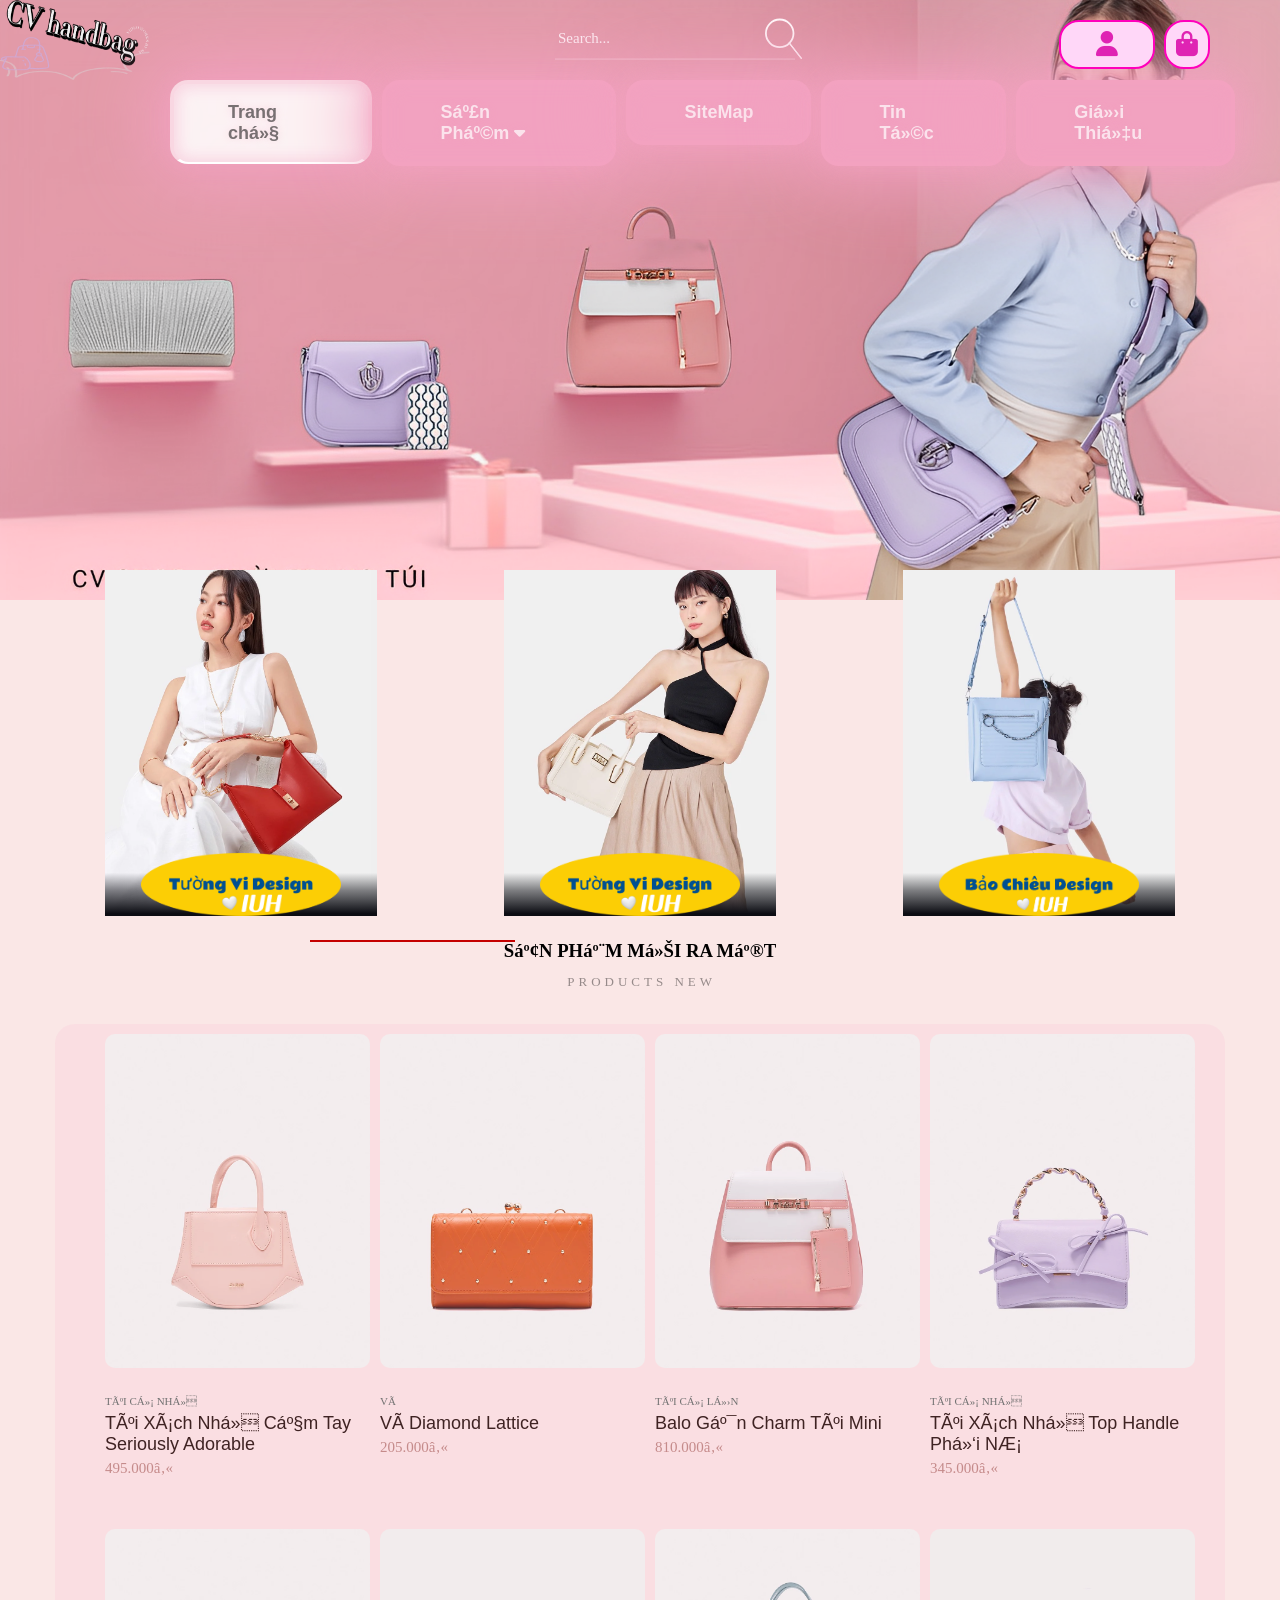
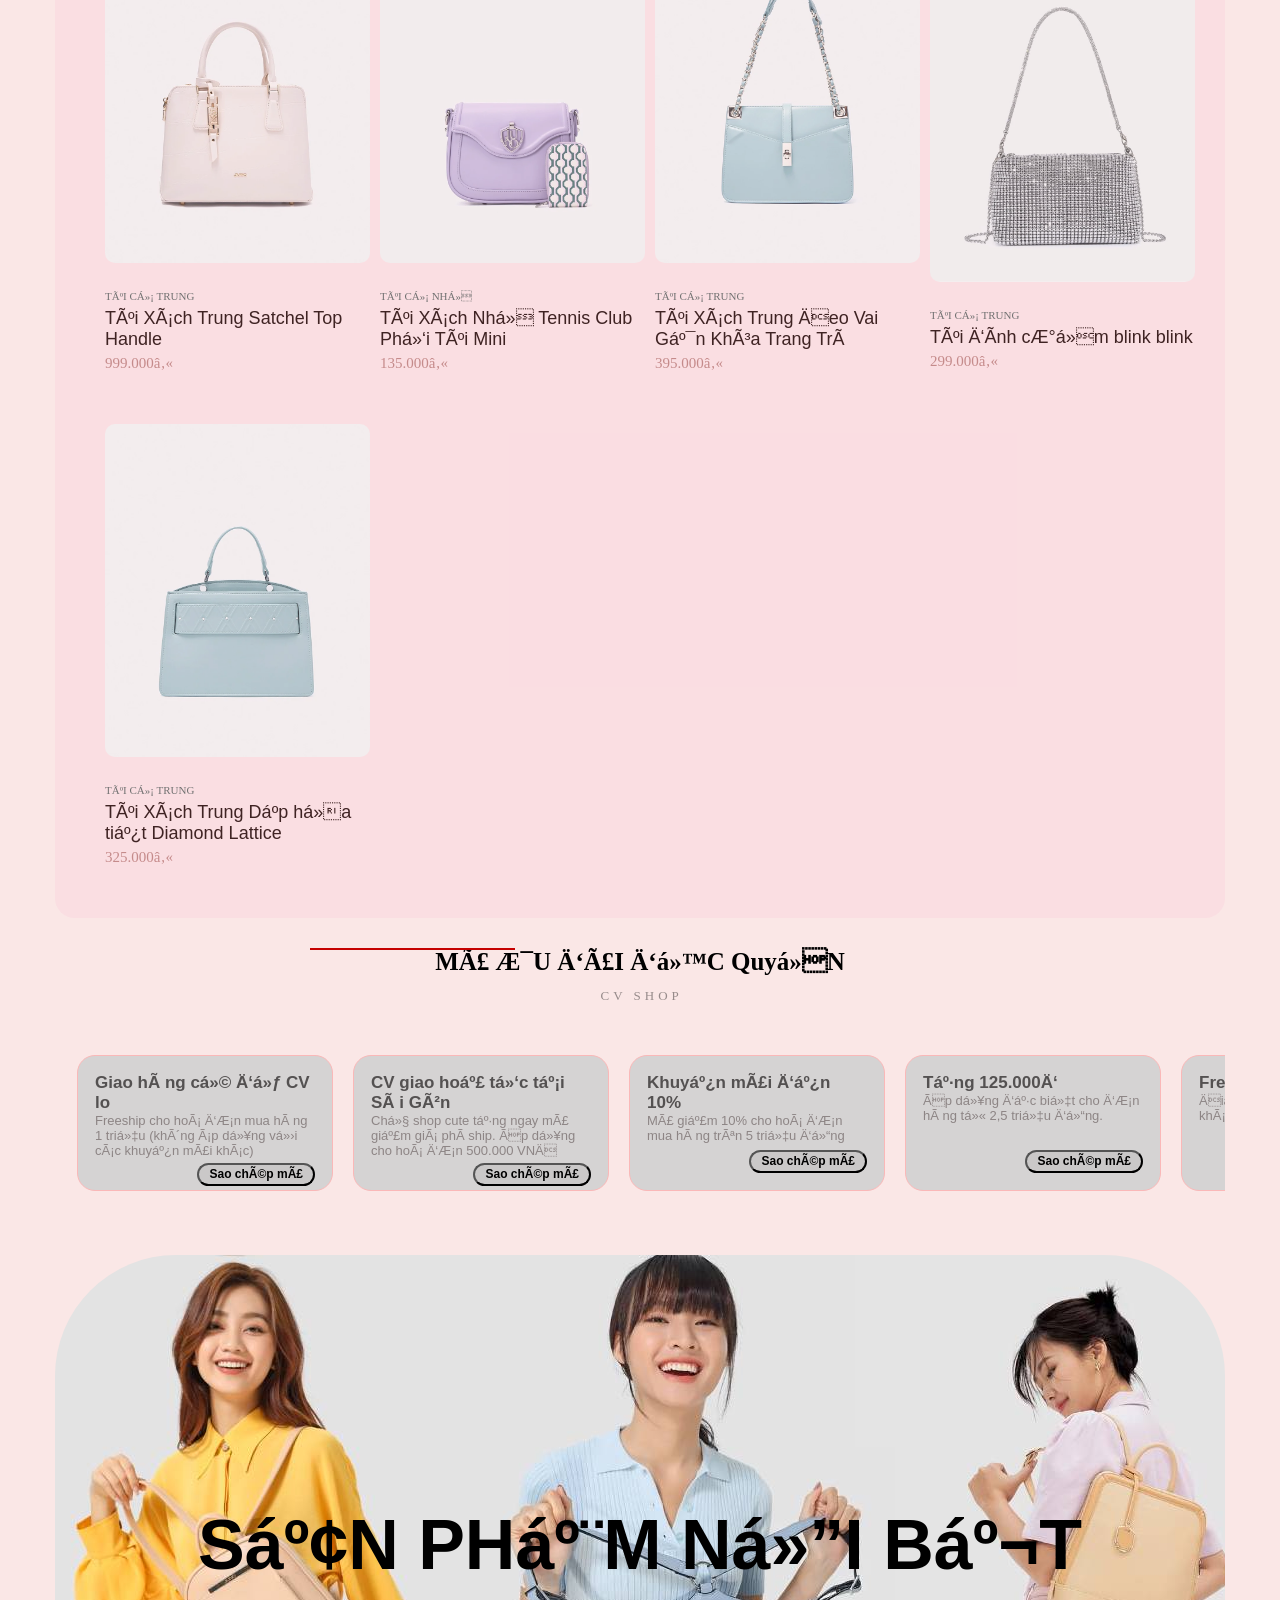
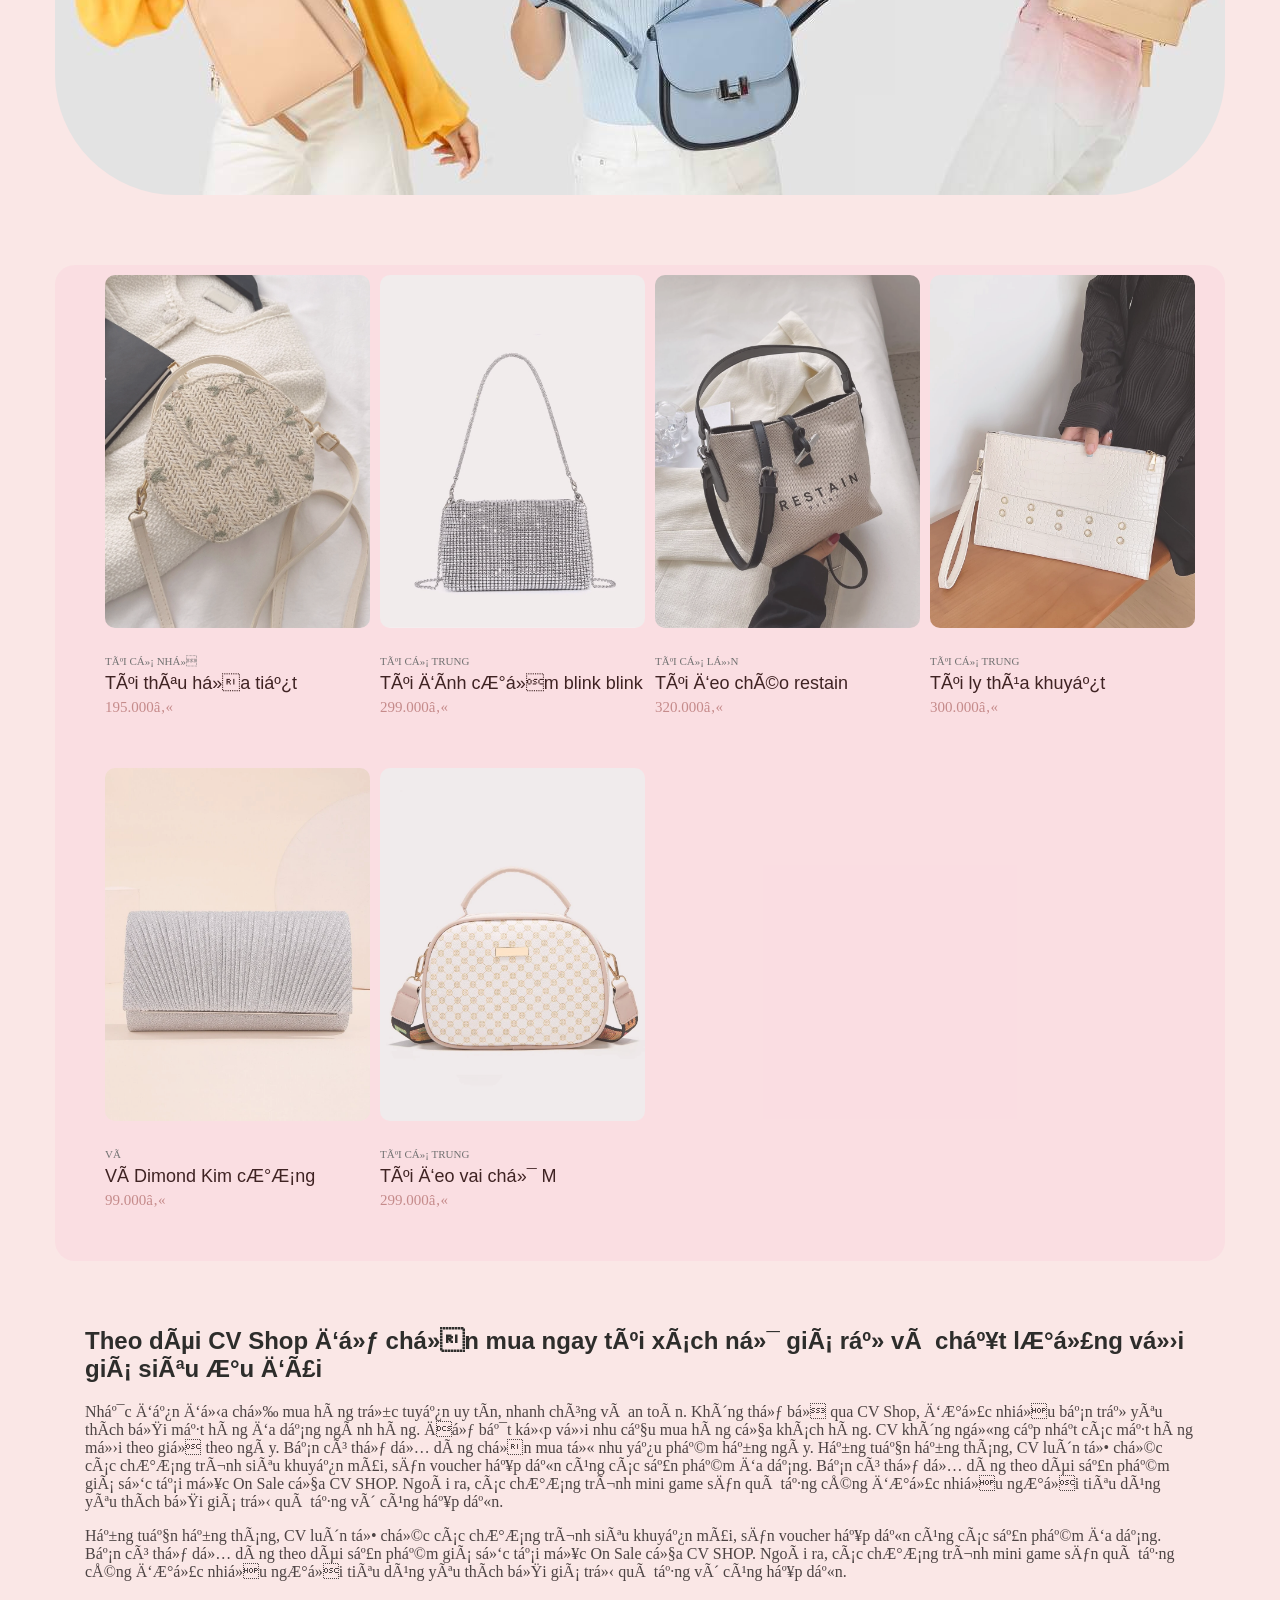
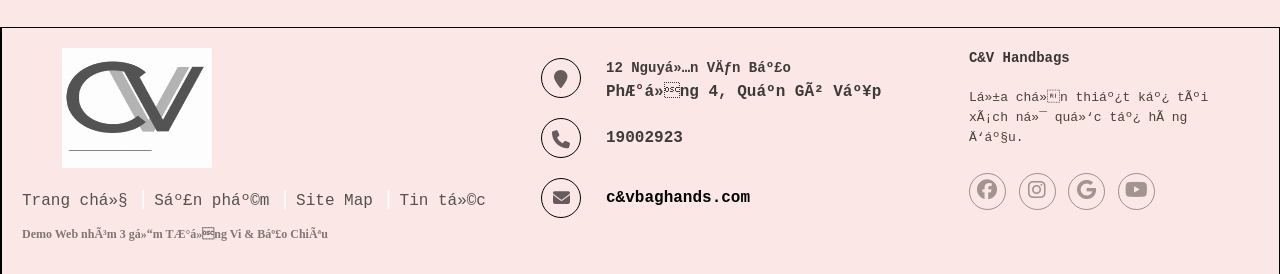
<file: Detailon/menu/index.html>
<!DOCTYPE html>
<html lang="en">
<script src="https://code.jquery.com/jquery-3.6.3.js" integrity="sha256-nQLuAZGRRcILA+6dMBOvcRh5Pe310sBpanc6+QBmyVM=" crossorigin="anonymous"></script>
<link rel="stylesheet" href="https://cdnjs.cloudflare.com/ajax/libs/font-awesome/6.2.1/css/all.min.css">
<link rel="stylesheet" href="./css/home.css">
<link rel="shortcut icon" href="./anh/logo1.png">
<title>Trang chủ</title>
<link rel="stylesheet" href="../js/main.js">
</head>

<body>
    <script>
            $(document).ready(function() {
                $('#toggle .bars').click(function() {
                    $('#thanh-bar').slideToggle();
                });
            })
    </script>
    <div id="wrapper">

        <header id="header">
            <div class="header-logo" id="dautrang">
                <div class="logo" style="margin: 0px;">
                    <img src="./anh/logo-bars.jpg" alt="" height="80px" width="150px">
                </div>
                <div class="menu-left">
                    <ul class="luachontren">
                        <li>
                            <div id="cover">
                                <form method="get" action="">
                                    <div class="tb">
                                        <div class="td"><input type="text" placeholder="Search..." required></div>
                                        <div class="td" id="s-cover">
                                            <button type="submit">
                                        <div id="s-circle"></div>
                                        <span></span>
                                      </button>
                                        </div>
                                    </div>
                                </form>
                            </div>
                        </li>

                        <div id="tuongvi">
                            <li>
                                <a href=""><i class="fa-solid fa-user" style="font-size: 25px;"></i></a>
                                <div>
                                    <ul class="sub-menu2">
                                        <li><a href="./signin.html">Đăng Nhập</a></li>
                                        <li><a href="./signup.html">Đăng kí</a></li>
                                    </ul>
                                </div>
                            </li>
                            <li class="bags">
                                <i class="fa-solid fa-bag-shopping" style="font-size: 25px;"></i>
                            </li>

                        </div>
                    </ul>
                </div>
            </div>

            <div id="toggle">
                <div class="bars">
                    <i class="fa-solid fa-bars"></i>
                </div>
                <div class="logo-bars">
                    <img src="./anh/logo-bars.jpg" alt="">
                </div>
                <div class="giohang-bars">
                    <a href=""><i class="fa-solid fa-bag-shopping"></i></a>
                </div>

            </div>

            <div id="thanh-bar">
                <ul id="bars-menu">
                    <li><a href="index.html">Trang chủ</a></li>
                    <li><a href="spall.html">Sản phẩm</a></li>
                    <li><a href="sitemap.html">Site Map</a></li>
                    <li><a href="signup.html">Đăng nhập</a></li>
                    <li><a href="tintuc.html">Tin tức</a></li>
                    <li><a href="gioithieu.html">Giới thiệu</a></li>
                </ul>
            </div>

            <div class="list-giohang" id="giohang">
               <button id="suy" style="cursor: pointer;;border: none; background-color: transparent;float: left;"> <i class="fa-solid fa-x" style="color: #ffffff;background-color: deeppink;border-radius: 400px;padding: 10px;font-weight: 800;font-size: 20px;float: left;"></i></button>
                <form action="">
                    <h3>Giỏ hàng</h3>
                    <table>
                        <thead>
                            <tr>
                                <th>Sản phẩm</th>
                                <th>Giá</th>
                                <th>SL</th>
                                <th>Chọn</th>
                            </tr>
                        </thead>
                        <tbody>
                        </tbody>
                    </table>

                </form>
              
            </div>
              <script>
                    document.getElementById("suy").onclick = function () {
                        document.getElementById("giohang").style.display = 'none';
                    };
                    </script>
            <nav class="container">
                <ul id="main-menu">
                    <li><a href="index.html" style="background-color: #ffffffdd;border-bottom: 2px solid #ffffff; color: rgba(17, 16, 17, 0.555);">Trang chủ</a></li>
                    <li><a href="spall.html">Sản Phẩm <i class="fa-sharp fa-solid fa-caret-down"></i></a>
                        <div class="subnav row">
                            <div class="subnav-list">
                                <h5>Phân Loại</h5>
                                <ul>
                                    <li><a href="">Túi Xách</a></li>
                                    <li><a href="">Balo</a></li>
                                    <li><a href="">Ví</a></li>
                                    <li><a href="">Phụ kiện túi</a></li>
                                </ul>
                            </div>
                            <div class="subnav-list">
                                <h5>Cỡ túi</h5>
                                <ul>
                                    <li><a href="">Túi cỡ trung</a></li>
                                    <li><a href="">Túi cỡ nhỏ</a></li>
                                    <li><a href="">Túi cỡ lớn</a></li>
                                </ul>
                            </div>
                            <div class="subnav-list">
                                <h5>SALE OF 50%</h5>
                                <ul>
                                    <li>
                                        <img src="./anhmenu/nbvi1.png" alt="">
                                    </li>
                                </ul>
                            </div>
                            <div class="subnav-list">
                                <ul>
                                    <li>
                                        <img src="./anhmenu/trung2.png" alt="">
                                    </li>
                                </ul>
                                <h5>Design sang trọng</h5>
                            </div>
                        </div>
                    </li>
                    <li><a href="./sitemap.html">SiteMap</a></li>
                    <li><a href="tintuc.html">Tin Tức</a></li>
                    <li><a href="./gioithieu.html">Giới Thiệu</a></li>
                    <!-- user đăng nhập đăng kí -->
                </ul>
            </nav>

            <script src="https://code.jquery.com/jquery-3.6.3.js" integrity="sha256-nQLuAZGRRcILA+6dMBOvcRh5Pe310sBpanc6+QBmyVM=" crossorigin="anonymous"></script>
            <script>
                window.onscroll = function() {
                    console.info(document.documentElement.scrollTop);
                    var header = document.getElementById("main-menu");
                    var elem = document.getElementById("dautrang");
                    var tube = document.getElementsByClassName("container")
                    
                    if (document.documentElement.scrollTop > 100 || document.body.scrollTop > 100) {
                        header.style.position = "fixed";
                        header.style.top =0;
                        header.style.backgroundColor = "none";
                        header.style.width = "80%";
                        header.style.zIndex = "1000";
                        elem.style.height = "10";
                    } else {
                        header.style.position = "relative";
                        header.style.backgroundColor = "transparent";
                        header.style.zIndex = "1";
                        header.style.width = "84%";

                    }
                }
            </script>
  
        </header>

        <div id="content">
           <div class="gioithieu-thietke">
            <a class="boo">
                <div class="car">
                  <div class="wrappe">
                    <img src="./anhmenu/thietkeVi.webp" class="cover-image" />
                  </div>
                  <img src="./anhmenu/logotktv.jpg" class="title" />
                  <img src="./anh/tkvi.png" class="character" />
                </div>
              </a>
              <a class="boo">
                <div class="car">
                  <div class="wrappe">
                    <img src="./anhmenu/zi.webp" class="cover-image" />
                  </div>
                  <img src="./anhmenu/logotktv.jpg" class="title" />
                  <img src="./anhmenu/zitachnen.png" class="character" />
                </div>
              </a>
              <a class="boo">
                <div class="car">
                  <div class="wrappe">
                    <img src="./anhmenu/thietkechieu.webp" class="cover-image" />
                  </div>
                  <img src="./anhmenu/logoC.jpg" class="title" />
                  <img src="./anh/chieuuu.png" class="character" />
                </div>
              </a>
           </div>
            <div class="title02 titletwo">
                <h3>SẢN PHẨM MỚI RA MẮT<br />
                    <span>PRODUCTS NEW</span><br />
                </h3>
            </div>
            <ul class="product">
                <li>
                    <div class="product-item">
                        <div class="prosduct-top">
                            <a href="" class="product-thump">
                                <img onmouseover="this.src='./anhmenu/hong2.png'" onmouseout="this.src='./anhmenu/hong1.png' " src="../menu/anhmenu/hong1.png" alt="">
                            </a>
                            <button href="" class="buy" style="cursor: pointer; border: none;"> <i class="fa-solid fa-cart-shopping"></i>Thêm vào giỏ</button>
                        </div>
                        <div class="product-info">
                            <a href="" class="product-cat">Túi cỡ nhỏ</a>
                            <a href="" class="product-name">Túi Xách Nhỏ Cầm Tay Seriously Adorable</a>
                            <div class="product-price">495.000₫</div>
                        </div>
                    </div>
                </li>
                <li>
                    <div class="product-item">
                        <div class="prosduct-top">
                            <a href="" class="product-thump">
                                <img onmouseover="this.src='./anhmenu/vi2.png'" onmouseout="this.src='./anhmenu/vi1.png' " src="../menu/anhmenu/vi1.png" alt="">
                            </a>
                            <button href="" class="buy" style="cursor: pointer; border: none;"> <i class="fa-solid fa-cart-shopping"></i>Thêm vào giỏ</button>
                        </div>
                        <div class="product-info">
                            <a href="" class="product-cat">Ví</a>
                            <a href="" class="product-name">Ví Diamond Lattice</a>
                            <div class="product-price">205.000₫</div>
                        </div>
                    </div>
                </li>
                <li>
                    <div class="product-item">
                        <div class="prosduct-top">
                            <a href="" class="product-thump">
                                <img onmouseover="this.src='./anhmenu/balo2.png'" onmouseout="this.src='./anhmenu/balo1.png' " src="../menu/anhmenu/balo1.png" alt="">
                            </a>
                            <button href="" class="buy" style="cursor: pointer; border: none;"> <i class="fa-solid fa-cart-shopping"></i>Thêm vào giỏ</button>
                        </div>
                        <div class="product-info">
                            <a href="" class="product-cat">Túi cỡ lớn</a>
                            <a href="" class="product-name">Balo Gắn Charm Túi Mini</a>
                            <div class="product-price">810.000₫</div>
                        </div>
                    </div>
                </li>
                <li>
                    <div class="product-item">
                        <div class="prosduct-top">
                            <a href="" class="product-thump">
                                <img onmouseover="this.src='./anhmenu/tim2.png'" onmouseout="this.src='./anhmenu/tim1.png' " src="../menu/anhmenu/tim1.png" alt="">
                            </a>
                            <button href="" class="buy" style="cursor: pointer; border: none;"> <i class="fa-solid fa-cart-shopping"></i>Thêm vào giỏ</button>
                        </div>
                        <div class="product-info">
                            <a href="" class="product-cat">Túi cỡ nhỏ</a>
                            <a href="" class="product-name">Túi Xách Nhỏ Top Handle Phối Nơ</a>
                            <div class="product-price">345.000₫</div>
                        </div>
                    </div>
                </li>
                <li>
                    <div class="product-item">
                        <div class="prosduct-top">
                            <a href="" class="product-thump">
                                <img onmouseover="this.src='./anhmenu/trung2.png'" onmouseout="this.src='./anhmenu/trung1.png' " src="../menu/anhmenu/trung1.png" alt="">
                            </a>
                            <button href="" class="buy" style="cursor: pointer; border: none;"> <i class="fa-solid fa-cart-shopping"></i>Thêm vào giỏ</button>
                        </div>
                        <div class="product-info">
                            <a href="" class="product-cat">Túi cỡ trung</a>
                            <a href="" class="product-name">Túi Xách Trung Satchel Top Handle</a>
                            <div class="product-price">999.000₫</div>
                        </div>
                    </div>
                </li>
                <li>
                    <div class="product-item">
                        <div class="prosduct-top">
                            <a href="" class="product-thump">
                                <img onmouseover="this.src='./anhmenu/nho12.png'" onmouseout="this.src='./anhmenu/nho11.png' " src="../menu/anhmenu/nho11.png" alt="">
                            </a>
                            <button href="" class="buy" style="cursor: pointer; border: none;"> <i class="fa-solid fa-cart-shopping"></i>Thêm vào giỏ</button>
                        </div>
                        <div class="product-info">
                            <a href="" class="product-cat">Túi cỡ nhỏ</a>
                            <a href="" class="product-name">Túi Xách Nhỏ Tennis Club Phối Túi Mini</a>
                            <div class="product-price">135.000₫</div>
                        </div>
                    </div>
                </li>
                <li>
                    <div class="product-item">
                        <div class="prosduct-top">
                            <a href="" class="product-thump">
                                <img onmouseover="this.src='./anhmenu/trung12.png'" onmouseout="this.src='./anhmenu/trung11.png' " src="../menu/anhmenu/trung11.png" alt="">
                            </a>
                            <button href="" class="buy" style="cursor: pointer; border: none;"> <i class="fa-solid fa-cart-shopping"></i>Thêm vào giỏ</button>
                        </div>
                        <div class="product-info">
                            <a href="" class="product-cat">Túi cỡ trung</a>
                            <a href="" class="product-name">Túi Xách Trung Đeo Vai Gắn Khóa Trang Trí</a>
                            <div class="product-price">395.000₫</div>
                        </div>
                    </div>
                </li>
                <li>
                    <div class="product-item">
                        <div class="prosduct-top">
                            <a href="" class="product-thump">
                                <img onmouseover="this.src='./anh/nb2.webp'" onmouseout="this.src='./anh/nb1.webp' " src="./anh/nb1.webp" alt="">
                            </a>
                            <button href="" class="buy" style="cursor: pointer; border: none;"> <i class="fa-solid fa-cart-shopping"></i>Thêm vào giỏ</button>
                        </div>
                        <div class="product-info">
                            <a href="" class="product-cat">Túi cỡ trung</a>
                            <a href="" class="product-name">Túi đính cườm blink blink</a>
                            <div class="product-price">299.000₫</div>
                        </div>
                    </div>
                </li>
                <li>
                    <div class="product-item">
                        <div class="prosduct-top">
                            <a href="" class="product-thump">
                                <img onmouseover="this.src='./anhmenu/trung112.png'" onmouseout="this.src='./anhmenu/trung111.png' " src="../menu/anhmenu/trung111.png" alt="">
                            </a>
                            <button href="" class="buy" style="cursor: pointer; border: none;"> <i class="fa-solid fa-cart-shopping"></i>Thêm vào giỏ</button>
                        </div>
                        <div class="product-info">
                            <a href="" class="product-cat">Túi cỡ trung</a>
                            <a href="" class="product-name">Túi Xách Trung Dập họa tiết Diamond Lattice</a>
                            <div class="product-price">325.000₫</div>
                        </div>
                    </div>
                </li>
            </ul>
            <!-- Các couption  -->
            <div class="title02 titletwo">
                <h3 style="font-size: 25px;">Mã Ưu đãi độc quyền<br />
                    <span> CV Shop</span><br />
                </h3>
            </div>
            <div class="couption">
                <div class="couption-item">
                    <div class="couption-item-inner">
                        <div title="Giao hàng cứ để CV Shop lo">
                            <span class="title">Giao hàng cứ để CV lo</span>
                            <span class="content">Freeship cho hoá đơn mua hàng 1 triệu (không áp dụng với các khuyến mãi khác)</span>
                        </div>
                        <div class="coppycode">
                            <button class="btn-couption" data-couption="VICUTE" onclick="dasaochep()">Sao chép mã</button>
                            <script>
                                function dasaochep() {
                                    alert("Đã sao chép copton");
                                }
                            </script>
                        </div>
                    </div>
                </div>
                <div class="couption-item">
                    <div class="couption-item-inner">
                        <div title="Giao hàng cứ để CV Shop lo">
                            <span class="title">CV giao hoả tốc tại Sài Gòn</span>
                            <span class="content">Chủ shop cute tặng ngay mã giảm giá phí ship. Áp dụng cho hoá đơn 500.000 VNĐ
                            </span>
                        </div>
                        <div class="coppycode">
                            <button class="btn-couption" data-couption="VICUTE" onclick="dasaochep()">Sao chép mã</button>
                            <script>
                                function dasaochep() {
                                    alert("Đã sao chép copton");
                                }
                            </script>
                        </div>
                    </div>
                </div>
                <div class="couption-item">
                    <div class="couption-item-inner">
                        <div title="Giao hàng cứ để CV Shop lo">
                            <span class="title">Khuyến mãi đến 10%</span>
                            <span class="content">Mã giảm 10% cho hoá đơn mua hàng trên 5 triệu đồng</span>
                        </div>
                        <div class="coppycode">
                            <button class="btn-couption" data-couption="VICUTE" onclick="dasaochep()">Sao chép mã</button>
                            <script>
                                function dasaochep() {
                                    alert("Đã sao chép copton");
                                }
                            </script>
                        </div>
                    </div>
                </div>
                <div class="couption-item">
                    <div class="couption-item-inner">
                        <div title="Giao hàng cứ để CV Shop lo">
                            <span class="title">Tặng 125.000đ</span>
                            <span class="content">Áp dụng đặc biệt cho đơn hàng từ 2,5 triệu đồng.</span>
                        </div>
                        <div class="coppycode">
                            <button class="btn-couption" data-couption="VICUTE" onclick="dasaochep()">Sao chép mã</button>
                            <script>
                                function dasaochep() {
                                    alert("Đã sao chép copton");
                                }
                            </script>
                        </div>
                    </div>
                </div>
                <div class="couption-item">
                    <div class="couption-item-inner">
                        <div title="Giao hàng cứ để CV Shop lo">
                            <span class="title">Free chủ shop</span>
                            <span class="content">Điều kiện áp dụng cho khách hàng đẹp trai mua hàng</span>
                        </div>
                        <div class="coppycode">
                            <button class="btn-couption" data-couption="VICUTE" onclick="dasaochep()">Sao chép mã</button>
                            <script>
                                function dasaochep() {
                                    alert("Đã sao chép copton");
                                }
                            </script>
                        </div>
                    </div>
                </div>
                <div class="couption-item">
                    <div class="couption-item-inner">
                        <div title="Giao hàng cứ để CV Shop lo">
                            <span class="title">Tặng người thổi cơm</span>
                            <span class="content">Áp dụng cho khách hàng độc thân khi đến gian hàng</span>
                        </div>
                        <div class="coppycode">
                            <button class="btn-couption" data-couption="VICUTE" onclick="dasaochep()">Sao chép mã</button>
                            <script>
                                function dasaochep() {
                                    alert("Đã sao chép copton");
                                }
                            </script>
                        </div>
                    </div>
                </div>
            </div>
            <div class="picnoibat">
                <h1>SẢN PHẨM NỔI BẬT</h1>
            </div>
            <ul class="product">
                <li>
                    <div class="product-item">
                        <div class="prosduct-top">
                            <a href="" class="product-thump">
                                <img onmouseover="this.src='./anh/nb12.webp'" onmouseout="this.src='./anh/nb11.webp' " src="./anh/nb11.webp" alt="">
                            </a>
                            <button href="" class="buy" style="cursor: pointer; border: none;"> <i class="fa-solid fa-cart-shopping"></i>Thêm vào giỏ</button>
                        </div>
                        <div class="product-info">
                            <a href="" class="product-cat">Túi cỡ nhỏ</a>
                            <a href="" class="product-name">Túi thêu họa tiết</a>
                            <div class="product-price">195.000₫</div>
                        </div>
                    </div>
                </li>
                <li>
                    <div class="product-item">
                        <div class="prosduct-top">
                            <a href="" class="product-thump">
                                <img onmouseover="this.src='./anh/nb2.webp'" onmouseout="this.src='./anh/nb1.webp' " src="./anh/nb1.webp" alt="">
                            </a>
                            <button href="" class="buy" style="cursor: pointer; border: none;"> <i class="fa-solid fa-cart-shopping"></i>Thêm vào giỏ</button>
                        </div>
                        <div class="product-info">
                            <a href="" class="product-cat">Túi cỡ trung</a>
                            <a href="" class="product-name">Túi đính cườm blink blink</a>
                            <div class="product-price">299.000₫</div>
                        </div>
                    </div>
                </li>
                <li>
                    <div class="product-item">
                        <div class="prosduct-top">
                            <a href="" class="product-thump">
                                <img onmouseover="this.src='./anh/nblon2.webp'" onmouseout="this.src='./anh/nblon1.webp' " src="./anh/nblon1.webp" alt="">
                            </a>
                            <button href="" class="buy" style="cursor: pointer; border: none;"> <i class="fa-solid fa-cart-shopping"></i>Thêm vào giỏ</button>
                        </div>
                        <div class="product-info">
                            <a href="" class="product-cat">Túi cỡ lớn</a>
                            <a href="" class="product-name">Túi đeo chéo restain</a>
                            <div class="product-price">320.000₫</div>
                        </div>
                    </div>
                </li>
                <li>
                    <div class="product-item">
                        <div class="prosduct-top">
                            <a href="" class="product-thump">
                                <img onmouseover="this.src='./anh/nbly2.webp'" onmouseout="this.src='./anh/nbly1.webp' " src="./anh/nbly1.webp" alt="">
                            </a>
                            <button href="" class="buy" style="cursor: pointer; border: none;"> <i class="fa-solid fa-cart-shopping"></i>Thêm vào giỏ</button>
                        </div>
                        <div class="product-info">
                            <a href="" class="product-cat">Túi cỡ trung</a>
                            <a href="" class="product-name">Túi ly thùa khuyết</a>
                            <div class="product-price">300.000₫</div>
                        </div>
                    </div>
                </li>
                <li>
                    <div class="product-item">
                        <div class="prosduct-top">
                            <a href="" class="product-thump">
                                <img onmouseover="this.src='./anh/nbvi2.webp'" onmouseout="this.src='./anh/nbvi1.webp' " src="./anh/nbvi1.webp" alt="">
                            </a>
                            <button href="" class="buy" style="cursor: pointer; border: none;"> <i class="fa-solid fa-cart-shopping"></i>Thêm vào giỏ</button>
                        </div>
                        <div class="product-info">
                            <a href="" class="product-cat">Ví</a>
                            <a href="" class="product-name">Ví Dimond Kim cương</a>
                            <div class="product-price">99.000₫</div>
                        </div>
                    </div>
                </li>
                <li>
                    <div class="product-item">
                        <div class="prosduct-top">
                            <a href="" class="product-thump">
                                <img onmouseover="this.src='./anh/nbtrung2.webp'" onmouseout="this.src='./anh/nbtrung1.webp' " src="./anh/nbtrung1.webp" alt="">
                            </a>
                            <button href="" class="buy" style="cursor: pointer; border: none;"><i class="fa-solid fa-cart-shopping"></i>Thêm vào giỏ</button>
                        </div>
                        <div class="product-info">
                            <a href="" class="product-cat">Túi cỡ trung</a>
                            <a href="" class="product-name">Túi đeo vai chữ M</a>
                            <div class="product-price">299.000₫</div>
                        </div>
                    </div>
                </li>
            </ul>
            <div class="thongbao">
                <h2 style="font-weight: 700; font-family: Arial; color: rgb(45, 45, 43);">Theo dõi CV Shop để chọn mua ngay túi xách nữ giá rẻ và chất lượng với giá siêu ưu đãi</h2>
                <p style="color: rgb(77, 68, 68); font-family: 'Times New Roman', Times, serif">Nhắc đến địa chỉ mua hàng trực tuyến uy tín, nhanh chóng và an toàn. Không thể bỏ qua CV Shop, được nhiều bạn trẻ yêu thích bởi mặt hàng đa dạng ngành hàng. Để bắt kịp với nhu cầu mua hàng của khách hàng. CV không ngừng cập nhật các mặt
                    hàng mới theo giờ theo ngày. Bạn có thể dễ dàng chọn mua từ nhu yếu phẩm hằng ngày. Hằng tuần hằng tháng, CV luôn tổ chức các chương trình siêu khuyến mãi, săn voucher hấp dẫn cùng các sản phẩm đa dạng. Bạn có thể dễ dàng theo dõi
                    sản phẩm giá sốc tại mục On Sale của CV SHOP. Ngoài ra, các chương trình mini game săn quà tặng cũng được nhiều người tiêu dùng yêu thích bởi giá trị quà tặng vô cùng hấp dẫn. </p>
                <p style="color: rgb(77, 68, 68); font-family: 'Times New Roman', Times, serif">Hằng tuần hằng tháng, CV luôn tổ chức các chương trình siêu khuyến mãi, săn voucher hấp dẫn cùng các sản phẩm đa dạng. Bạn có thể dễ dàng theo dõi sản phẩm giá sốc tại mục On Sale của CV SHOP. Ngoài ra, các chương trình mini game săn quà
                    tặng cũng được nhiều người tiêu dùng yêu thích bởi giá trị quà tặng vô cùng hấp dẫn.
                </p>
            </div>
        </div>
        <div id="footer">
            <footer class="footer-distributed">
                <div class="footer-left">
                    <img src="./anh/logo.gif" alt="" height="120px" width="150px">
                    <p class="footer-links">
                        <a href="#" class="link-1">Trang chủ</a>
                        <a href="#">Sản phẩm</a>
                        <a href="./sitemap.html">Site Map</a>
                        <a href="./tintuc.html">Tin tức</a>
                    </p>
                    <p class="footer-company-name" style="font-family: cursive; color: rgba(0, 0, 0, 0.489);font-size: 12px;">Demo Web nhóm 3 gồm Tường Vi & Bảo Chiêu </p>
                </div>
                <div class="footer-center">
                    <div>
                        <i class="fa fa-map-marker"></i>
                        <p><span>12 Nguyễn Văn Bảo</span> Phường 4, Quận Gò Vấp</p>
                    </div>
                    <div>
                        <i class="fa-solid fa-phone"></i>
                        <p>19002923</p>
                    </div>
                    <div>
                        <i class="fa fa-envelope"></i>
                        <p><a href="mailto:support@company.com" style="color: black;">c&vbaghands.com</a></p>
                    </div>
                </div>
                <div class="footer-right">
                    <p class="footer-company-about">
                        <span>C&V Handbags</span> Lựa chọn thiết kế túi xách nữ quốc tế hàng đầu.
                    </p>
                    <div class="footer-icons">
                        <a href="#"><i class="fa-brands fa-facebook"></i></a>
                        <a href="#"><i class="fa-brands fa-instagram"></i></a>
                        <a href="#"><i class="fa-brands fa-google"></i></a>
                        <a href="#"><i class="fa-brands fa-youtube"></i></a>
                    </div>
                </div>
            </footer>
        </div>
    </div>
            </div>
            
    <script src="../js/giohang.js"></script>
</body>

</html>
</file>
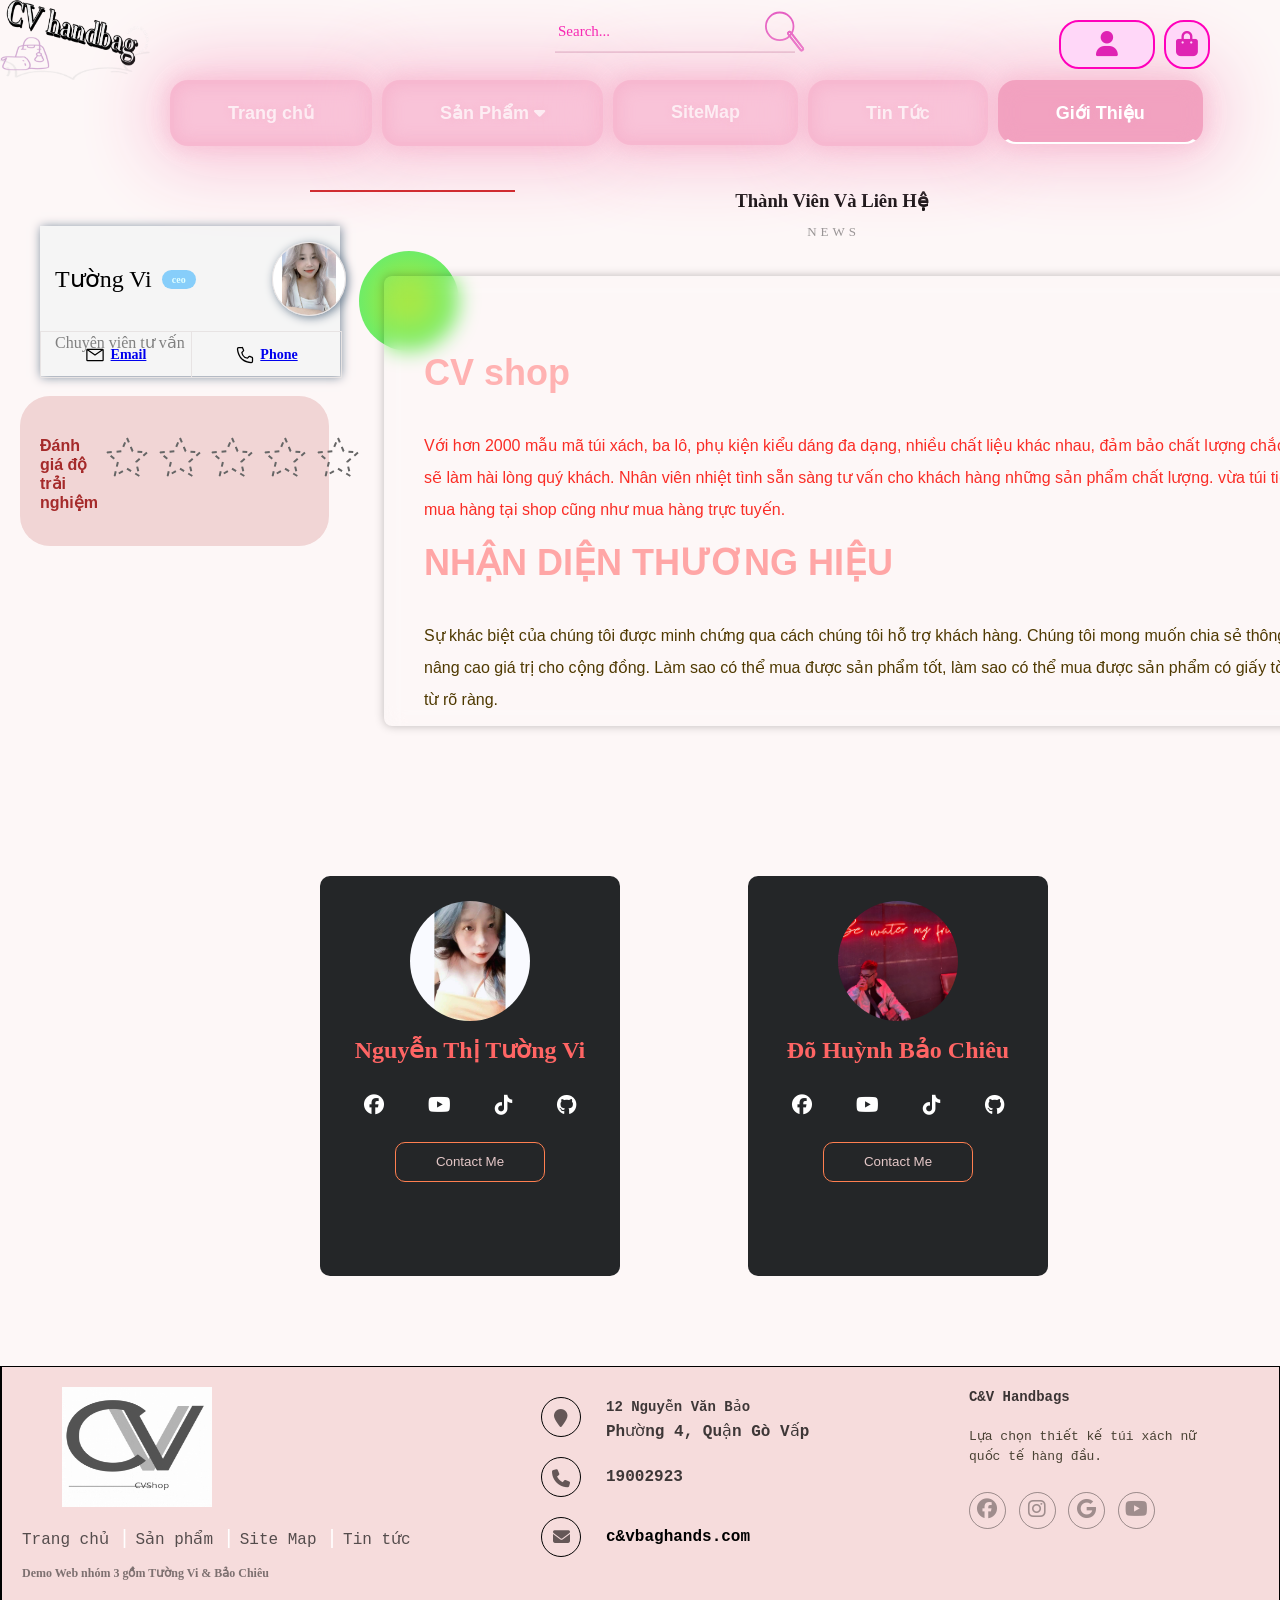
<file: Detailon/menu/gioithieu.html>
<!DOCTYPE html>
<html lang="en">

<head>
    <meta charset="UTF-8">
    <meta http-equiv="X-UA-Compatible" content="IE=edge">
    <meta name="viewport" content="width=device-width, initial-scale=1.0">
    <title>Giới Thiệu</title>
    <meta name="viewport" content="width=device-width, initial-scale=1.0">
    <link rel="stylesheet" href="https://cdnjs.cloudflare.com/ajax/libs/font-awesome/6.2.1/css/all.min.css">
    <link rel="stylesheet" href="./css/gioithieu.css">
    <link rel="shortcut icon" href="./anh/logo1.png">
</head>

<body>
    <div id="wrapper">
        <header id="header">
            <div class="header-logo" id="dautrang">
                <div class="logo" style="margin: 0px;">
                    <img src="./anh/logo-bars.jpg" alt="" height="80px" width="150px">
                </div>
                <div class="menu-left">
                    <ul class="luachontren">
                        <li>
                            <div id="cover">
                                <form method="get" action="">
                                    <div class="tb">
                                        <div class="td"><input type="text" placeholder="Search..." required></div>
                                        <div class="td" id="s-cover">
                                            <button type="submit">
                                        <div id="s-circle"></div>
                                        <span></span>
                                      </button>
                                        </div>
                                    </div>
                                </form>
                            </div>
                        </li>

                        <div id="tuongvi">
                            <li>
                                <a href=""><i class="fa-solid fa-user" style="font-size: 25px;"></i></a>
                                <div>
                                    <ul class="sub-menu2">
                                        <li><a href="./signin.html">Đăng Nhập</a></li>
                                        <li><a href="./signup.html">Đăng kí</a></li>
                                    </ul>
                                </div>
                            </li>
                            <li class="bags">
                                <i class="fa-solid fa-bag-shopping" style="font-size: 25px;"></i>
                            </li>

                        </div>
                    </ul>
                </div>
            </div>

            <div id="toggle">
                <div class="bars">
                    <i class="fa-solid fa-bars"></i>
                </div>
                <div class="logo-bars">
                    <img src="./anh/logo-bars.jpg" alt="">
                </div>
                <div class="giohang-bars">
                    <i class="fa-solid fa-bag-shopping"></i>
                </div>

            </div>

            <div id="thanh-bar">
                <ul id="bars-menu">
                    <li><a href="index.html">Trang chủ</a></li>
                    <li><a href="spall.html">Sản phẩm</a></li>
                    <li><a href="sitemap.html">Site Map</a></li>
                    <li><a href="signup.html">Đăng nhập</a></li>
                    <li><a href="tintuc.html">Tin tức</a></li>
                    <li><a href="gioithieu.html">Giới thiệu</a></li>
                </ul>
            </div>

            <div class="list-giohang" id="giohang">
                <button id="suy" style="cursor: pointer;;border: none; background-color: transparent;float: left;"> <i class="fa-solid fa-x" style="color: #ffffff;background-color: deeppink;border-radius: 400px;padding: 10px;font-weight: 800;font-size: 20px;float: left;"></i></button>
                 <form action="">
                     <h3>Giỏ hàng</h3>
                     <table>
                         <thead>
                             <tr>
                                 <th>Sản phẩm</th>
                                 <th>Giá</th>
                                 <th>SL</th>
                                 <th>Chọn</th>
                             </tr>
                         </thead>
                         <tbody>
                         </tbody>
                     </table>
 
                 </form>
               
             </div>
             <script>
                document.getElementById("suy").onclick = function () {
                    document.getElementById("giohang").style.display = 'none';
                };
                </script>
            <nav class="container">
                <ul id="main-menu">
                    <li><a href="index.html" >Trang chủ</a></li>
                    <li><a href="spall.html" >Sản Phẩm <i class="fa-sharp fa-solid fa-caret-down"></i></a>
                        <div class="subnav row">
                            <div class="subnav-list">
                                <h5>Phân Loại</h5>
                                <ul>
                                    <li><a href="">Túi Xách</a></li>
                                    <li><a href="">Balo</a></li>
                                    <li><a href="">Ví</a></li>
                                    <li><a href="">Phụ kiện túi</a></li>
                                </ul>
                            </div>
                            <div class="subnav-list">
                                <h5>Cỡ túi</h5>
                                <ul>
                                    <li><a href="">Túi cỡ trung</a></li>
                                    <li><a href="">Túi cỡ nhỏ</a></li>
                                    <li><a href="">Túi cỡ lớn</a></li>
                                </ul>
                            </div>
                            <div class="subnav-list">
                                <h5>SALE OF 50%</h5>
                                <ul>
                                    <li>
                                        <img src="./anhmenu/nbvi1.png" alt="">
                                    </li>
                                </ul>
                            </div>
                            <div class="subnav-list">
                                <ul>
                                    <li>
                                        <img src="./anhmenu/trung2.png" alt="">
                                    </li>
                                </ul>
                                <h5>Design sang trọng</h5>
                            </div>
                        </div>
                    </li>
                    <li><a href="./sitemap.html">SiteMap</a></li>
                    <li><a href="tintuc.html">Tin Tức</a></li>
                    <li><a href="./gioithieu.html" style="border-bottom: 2px solid #ffffff; color: rgb(255, 255, 255);background-color: #F2A2C0;">Giới Thiệu</a></li>
                    <!-- user đăng nhập đăng kí -->
                </ul>
            </nav>

            <script src="https://code.jquery.com/jquery-3.6.3.js" integrity="sha256-nQLuAZGRRcILA+6dMBOvcRh5Pe310sBpanc6+QBmyVM=" crossorigin="anonymous"></script>
            <script>
                window.onscroll = function() {
                    console.info(document.documentElement.scrollTop);
                    var header = document.getElementById("main-menu");
                    var elem = document.getElementById("dautrang");
                    var tube = document.getElementsByClassName("container")
                    var trai = document.getElementsByClassName("form-menu")
                    if (document.documentElement.scrollTop > 100 || document.body.scrollTop > 100) {
                        header.style.position = "fixed";
                        header.style.top =0;
                        header.style.backgroundColor = "none";
                        header.style.width = "100%";
                        header.style.zIndex = "1000";
                        elem.style.height = "10";
                    } else {
                        header.style.position = "relative";
                        header.style.backgroundColor = "transparent";
                        header.style.zIndex = "1";
                        header.style.width = "84%";

                    }
                }
            </script>
        </header>
        <div id="content">
            <div class="goc-trai">
                <div class="card2">
                    <div class="card2-top-part">
                      <div class="left-part">
                        <div class="user-name">
                          <p class="name">Tường Vi</p>
                          <p class="role"> CEO </p>
                        </div>
                        <div class="user-position">
                          <p class="position">
                          Chuyên viên tư vấn
                        </p>
                        </div>
                      </div>
                      <div class="right-part">
                        <div class="user-photo">
                          <img src="./anh/vi23.jpg" class="photo">
                        </div>
                      </div>
                    </div>
                    <div class="card2-bottom-part">
                      <div class="bottom-part">
                        <a href="mailto: vi0978294041@gmail.com" class="link">
                          <span class="icon" > 
                            <svg viewBox="0 0 20 20" height="20" width="20" xmlns="http://www.w3.org/2000/svg" data-name="20" id="_20" >
                              <path transform="translate(1.25 3.75)" d="M16.25,12.5h-15A1.252,1.252,0,0,1,0,11.25v-10A1.252,1.252,0,0,1,1.25,0h15A1.251,1.251,0,0,1,17.5,1.25v10A1.251,1.251,0,0,1,16.25,12.5ZM1.25,1.819V11.25h15V1.819L9.106,6.763a.626.626,0,0,1-.713,0ZM2.625,1.25,8.75,5.487,14.875,1.25Z" id="Fill"></path>
                            </svg>
                          </span>
                            Email
                        </a>
                      </div>
                      <div class="bottom-part">
                        <a href="tel: 0123456789" class="link">
                          <span class="icon"> 
                            <svg viewBox="0 0 20 20" height="20" width="20" xmlns="http://www.w3.org/2000/svg" data-name="20" id="_20">
                              <path transform="translate(1.869 1.875)" d="M14.381,16.25h-.106C2,15.544.249,5.179.006,2.019A1.874,1.874,0,0,1,1.731,0H5.175A1.243,1.243,0,0,1,6.337.787l.95,2.337a1.247,1.247,0,0,1-.275,1.35L5.681,5.818a5.875,5.875,0,0,0,4.738,4.75l1.356-1.344a1.25,1.25,0,0,1,1.356-.257l2.356.944a1.245,1.245,0,0,1,.769,1.163v3.3A1.877,1.877,0,0,1,14.381,16.25Zm-12.5-15a.625.625,0,0,0-.625.625v.05C1.545,5.648,3.4,14.375,14.343,15h.038a.625.625,0,0,0,.625-.589V11.075l-2.356-.944-1.794,1.781-.3-.038A6.733,6.733,0,0,1,5.429,8.553,8.171,8.171,0,0,1,4.381,5.7l-.038-.3L6.118,3.606,5.181,1.25Z" id="Fill"></path>
                            </svg>
                          </span>
                            Phone
                        </a>
                      </div>
                    </div>
                  </div>
                  <div class="rating" >
                    <h4 style="width: 50%; color: brown;font-family: 'Trebuchet MS', 'Lucida Sans Unicode', 'Lucida Grande', 'Lucida Sans', Arial, sans-serif;">Đánh giá độ trải nghiệm</h4>
                    <label for="star-1">
                      <input type="radio" id="star-1" name="star-radio" value="star-1">
                      <svg xmlns="http://www.w3.org/2000/svg" viewBox="0 0 24 24"><path pathLength="360" d="M12,17.27L18.18,21L16.54,13.97L22,9.24L14.81,8.62L12,2L9.19,8.62L2,9.24L7.45,13.97L5.82,21L12,17.27Z"></path></svg>
                    </label>
                    <label for="star-2">
                      <input type="radio" id="star-2" name="star-radio" value="star-1">
                      <svg xmlns="http://www.w3.org/2000/svg" viewBox="0 0 24 24"><path pathLength="360" d="M12,17.27L18.18,21L16.54,13.97L22,9.24L14.81,8.62L12,2L9.19,8.62L2,9.24L7.45,13.97L5.82,21L12,17.27Z"></path></svg>
                    </label>
                    <label for="star-3">
                      <input type="radio" id="star-3" name="star-radio" value="star-1">
                      <svg xmlns="http://www.w3.org/2000/svg" viewBox="0 0 24 24"><path pathLength="360" d="M12,17.27L18.18,21L16.54,13.97L22,9.24L14.81,8.62L12,2L9.19,8.62L2,9.24L7.45,13.97L5.82,21L12,17.27Z"></path></svg>
                    </label>
                    <label for="star-4">
                      <input type="radio" id="star-4" name="star-radio" value="star-1">
                      <svg xmlns="http://www.w3.org/2000/svg" viewBox="0 0 24 24"><path pathLength="360" d="M12,17.27L18.18,21L16.54,13.97L22,9.24L14.81,8.62L12,2L9.19,8.62L2,9.24L7.45,13.97L5.82,21L12,17.27Z"></path></svg>
                    </label>
                    <label for="star-5">
                      <input type="radio" id="star-5" name="star-radio" value="star-1">
                      <svg xmlns="http://www.w3.org/2000/svg" viewBox="0 0 24 24"><path pathLength="360" d="M12,17.27L18.18,21L16.54,13.97L22,9.24L14.81,8.62L12,2L9.19,8.62L2,9.24L7.45,13.97L5.82,21L12,17.27Z"></path></svg>
                    </label>
                  </div>
            </div>
            <div class="goc-phai">
                <div class="title02 titletwo">
                    <h3>Thành Viên và Liên hệ <br />
                        <span>NEWS</span><br />
                    </h3>
                </div>
                <div class="card">
                    <div class="circle"></div>
                    <div class="circle"></div>
                    <div class="card-inner">
                        <div class="nhan-gioithieu">
                            <h3 style="font-size: 2.25rem; color: rgb(255, 178, 178); font-family: 'Trebuchet MS', 'Lucida Sans Unicode', 'Lucida Grande', 'Lucida Sans', Arial, sans-serif;">CV shop</h3>
                            <p style="line-height: 2; color: rgb(250, 44, 37); font-family: 'Trebuchet MS', 'Lucida Sans Unicode', 'Lucida Grande', 'Lucida Sans', Arial, sans-serif;"> Với hơn 2000 mẫu mã túi xách, ba lô, phụ kiện kiểu dáng đa dạng, nhiều chất liệu khác nhau, đảm bảo chất lượng chắc chắn sẽ làm hài lòng quý khách. Nhân viên nhiệt tình sẵn sàng tư vấn cho khách hàng những sản phẩm chất lượng.
                                vừa túi tiền khi mua hàng tại shop cũng như mua hàng trực tuyến.</p>
                            <h3 style="margin-top: 10px;font-size: 2.25rem; color: rgb(255, 166, 166); font-family: 'Trebuchet MS', 'Lucida Sans Unicode', 'Lucida Grande', 'Lucida Sans', Arial, sans-serif;">NHẬN DIỆN THƯƠNG HIỆU</h3>
                            <p style="line-height: 2;margin-bottom: 10px; color: rgb(79, 57, 0); font-family: 'Trebuchet MS', 'Lucida Sans Unicode', 'Lucida Grande', 'Lucida Sans', Arial, sans-serif;">Sự khác biệt của chúng tôi được minh chứng qua cách chúng tôi hỗ trợ khách hàng. Chúng tôi mong muốn chia sẻ thông điệp và nâng cao giá trị cho cộng đồng. Làm sao có thể mua được sản phẩm tốt, làm sao có thể mua được sản phẩm có
                                giấy tờ chứng từ rõ ràng.</p>

                        </div>
                    </div>
                </div>
            </div>  
            <div class="thanh-vien">
                <div class="member">
                    <div class="cards">
                        <div class="card-img">
                            <img src="./anh/vi.jpg" alt="">
                        </div>
                        <h2>Nguyễn Thị Tường Vi</h2>
                        <div class="social">
                            <a href="https://www.facebook.com/nguyenvii0707/"><i class="fa-brands fa-facebook"></i></a>
                            <a href=""><i class="fa-brands fa-youtube"></i></a>
                            <a href=""><i class="fa-brands fa-tiktok"></i></a>
                            <a href=""><i class="fa-brands fa-github"></i></a>
                        </div>
                        <button>Contact Me</button>
                    </div>
                </div>
                <div class="member">
                    <div class="cards">
                        <div class="card-img">
                            <img src="./anh/chieu.jpg" alt="">
                        </div>
                        <h2>Đõ Huỳnh Bảo Chiêu</h2>
                        <div class="social">
                            <a href=""><i class="fa-brands fa-facebook"></i></a>
                            <a href=""><i class="fa-brands fa-youtube"></i></a>
                            <a href=""><i class="fa-brands fa-tiktok"></i></a>
                            <a href=""><i class="fa-brands fa-github"></i></a>
                        </div>
                        <button>Contact Me</button>
                    </div>
                </div>
            </div>
            
            </div>
   
           
      
        <div id="footer">
            <footer class="footer-distributed">
                <div class="footer-left">
                    <img src="./anh/logo.gif" alt="" height="120px" width="150px">
                    <p class="footer-links">
                        <a href="#" class="link-1">Trang chủ</a>
                        <a href="#">Sản phẩm</a>
                        <a href="./sitemap.html">Site Map</a>
                        <a href="./tintuc.html">Tin tức</a>
                    </p>
                    <p class="footer-company-name" style="font-family: cursive; color: rgba(0, 0, 0, 0.489);font-size: 12px;">Demo Web nhóm 3 gồm Tường Vi & Bảo Chiêu </p>
                </div>
                <div class="footer-center">
                    <div>
                        <i class="fa fa-map-marker"></i>
                        <p><span>12 Nguyễn Văn Bảo</span> Phường 4, Quận Gò Vấp</p>
                    </div>
                    <div>
                        <i class="fa-solid fa-phone"></i>
                        <p>19002923</p>
                    </div>
                    <div>
                        <i class="fa fa-envelope"></i>
                        <p><a href="mailto:support@company.com" style="color: black;">c&vbaghands.com</a></p>
                    </div>
                </div>
                <div class="footer-right">
                    <p class="footer-company-about">
                        <span>C&V Handbags</span> Lựa chọn thiết kế túi xách nữ quốc tế hàng đầu.
                    </p>
                    <div class="footer-icons">
                        <a href="#"><i class="fa-brands fa-facebook"></i></a>
                        <a href="#"><i class="fa-brands fa-instagram"></i></a>
                        <a href="#"><i class="fa-brands fa-google"></i></a>
                        <a href="#"><i class="fa-brands fa-youtube"></i></a>
                    </div>
                </div>
            </footer>
        </div>
    </div>
    <script src="../js/giohang.js"></script>
</body>

</html>
</file>
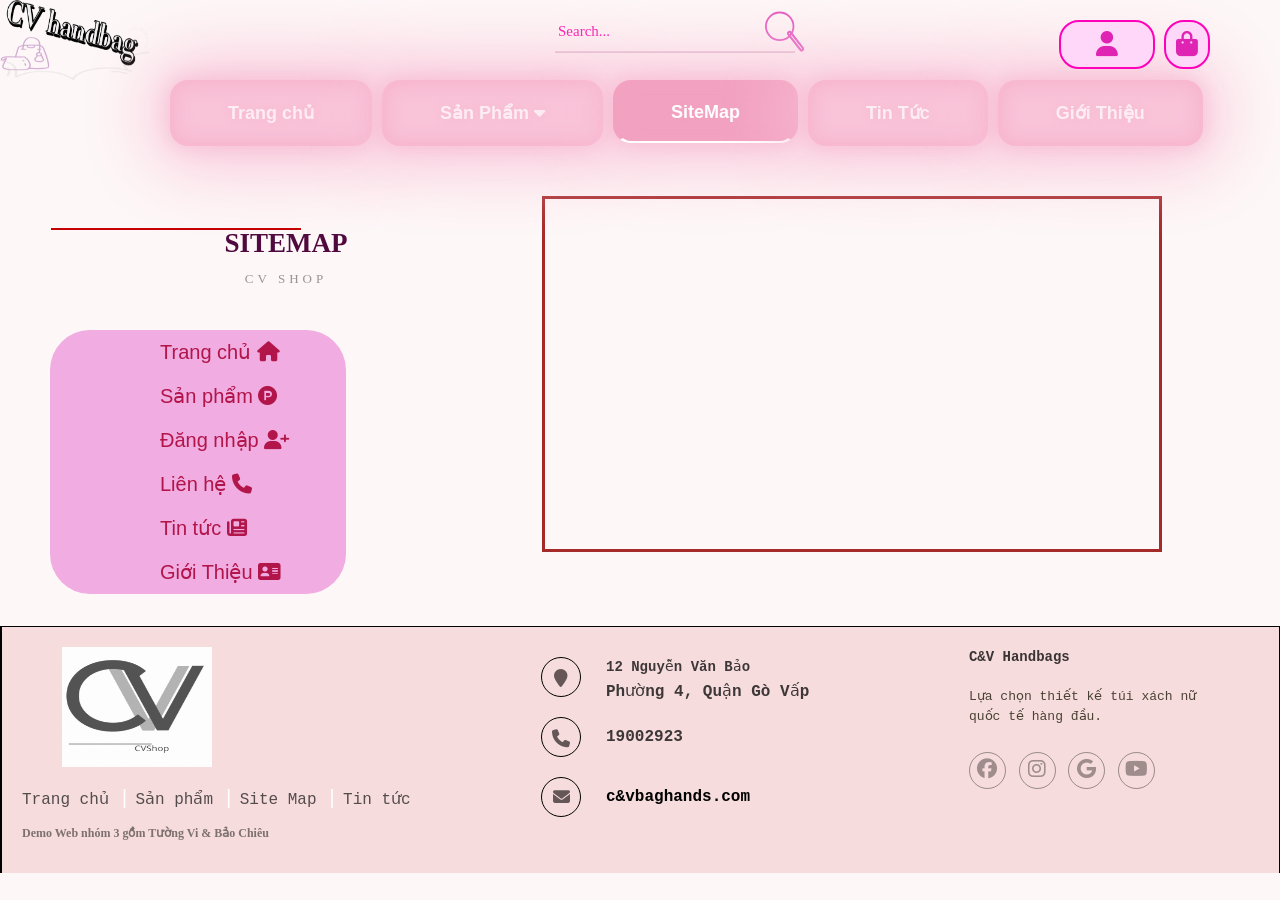
<file: Detailon/menu/sitemap.html>
<!DOCTYPE html>
<html lang="en">

<head>
    <meta charset="UTF-8">
    <meta http-equiv="X-UA-Compatible" content="IE=edge">
    <meta name="viewport" content="width=device-width, initial-scale=1.0">
    <title>SiteMap</title>
    <meta name="viewport" content="width=device-width, initial-scale=1.0">
    <link rel="stylesheet" href="https://cdnjs.cloudflare.com/ajax/libs/font-awesome/6.2.1/css/all.min.css">
    <link rel="stylesheet" href="./css/sitemap.css">
    <link rel="shortcut icon" href="./anh/logo1.png">
</head>

<body>
    <div id="wrapper">
        <header id="header">
            <div class="header-logo" id="dautrang">
                <div class="logo" style="margin: 0px;">
                    <img src="./anh/logo-bars.jpg" alt="" height="80px" width="150px">
                </div>
                <div class="menu-left">
                    <ul class="luachontren">
                        <li>
                            <div id="cover">
                                <form method="get" action="">
                                    <div class="tb">
                                        <div class="td"><input type="text" placeholder="Search..." required></div>
                                        <div class="td" id="s-cover">
                                            <button type="submit">
                                        <div id="s-circle"></div>
                                        <span></span>
                                      </button>
                                        </div>
                                    </div>
                                </form>
                            </div>
                        </li>

                        <div id="tuongvi">
                            <li>
                                <a href=""><i class="fa-solid fa-user" style="font-size: 25px;"></i></a>
                                <div>
                                    <ul class="sub-menu2">
                                        <li><a href="./signin.html">Đăng Nhập</a></li>
                                        <li><a href="./signup.html">Đăng kí</a></li>
                                    </ul>
                                </div>
                            </li>
                            <li class="bags">
                                <i class="fa-solid fa-bag-shopping" style="font-size: 25px;"></i>
                            </li>

                        </div>
                    </ul>
                </div>
            </div>

            <div id="toggle">
                <div class="bars">
                    <i class="fa-solid fa-bars"></i>
                </div>
                <div class="logo-bars">
                    <img src="./anh/logo-bars.jpg" alt="">
                </div>
                <div class="giohang-bars">
                    <i class="fa-solid fa-bag-shopping"></i>
                </div>

            </div>

            <div id="thanh-bar">
                <ul id="bars-menu">
                    <li><a href="index.html">Trang chủ</a></li>
                    <li><a href="spall.html">Sản phẩm</a></li>
                    <li><a href="sitemap.html">Site Map</a></li>
                    <li><a href="signup.html">Đăng nhập</a></li>
                    <li><a href="tintuc.html">Tin tức</a></li>
                    <li><a href="gioithieu.html">Giới thiệu</a></li>
                </ul>
            </div>

            <div class="list-giohang" id="giohang">
                <button id="suy" style="cursor: pointer;;border: none; background-color: transparent;float: left;"> <i class="fa-solid fa-x" style="color: #ffffff;background-color: deeppink;border-radius: 400px;padding: 10px;font-weight: 800;font-size: 20px;float: left;"></i></button>
                 <form action="">
                     <h3>Giỏ hàng</h3>
                     <table>
                         <thead>
                             <tr>
                                 <th>Sản phẩm</th>
                                 <th>Giá</th>
                                 <th>SL</th>
                                 <th>Chọn</th>
                             </tr>
                         </thead>
                         <tbody>
                         </tbody>
                     </table>
 
                 </form>
               
             </div>
             <script>
                document.getElementById("suy").onclick = function () {
                    document.getElementById("giohang").style.display = 'none';
                };
                </script>
            <nav class="container">
                <ul id="main-menu">
                    <li><a href="index.html" >Trang chủ</a></li>
                    <li><a href="spall.html" >Sản Phẩm <i class="fa-sharp fa-solid fa-caret-down"></i></a>
                        <div class="subnav row">
                            <div class="subnav-list">
                                <h5>Phân Loại</h5>
                                <ul>
                                    <li><a href="">Túi Xách</a></li>
                                    <li><a href="">Balo</a></li>
                                    <li><a href="">Ví</a></li>
                                    <li><a href="">Phụ kiện túi</a></li>
                                </ul>
                            </div>
                            <div class="subnav-list">
                                <h5>Cỡ túi</h5>
                                <ul>
                                    <li><a href="">Túi cỡ trung</a></li>
                                    <li><a href="">Túi cỡ nhỏ</a></li>
                                    <li><a href="">Túi cỡ lớn</a></li>
                                </ul>
                            </div>
                            <div class="subnav-list">
                                <h5>SALE OF 50%</h5>
                                <ul>
                                    <li>
                                        <img src="./anhmenu/nbvi1.png" alt="">
                                    </li>
                                </ul>
                            </div>
                            <div class="subnav-list">
                                <ul>
                                    <li>
                                        <img src="./anhmenu/trung2.png" alt="">
                                    </li>
                                </ul>
                                <h5>Design sang trọng</h5>
                            </div>
                        </div>
                    </li>
                    <li><a href="./sitemap.html" style="border-bottom: 2px solid #ffffff; color: rgb(255, 255, 255);background-color: #F2A2C0;">SiteMap</a></li>
                    <li><a href="tintuc.html">Tin Tức</a></li>
                    <li><a href="./gioithieu.html">Giới Thiệu</a></li>
                    <!-- user đăng nhập đăng kí -->
                </ul>
            </nav>

            <script src="https://code.jquery.com/jquery-3.6.3.js" integrity="sha256-nQLuAZGRRcILA+6dMBOvcRh5Pe310sBpanc6+QBmyVM=" crossorigin="anonymous"></script>
            <script>
                window.onscroll = function() {
                    console.info(document.documentElement.scrollTop);
                    var header = document.getElementById("main-menu");
                    var elem = document.getElementById("dautrang");
                    var tube = document.getElementsByClassName("container")
                    var trai = document.getElementsByClassName("form-menu")
                    if (document.documentElement.scrollTop > 100 || document.body.scrollTop > 100) {
                        header.style.position = "fixed";
                        header.style.top =0;
                        header.style.backgroundColor = "pink";
                        header.style.width = "100%";
                        header.style.zIndex = "1000";
                        elem.style.height = "10";
                    } else {
                        header.style.position = "relative";
                        header.style.backgroundColor = "transparent";
                        header.style.zIndex = "1";
                        header.style.width = "100%";

                    }
                }
            </script>
        </header>
        <div id="content">
            <div class="menusitemap" >
                <div class="title02 titletwo">
                    <h3>SITEMAP<br />
                        <span>CV Shop</span><br />
                    </h3>
                </div>
                <ul id="nod">
                    <li>
                        <a href="index.html">Trang chủ <i class="fa-sharp fa-solid fa-house"></i></a>
                    </li>
                    <li>
                        <a href="spall.html">Sản phẩm <i class="fa-brands fa-product-hunt"></i></a>
                    </li>
                    <li>
                        <a href="">Đăng nhập <i class="fa-solid fa-user-plus"></i></a>
                    </li>
                    <li>
                        <a href="gioithieu.html">Liên hệ <i class="fa-solid fa-phone"></i></a>
                    </li>
                    <li>
                        <a href="tintuc.html">Tin tức <i class="fa-solid fa-newspaper"></i></a>
                    </li>
                    <li>
                        <a href="gioithieu.html">Giới Thiệu <i class="fa-solid fa-address-card"></i></a>
                    </li>
                </ul>

            </div>
            <div class="ben-phai">
                <div class="sitemap">
                    <iframe src="https://www.google.com/maps/embed?pb=!1m18!1m12!1m3!1d3918.8576312701493!2d106.68531071427975!3d10.822205292290475!2m3!1f0!2f0!3f0!3m2!1i1024!2i768!4f13.1!3m3!1m2!1s0x317528e5496d03cf%3A0xa5b8e7395ec636b9!2zMTIgTmd1eeG7hW4gVsSDbiBC4bqjbywgUGjGsOG7nW5nIDQsIEjhu5MgQ2jDrSBNaW5oLCBUaMOgbmggcGjhu5EgSOG7kyBDaMOtIE1pbmgsIFZp4buHdCBOYW0!5e0!3m2!1svi!2s!4v1675280417276!5m2!1svi!2s"
                        width="80%" height="350" style="border: 3px solid brown;" allowfullscreen="" loading="lazy" referrerpolicy="no-referrer-when-downgrade"></iframe>
                </div>
            </div>

        </div>  
            <footer class="footer-distributed">
                <div class="footer-left">
                    <img src="./anh/logo.gif" alt="" height="120px" width="150px">
                    <p class="footer-links">
                        <a href="#" class="link-1">Trang chủ</a>
                        <a href="#">Sản phẩm</a>
                        <a href="./sitemap.html">Site Map</a>
                        <a href="./tintuc.html">Tin tức</a>
                    </p>
                    <p class="footer-company-name" style="font-family: cursive; color: rgba(0, 0, 0, 0.489);font-size: 12px;">Demo Web nhóm 3 gồm Tường Vi & Bảo Chiêu </p>
                </div>
                <div class="footer-center">
                    <div>
                        <i class="fa fa-map-marker"></i>
                        <p><span>12 Nguyễn Văn Bảo</span> Phường 4, Quận Gò Vấp</p>
                    </div>
                    <div>
                        <i class="fa-solid fa-phone"></i>
                        <p>19002923</p>
                    </div>
                    <div>
                        <i class="fa fa-envelope"></i>
                        <p><a href="mailto:support@company.com" style="color: black;">c&vbaghands.com</a></p>
                    </div>
                </div>
                <div class="footer-right">
                    <p class="footer-company-about">
                        <span>C&V Handbags</span> Lựa chọn thiết kế túi xách nữ quốc tế hàng đầu.
                    </p>
                    <div class="footer-icons">
                        <a href="#"><i class="fa-brands fa-facebook"></i></a>
                        <a href="#"><i class="fa-brands fa-instagram"></i></a>
                        <a href="#"><i class="fa-brands fa-google"></i></a>
                        <a href="#"><i class="fa-brands fa-youtube"></i></a>
                    </div>
                </div>
            </footer>
       
    </div>
    <script src="../js/giohang.js"></script>
    

</body>

</html>
</file>
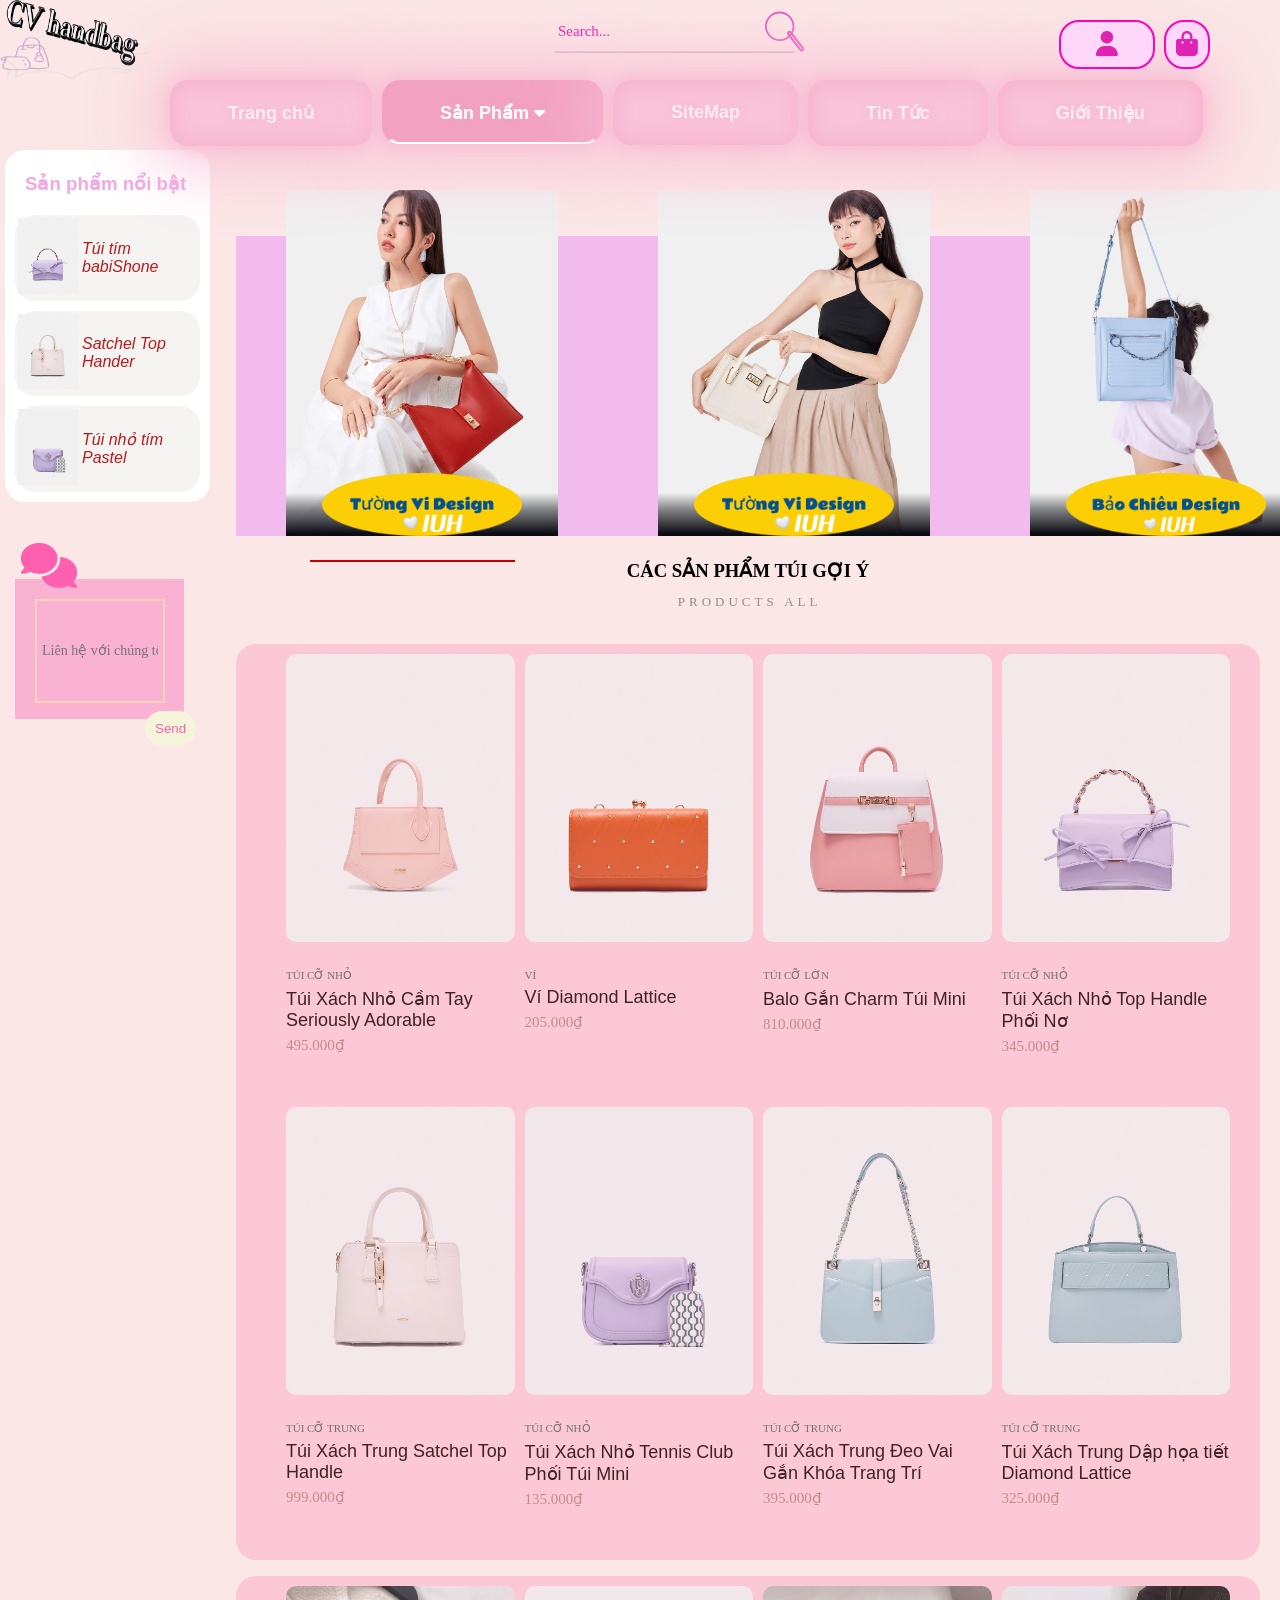
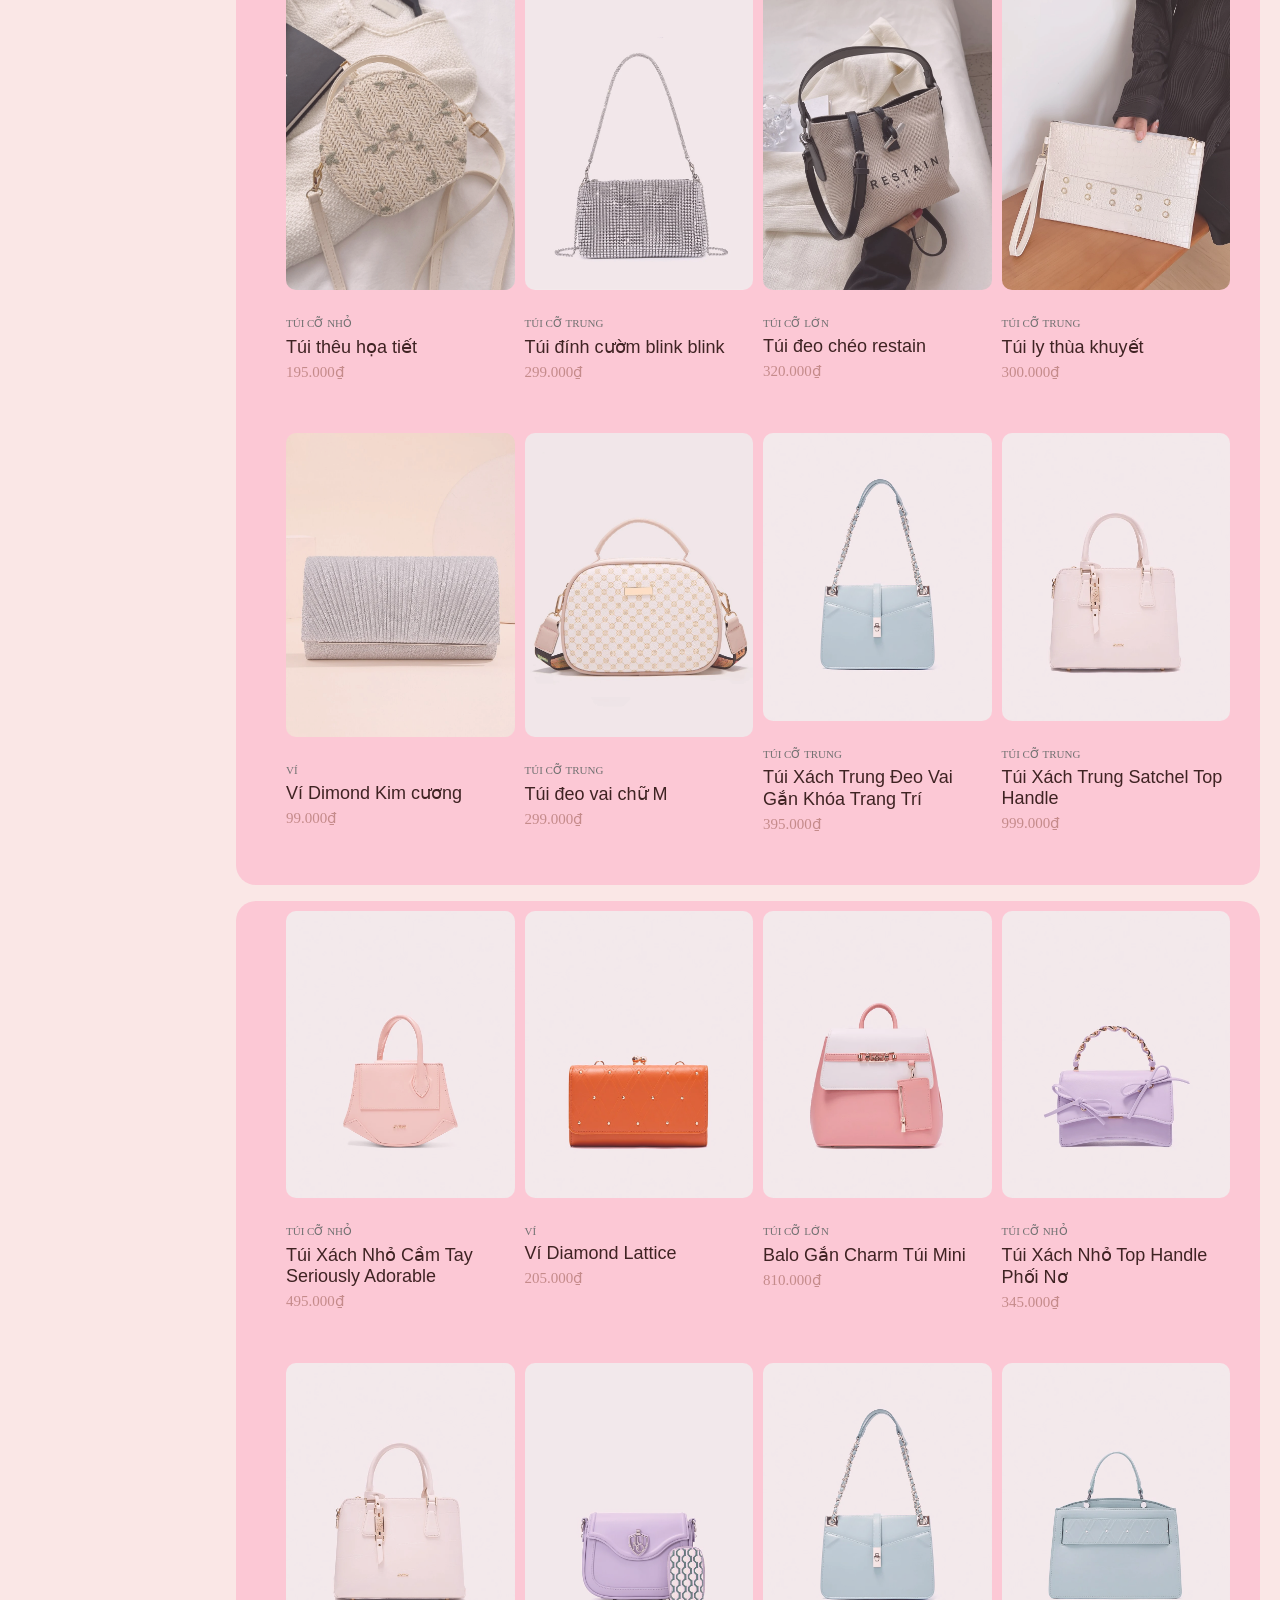
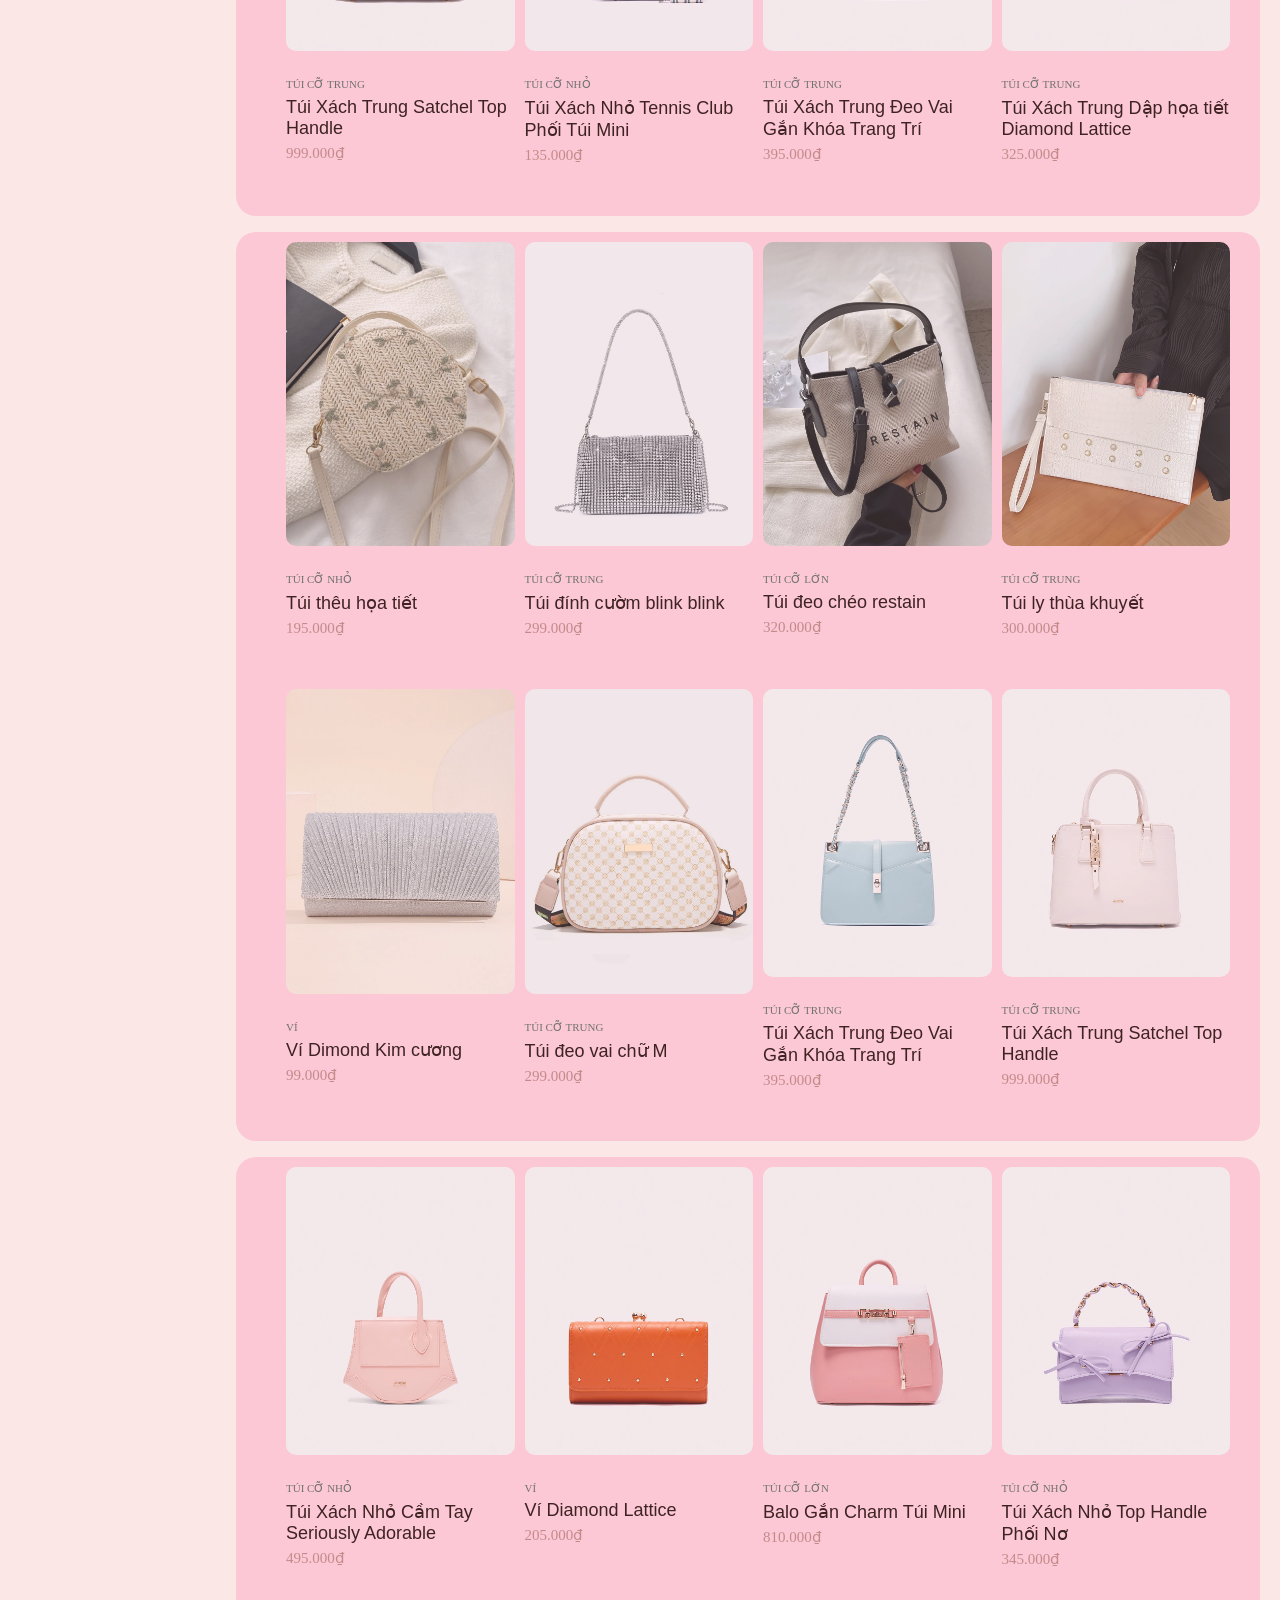
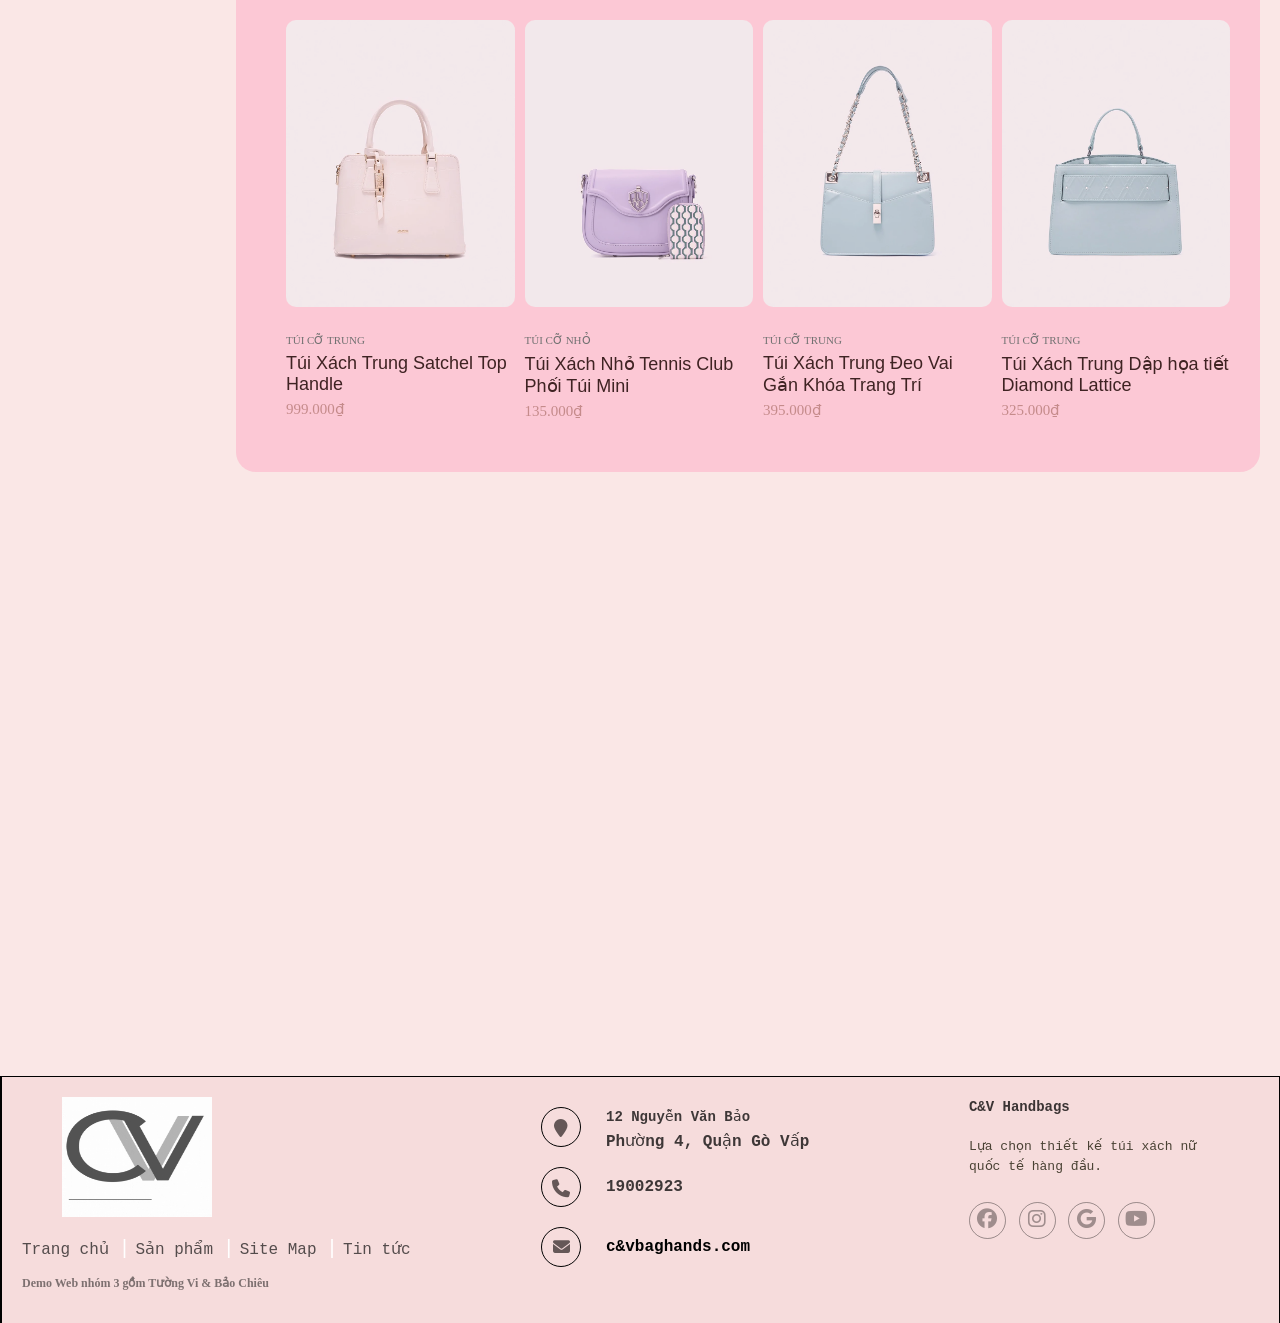
<file: Detailon/menu/spall.html>
<!DOCTYPE html>
<html lang="en">

<head>
    <meta charset="UTF-8">
    <meta http-equiv="X-UA-Compatible" content="IE=edge">
    <meta name="viewport" content="width=device-width, initial-scale=1.0">
    <title>Tất cả sản phẩm</title>
    <meta name="viewport" content="width=device-width, initial-scale=1.0">
    <link rel="stylesheet" href="https://cdnjs.cloudflare.com/ajax/libs/font-awesome/6.2.1/css/all.min.css">
    <link rel="stylesheet" href="./css/sanpham.css">
    <link rel="shortcut icon" href="./anh/logo1.png">
    <link rel="stylesheet" href="../js/main.js">
</head>
<script>
    $(document).ready(function() {
        $('#toggle .bars').click(function() {
            $('#thanh-bar').slideToggle();
        });
    })
</script>
<body>
    <div id="wrapper">
        <header id="header">
            <div class="header-logo" id="dautrang">
                <div class="logo" style="margin: 0px;">
                    <img src="./anh/logo-bars.jpg" alt="" height="80px" width="150px">
                </div>
                <div class="menu-left">
                    <ul class="luachontren">
                        <li>
                            <div id="cover">
                                <form method="get" action="">
                                    <div class="tb">
                                        <div class="td"><input type="text" placeholder="Search..." required></div>
                                        <div class="td" id="s-cover">
                                            <button type="submit">
                                        <div id="s-circle"></div>
                                        <span></span>
                                      </button>
                                        </div>
                                    </div>
                                </form>
                            </div>
                        </li>

                        <div id="tuongvi">
                            <li>
                                <a href=""><i class="fa-solid fa-user" style="font-size: 25px;"></i></a>
                                <div>
                                    <ul class="sub-menu2">
                                        <li><a href="./signin.html">Đăng Nhập</a></li>
                                        <li><a href="./signup.html">Đăng kí</a></li>
                                    </ul>
                                </div>
                            </li>
                            <li class="bags">
                                <i class="fa-solid fa-bag-shopping" style="font-size: 25px;"></i>
                            </li>

                        </div>
                    </ul>
                </div>
            </div>

            <div id="toggle">
                <div class="bars">
                    <i class="fa-solid fa-bars"></i>
                </div>
                <div class="logo-bars">
                    <img src="./anh/logo-bars.jpg" alt="">
                </div>
                <div class="giohang-bars">
                    <i class="fa-solid fa-bag-shopping"></i>
                </div>

            </div>

            <div id="thanh-bar">
                <ul id="bars-menu">
                    <li><a href="index.html">Trang chủ</a></li>
                    <li><a href="spall.html">Sản phẩm</a></li>
                    <li><a href="sitemap.html">Site Map</a></li>
                    <li><a href="signup.html">Đăng nhập</a></li>
                    <li><a href="tintuc.html">Tin tức</a></li>
                    <li><a href="gioithieu.html">Giới thiệu</a></li>
                </ul>
            </div>

            <div class="list-giohang" id="giohang">
                <button id="suy" style="cursor: pointer;;border: none; background-color: transparent;float: left;"> <i class="fa-solid fa-x" style="color: #ffffff;background-color: deeppink;border-radius: 400px;padding: 10px;font-weight: 800;font-size: 20px;float: left;"></i></button>
                 <form action="">
                     <h3>Giỏ hàng</h3>
                     <table>
                         <thead>
                             <tr>
                                 <th>Sản phẩm</th>
                                 <th>Giá</th>
                                 <th>SL</th>
                                 <th>Chọn</th>
                             </tr>
                         </thead>
                         <tbody>
                         </tbody>
                     </table>
 
                 </form>
               
             </div>
             <script>
                document.getElementById("suy").onclick = function () {
                    document.getElementById("giohang").style.display = 'none';
                };
                </script>
            <nav class="container">
                <ul id="main-menu">
                    <li><a href="index.html" >Trang chủ</a></li>
                    <li><a href="spall.html" style="border-bottom: 2px solid #ffffff; color: rgb(255, 255, 255);background-color: #F2A2C0;">Sản Phẩm <i class="fa-sharp fa-solid fa-caret-down"></i></a>
                        <div class="subnav row">
                            <div class="subnav-list">
                                <h5>Phân Loại</h5>
                                <ul>
                                    <li><a href="">Túi Xách</a></li>
                                    <li><a href="">Balo</a></li>
                                    <li><a href="">Ví</a></li>
                                    <li><a href="">Phụ kiện túi</a></li>
                                </ul>
                            </div>
                            <div class="subnav-list">
                                <h5>Cỡ túi</h5>
                                <ul>
                                    <li><a href="">Túi cỡ trung</a></li>
                                    <li><a href="">Túi cỡ nhỏ</a></li>
                                    <li><a href="">Túi cỡ lớn</a></li>
                                </ul>
                            </div>
                            <div class="subnav-list">
                                <h5>SALE OF 50%</h5>
                                <ul>
                                    <li>
                                        <img src="./anhmenu/nbvi1.png" alt="">
                                    </li>
                                </ul>
                            </div>
                            <div class="subnav-list">
                                <ul>
                                    <li>
                                        <img src="./anhmenu/trung2.png" alt="">
                                    </li>
                                </ul>
                                <h5>Design sang trọng</h5>
                            </div>
                        </div>
                    </li>
                    <li><a href="./sitemap.html">SiteMap</a></li>
                    <li><a href="tintuc.html">Tin Tức</a></li>
                    <li><a href="./gioithieu.html">Giới Thiệu</a></li>
                    <!-- user đăng nhập đăng kí -->
                </ul>
            </nav>

            <script src="https://code.jquery.com/jquery-3.6.3.js" integrity="sha256-nQLuAZGRRcILA+6dMBOvcRh5Pe310sBpanc6+QBmyVM=" crossorigin="anonymous"></script>
            <script>
                window.onscroll = function() {
                    console.info(document.documentElement.scrollTop);
                    var header = document.getElementById("main-menu");
                    var elem = document.getElementById("dautrang");
                    var tube = document.getElementsByClassName("container")
                    
                    if (document.documentElement.scrollTop > 100 || document.body.scrollTop > 100) {
                        header.style.position = "fixed";
                        header.style.top =0;
                        header.style.backgroundColor = "none";
                        header.style.width = "80%";
                        header.style.zIndex = "1000";
                        elem.style.height = "10";
                    } else {
                        header.style.position = "relative";
                        header.style.backgroundColor = "transparent";
                        header.style.zIndex = "1";
                        header.style.width = "84%";

                    }
                }
            </script>
        </header>
        <div id="content">
            
            <div class="form-menu">
               
                <div class="list-sanpham">
                    <div class="title">
                        <h3> Sản phẩm nổi bật</h3>
                    </div>
                    <div class="sanpham">
                        <table>
                            <tr>
                                <td>
                                    <img src="./anhmenu/tim1.png" alt="">
                                </td>
                                <td>
                                    <p>Túi tím babiShone</p>
                                </td>
                            </tr>
                        </table>
                    </div>
                   
                    <div class="sanpham">
                        <table>
                            <tr>
                                <td>
                                    <img src="./anhmenu/trung1.png" alt="">
                                </td>
                                <td>
                                    <p>Satchel Top Hander</p>
                                </td>
                            </tr>
                        </table>
                    </div>
                    <div class="sanpham">
                        <table>
                            <tr>
                                <td>
                                    <img src="./anhmenu/nho11.png" alt="">
                                </td>
                                <td>
                                    <p>Túi nhỏ tím Pastel</p>
                                </td>
                            </tr>
                        </table>
                    </div>
                </div>
                <div class="chat">
                   <div class="button"><button style="cursor: pointer;;background-color: transparent;border: none;"><i class="fa-solid fa-comments" style="color: #fe5faf; font-size: 45px;"></i></button></div>
                  <div class="inputt">
                    <input type="text" placeholder="Liên hệ với chúng tôi">
                  </div>
                    <div class="send">
                        <button style="margin-left: 130px; padding: 10px; border: none; background-color: beige;border-radius: 100px;color: #fe5faf;cursor: pointer;margin-top: -30px;">Send</button>
                    </div>
                </div>
            </div>
            <div class="form-trai">
                <div class="gioithieu-thietke">
                    <a class="boo">
                        <div class="car">
                          <div class="wrappe">
                            <img src="./anhmenu/thietkeVi.webp" class="cover-image" />
                          </div>
                          <img src="./anhmenu/logotktv.jpg" class="title" />
                          <img src="./anh/tkvi.png" class="character" />
                        </div>
                      </a>
                      <a class="boo">
                        <div class="car">
                          <div class="wrappe">
                            <img src="./anhmenu/zi.webp" class="cover-image" />
                          </div>
                          <img src="./anhmenu/logotktv.jpg" class="title" />
                          <img src="./anhmenu/zitachnen.png" class="character" />
                        </div>
                      </a>
                      <a class="boo">
                        <div class="car">
                          <div class="wrappe">
                            <img src="./anhmenu/thietkechieu.webp" class="cover-image" />
                          </div>
                          <img src="./anhmenu/logoC.jpg" class="title" />
                          <img src="./anh/chieuuu.png" class="character" />
                        </div>
                      </a>
                   </div>
                <div class="title02 titletwo">
                    <h3> CÁC SẢN PHẨM TÚI GỢI Ý<br />
                        <span>PRODUCTS ALL </span><br />
                    </h3>
                </div>
                <ul class="product">
                    <li>
                        <div class="product-item">
                            <div class="prosduct-top">
                                <a href="" class="product-thump">
                                    <img onmouseover="this.src='./anhmenu/hong2.png'" onmouseout="this.src='./anhmenu/hong1.png' " src="../menu/anhmenu/hong1.png" alt="">
                                </a>
                                <button href="" class="buy" style="cursor: pointer; border: none;"> <i class="fa-solid fa-cart-shopping"></i>Thêm vào giỏ</button>
                            </div>
                            <div class="product-info">
                                <a href="" class="product-cat">Túi cỡ nhỏ</a>
                                <a href="" class="product-name">Túi Xách Nhỏ Cầm Tay Seriously Adorable</a>
                                <div class="product-price">495.000₫</div>
                            </div>
                        </div>
                    </li>
                    <li>
                        <div class="product-item">
                            <div class="prosduct-top">
                                <a href="" class="product-thump">
                                    <img onmouseover="this.src='./anhmenu/vi2.png'" onmouseout="this.src='./anhmenu/vi1.png' " src="../menu/anhmenu/vi1.png" alt="">
                                </a>
                                <button href="" class="buy" style="cursor: pointer; border: none;"> <i class="fa-solid fa-cart-shopping"></i>Thêm vào giỏ</button>
                            </div>
                            <div class="product-info">
                                <a href="" class="product-cat">Ví</a>
                                <a href="" class="product-name">Ví Diamond Lattice</a>
                                <div class="product-price">205.000₫</div>
                            </div>
                        </div>
                    </li>
                    <li>
                        <div class="product-item">
                            <div class="prosduct-top">
                                <a href="" class="product-thump">
                                    <img onmouseover="this.src='./anhmenu/balo2.png'" onmouseout="this.src='./anhmenu/balo1.png' " src="../menu/anhmenu/balo1.png" alt="">
                                </a>
                                <button href="" class="buy" style="cursor: pointer; border: none;"> <i class="fa-solid fa-cart-shopping"></i>Thêm vào giỏ</button>
                            </div>
                            <div class="product-info">
                                <a href="" class="product-cat">Túi cỡ lớn</a>
                                <a href="" class="product-name">Balo Gắn Charm Túi Mini</a>
                                <div class="product-price">810.000₫</div>
                            </div>
                        </div>
                    </li>
                    <li>
                        <div class="product-item">
                            <div class="prosduct-top">
                                <a href="" class="product-thump">
                                    <img onmouseover="this.src='./anhmenu/tim2.png'" onmouseout="this.src='./anhmenu/tim1.png' " src="../menu/anhmenu/tim1.png" alt="">
                                </a>
                                <button href="" class="buy" style="cursor: pointer; border: none;"> <i class="fa-solid fa-cart-shopping"></i>Thêm vào giỏ</button>
                            </div>
                            <div class="product-info">
                                <a href="" class="product-cat">Túi cỡ nhỏ</a>
                                <a href="" class="product-name">Túi Xách Nhỏ Top Handle Phối Nơ</a>
                                <div class="product-price">345.000₫</div>
                            </div>
                        </div>
                    </li>
                    <li>
                        <div class="product-item">
                            <div class="prosduct-top">
                                <a href="" class="product-thump">
                                    <img onmouseover="this.src='./anhmenu/trung2.png'" onmouseout="this.src='./anhmenu/trung1.png' " src="../menu/anhmenu/trung1.png" alt="">
                                </a>
                                <button href="" class="buy" style="cursor: pointer; border: none;"> <i class="fa-solid fa-cart-shopping"></i>Thêm vào giỏ</button>
                            </div>
                            <div class="product-info">
                                <a href="" class="product-cat">Túi cỡ trung</a>
                                <a href="" class="product-name">Túi Xách Trung Satchel Top Handle</a>
                                <div class="product-price">999.000₫</div>
                            </div>
                        </div>
                    </li>
                    <li>
                        <div class="product-item">
                            <div class="prosduct-top">
                                <a href="" class="product-thump">
                                    <img onmouseover="this.src='./anhmenu/nho12.png'" onmouseout="this.src='./anhmenu/nho11.png' " src="../menu/anhmenu/nho11.png" alt="">
                                </a>
                                <button href="" class="buy" style="cursor: pointer; border: none;"> <i class="fa-solid fa-cart-shopping"></i>Thêm vào giỏ</button>
                            </div>
                            <div class="product-info">
                                <a href="" class="product-cat">Túi cỡ nhỏ</a>
                                <a href="" class="product-name">Túi Xách Nhỏ Tennis Club Phối Túi Mini</a>
                                <div class="product-price">135.000₫</div>
                            </div>
                        </div>
                    </li>
                    <li>
                        <div class="product-item">
                            <div class="prosduct-top">
                                <a href="" class="product-thump">
                                    <img onmouseover="this.src='./anhmenu/trung12.png'" onmouseout="this.src='./anhmenu/trung11.png' " src="../menu/anhmenu/trung11.png" alt="">
                                </a>
                                <button href="" class="buy" style="cursor: pointer; border: none;"> <i class="fa-solid fa-cart-shopping"></i>Thêm vào giỏ</button>
                            </div>
                            <div class="product-info">
                                <a href="" class="product-cat">Túi cỡ trung</a>
                                <a href="" class="product-name">Túi Xách Trung Đeo Vai Gắn Khóa Trang Trí</a>
                                <div class="product-price">395.000₫</div>
                            </div>
                        </div>
                    </li>
                    <li>
                        <div class="product-item">
                            <div class="prosduct-top">
                                <a href="" class="product-thump">
                                    <img onmouseover="this.src='./anhmenu/trung112.png'" onmouseout="this.src='./anhmenu/trung111.png' " src="../menu/anhmenu/trung111.png" alt="">
                                </a>
                                <button href="" class="buy" style="cursor: pointer; border: none;"> <i class="fa-solid fa-cart-shopping"></i>Thêm vào giỏ</button>
                            </div>
                            <div class="product-info">
                                <a href="" class="product-cat">Túi cỡ trung</a>
                                <a href="" class="product-name">Túi Xách Trung Dập họa tiết Diamond Lattice</a>
                                <div class="product-price">325.000₫</div>
                            </div>
                        </div>
                    </li>
                </ul>
                <ul class="product">
                <li>
                    <div class="product-item">
                        <div class="prosduct-top">
                            <a href="" class="product-thump">
                                <img onmouseover="this.src='./anh/nb12.webp'" onmouseout="this.src='./anh/nb11.webp' " src="./anh/nb11.webp" alt="">
                            </a>
                            <button href="" class="buy" style="cursor: pointer; border: none;"> <i class="fa-solid fa-cart-shopping"></i>Thêm vào giỏ</button>
                        </div>
                        <div class="product-info">
                            <a href="" class="product-cat">Túi cỡ nhỏ</a>
                            <a href="" class="product-name">Túi thêu họa tiết</a>
                            <div class="product-price">195.000₫</div>
                        </div>
                    </div>
                </li>
                <li>
                    <div class="product-item">
                        <div class="prosduct-top">
                            <a href="" class="product-thump">
                                <img onmouseover="this.src='./anh/nb2.webp'" onmouseout="this.src='./anh/nb1.webp' " src="./anh/nb1.webp" alt="">
                            </a>
                            <button href="" class="buy" style="cursor: pointer; border: none;"> <i class="fa-solid fa-cart-shopping"></i>Thêm vào giỏ</button>
                        </div>
                        <div class="product-info">
                            <a href="" class="product-cat">Túi cỡ trung</a>
                            <a href="" class="product-name">Túi đính cườm blink blink</a>
                            <div class="product-price">299.000₫</div>
                        </div>
                    </div>
                </li>
                <li>
                    <div class="product-item">
                        <div class="prosduct-top">
                            <a href="" class="product-thump">
                                <img onmouseover="this.src='./anh/nblon2.webp'" onmouseout="this.src='./anh/nblon1.webp' " src="./anh/nblon1.webp" alt="">
                            </a>
                            <button href="" class="buy" style="cursor: pointer; border: none;"> <i class="fa-solid fa-cart-shopping"></i>Thêm vào giỏ</button>
                        </div>
                        <div class="product-info">
                            <a href="" class="product-cat">Túi cỡ lớn</a>
                            <a href="" class="product-name">Túi đeo chéo restain</a>
                            <div class="product-price">320.000₫</div>
                        </div>
                    </div>
                </li>
                <li>
                    <div class="product-item">
                        <div class="prosduct-top">
                            <a href="" class="product-thump">
                                <img onmouseover="this.src='./anh/nbly2.webp'" onmouseout="this.src='./anh/nbly1.webp' " src="./anh/nbly1.webp" alt="">
                            </a>
                            <button href="" class="buy" style="cursor: pointer; border: none;"> <i class="fa-solid fa-cart-shopping"></i>Thêm vào giỏ</button>
                        </div>
                        <div class="product-info">
                            <a href="" class="product-cat">Túi cỡ trung</a>
                            <a href="" class="product-name">Túi ly thùa khuyết</a>
                            <div class="product-price">300.000₫</div>
                        </div>
                    </div>
                </li>
                <li>
                    <div class="product-item">
                        <div class="prosduct-top">
                            <a href="" class="product-thump">
                                <img onmouseover="this.src='./anh/nbvi2.webp'" onmouseout="this.src='./anh/nbvi1.webp' " src="./anh/nbvi1.webp" alt="">
                            </a>
                            <button href="" class="buy" style="cursor: pointer; border: none;"> <i class="fa-solid fa-cart-shopping"></i>Thêm vào giỏ</button>
                        </div>
                        <div class="product-info">
                            <a href="" class="product-cat">Ví</a>
                            <a href="" class="product-name">Ví Dimond Kim cương</a>
                            <div class="product-price">99.000₫</div>
                        </div>
                    </div>
                </li>
                <li>
                    <div class="product-item">
                        <div class="prosduct-top">
                            <a href="" class="product-thump">
                                <img onmouseover="this.src='./anh/nbtrung2.webp'" onmouseout="this.src='./anh/nbtrung1.webp' " src="./anh/nbtrung1.webp" alt="">
                            </a>
                            <button href="" class="buy" style="cursor: pointer; border: none;"> <i class="fa-solid fa-cart-shopping"></i>Thêm vào giỏ</button>
                        </div>
                        <div class="product-info">
                            <a href="" class="product-cat">Túi cỡ trung</a>
                            <a href="" class="product-name">Túi đeo vai chữ M</a>
                            <div class="product-price">299.000₫</div>
                        </div>
                    </div>
                </li>
                <li>
                    <div class="product-item">
                        <div class="prosduct-top">
                            <a href="" class="product-thump">
                                <img onmouseover="this.src='./anhmenu/trung12.png'" onmouseout="this.src='./anhmenu/trung11.png' " src="../menu/anhmenu/trung11.png" alt="">
                            </a>
                            <button href="" class="buy" style="cursor: pointer; border: none;"> <i class="fa-solid fa-cart-shopping"></i>Thêm vào giỏ</button>
                        </div>
                        <div class="product-info">
                            <a href="" class="product-cat">Túi cỡ trung</a>
                            <a href="" class="product-name">Túi Xách Trung Đeo Vai Gắn Khóa Trang Trí</a>
                            <div class="product-price">395.000₫</div>
                        </div>
                    </div>
                </li>
                <li>
                    <div class="product-item">
                        <div class="prosduct-top">
                            <a href="" class="product-thump">
                                <img onmouseover="this.src='./anhmenu/trung2.png'" onmouseout="this.src='./anhmenu/trung1.png' " src="../menu/anhmenu/trung1.png" alt="">
                            </a>
                            <button href="" class="buy" style="cursor: pointer; border: none;"> <i class="fa-solid fa-cart-shopping"></i>Thêm vào giỏ</button>
                        </div>
                        <div class="product-info">
                            <a href="" class="product-cat">Túi cỡ trung</a>
                            <a href="" class="product-name">Túi Xách Trung Satchel Top Handle</a>
                            <div class="product-price">999.000₫</div>
                        </div>
                    </div>
                </li>
            </ul>
            <ul class="product">
                <li>
                    <div class="product-item">
                        <div class="prosduct-top">
                            <a href="" class="product-thump">
                                <img onmouseover="this.src='./anhmenu/hong2.png'" onmouseout="this.src='./anhmenu/hong1.png' " src="../menu/anhmenu/hong1.png" alt="">
                            </a>
                            <button href="" class="buy" style="cursor: pointer; border: none;"> <i class="fa-solid fa-cart-shopping"></i>Thêm vào giỏ</button>
                        </div>
                        <div class="product-info">
                            <a href="" class="product-cat">Túi cỡ nhỏ</a>
                            <a href="" class="product-name">Túi Xách Nhỏ Cầm Tay Seriously Adorable</a>
                            <div class="product-price">495.000₫</div>
                        </div>
                    </div>
                </li>
                <li>
                    <div class="product-item">
                        <div class="prosduct-top">
                            <a href="" class="product-thump">
                                <img onmouseover="this.src='./anhmenu/vi2.png'" onmouseout="this.src='./anhmenu/vi1.png' " src="../menu/anhmenu/vi1.png" alt="">
                            </a>
                            <button href="" class="buy" style="cursor: pointer; border: none;"> <i class="fa-solid fa-cart-shopping"></i>Thêm vào giỏ</button>
                        </div>
                        <div class="product-info">
                            <a href="" class="product-cat">Ví</a>
                            <a href="" class="product-name">Ví Diamond Lattice</a>
                            <div class="product-price">205.000₫</div>
                        </div>
                    </div>
                </li>
                <li>
                    <div class="product-item">
                        <div class="prosduct-top">
                            <a href="" class="product-thump">
                                <img onmouseover="this.src='./anhmenu/balo2.png'" onmouseout="this.src='./anhmenu/balo1.png' " src="../menu/anhmenu/balo1.png" alt="">
                            </a>
                            <button href="" class="buy" style="cursor: pointer; border: none;"> <i class="fa-solid fa-cart-shopping"></i>Thêm vào giỏ</button>
                        </div>
                        <div class="product-info">
                            <a href="" class="product-cat">Túi cỡ lớn</a>
                            <a href="" class="product-name">Balo Gắn Charm Túi Mini</a>
                            <div class="product-price">810.000₫</div>
                        </div>
                    </div>
                </li>
                <li>
                    <div class="product-item">
                        <div class="prosduct-top">
                            <a href="" class="product-thump">
                                <img onmouseover="this.src='./anhmenu/tim2.png'" onmouseout="this.src='./anhmenu/tim1.png' " src="../menu/anhmenu/tim1.png" alt="">
                            </a>
                            <button href="" class="buy" style="cursor: pointer; border: none;"> <i class="fa-solid fa-cart-shopping"></i>Thêm vào giỏ</button>
                        </div>
                        <div class="product-info">
                            <a href="" class="product-cat">Túi cỡ nhỏ</a>
                            <a href="" class="product-name">Túi Xách Nhỏ Top Handle Phối Nơ</a>
                            <div class="product-price">345.000₫</div>
                        </div>
                    </div>
                </li>
                <li>
                    <div class="product-item">
                        <div class="prosduct-top">
                            <a href="" class="product-thump">
                                <img onmouseover="this.src='./anhmenu/trung2.png'" onmouseout="this.src='./anhmenu/trung1.png' " src="../menu/anhmenu/trung1.png" alt="">
                            </a>
                            <button href="" class="buy" style="cursor: pointer; border: none;"> <i class="fa-solid fa-cart-shopping"></i>Thêm vào giỏ</button>
                        </div>
                        <div class="product-info">
                            <a href="" class="product-cat">Túi cỡ trung</a>
                            <a href="" class="product-name">Túi Xách Trung Satchel Top Handle</a>
                            <div class="product-price">999.000₫</div>
                        </div>
                    </div>
                </li>
                <li>
                    <div class="product-item">
                        <div class="prosduct-top">
                            <a href="" class="product-thump">
                                <img onmouseover="this.src='./anhmenu/nho12.png'" onmouseout="this.src='./anhmenu/nho11.png' " src="../menu/anhmenu/nho11.png" alt="">
                            </a>
                            <button href="" class="buy" style="cursor: pointer; border: none;"> <i class="fa-solid fa-cart-shopping"></i>Thêm vào giỏ</button>
                        </div>
                        <div class="product-info">
                            <a href="" class="product-cat">Túi cỡ nhỏ</a>
                            <a href="" class="product-name">Túi Xách Nhỏ Tennis Club Phối Túi Mini</a>
                            <div class="product-price">135.000₫</div>
                        </div>
                    </div>
                </li>
                <li>
                    <div class="product-item">
                        <div class="prosduct-top">
                            <a href="" class="product-thump">
                                <img onmouseover="this.src='./anhmenu/trung12.png'" onmouseout="this.src='./anhmenu/trung11.png' " src="../menu/anhmenu/trung11.png" alt="">
                            </a>
                            <button href="" class="buy" style="cursor: pointer; border: none;"> <i class="fa-solid fa-cart-shopping"></i>Thêm vào giỏ</button>
                        </div>
                        <div class="product-info">
                            <a href="" class="product-cat">Túi cỡ trung</a>
                            <a href="" class="product-name">Túi Xách Trung Đeo Vai Gắn Khóa Trang Trí</a>
                            <div class="product-price">395.000₫</div>
                        </div>
                    </div>
                </li>
                <li>
                    <div class="product-item">
                        <div class="prosduct-top">
                            <a href="" class="product-thump">
                                <img onmouseover="this.src='./anhmenu/trung112.png'" onmouseout="this.src='./anhmenu/trung111.png' " src="../menu/anhmenu/trung111.png" alt="">
                            </a>
                            <button href="" class="buy" style="cursor: pointer; border: none;"> <i class="fa-solid fa-cart-shopping"></i>Thêm vào giỏ</button>
                        </div>
                        <div class="product-info">
                            <a href="" class="product-cat">Túi cỡ trung</a>
                            <a href="" class="product-name">Túi Xách Trung Dập họa tiết Diamond Lattice</a>
                            <div class="product-price">325.000₫</div>
                        </div>
                    </div>
                </li>
            </ul>
            <ul class="product">
                <li>
                    <div class="product-item">
                        <div class="prosduct-top">
                            <a href="" class="product-thump">
                                <img onmouseover="this.src='./anh/nb12.webp'" onmouseout="this.src='./anh/nb11.webp' " src="./anh/nb11.webp" alt="">
                            </a>
                            <button href="" class="buy" style="cursor: pointer; border: none;"> <i class="fa-solid fa-cart-shopping"></i>Thêm vào giỏ</button>
                        </div>
                        <div class="product-info">
                            <a href="" class="product-cat">Túi cỡ nhỏ</a>
                            <a href="" class="product-name">Túi thêu họa tiết</a>
                            <div class="product-price">195.000₫</div>
                        </div>
                    </div>
                </li>
                <li>
                    <div class="product-item">
                        <div class="prosduct-top">
                            <a href="" class="product-thump">
                                <img onmouseover="this.src='./anh/nb2.webp'" onmouseout="this.src='./anh/nb1.webp' " src="./anh/nb1.webp" alt="">
                            </a>
                            <button href="" class="buy" style="cursor: pointer; border: none;"> <i class="fa-solid fa-cart-shopping"></i>Thêm vào giỏ</button>
                        </div>
                        <div class="product-info">
                            <a href="" class="product-cat">Túi cỡ trung</a>
                            <a href="" class="product-name">Túi đính cườm blink blink</a>
                            <div class="product-price">299.000₫</div>
                        </div>
                    </div>
                </li>
                <li>
                    <div class="product-item">
                        <div class="prosduct-top">
                            <a href="" class="product-thump">
                                <img onmouseover="this.src='./anh/nblon2.webp'" onmouseout="this.src='./anh/nblon1.webp' " src="./anh/nblon1.webp" alt="">
                            </a>
                            <button href="" class="buy" style="cursor: pointer; border: none;"> <i class="fa-solid fa-cart-shopping"></i>Thêm vào giỏ</button>
                        </div>
                        <div class="product-info">
                            <a href="" class="product-cat">Túi cỡ lớn</a>
                            <a href="" class="product-name">Túi đeo chéo restain</a>
                            <div class="product-price">320.000₫</div>
                        </div>
                    </div>
                </li>
                <li>
                    <div class="product-item">
                        <div class="prosduct-top">
                            <a href="" class="product-thump">
                                <img onmouseover="this.src='./anh/nbly2.webp'" onmouseout="this.src='./anh/nbly1.webp' " src="./anh/nbly1.webp" alt="">
                            </a>
                            <button href="" class="buy" style="cursor: pointer; border: none;"> <i class="fa-solid fa-cart-shopping"></i>Thêm vào giỏ</button>
                        </div>
                        <div class="product-info">
                            <a href="" class="product-cat">Túi cỡ trung</a>
                            <a href="" class="product-name">Túi ly thùa khuyết</a>
                            <div class="product-price">300.000₫</div>
                        </div>
                    </div>
                </li>
                <li>
                    <div class="product-item">
                        <div class="prosduct-top">
                            <a href="" class="product-thump">
                                <img onmouseover="this.src='./anh/nbvi2.webp'" onmouseout="this.src='./anh/nbvi1.webp' " src="./anh/nbvi1.webp" alt="">
                            </a>
                            <button href="" class="buy" style="cursor: pointer; border: none;"> <i class="fa-solid fa-cart-shopping"></i>Thêm vào giỏ</button>
                        </div>
                        <div class="product-info">
                            <a href="" class="product-cat">Ví</a>
                            <a href="" class="product-name">Ví Dimond Kim cương</a>
                            <div class="product-price">99.000₫</div>
                        </div>
                    </div>
                </li>
                <li>
                    <div class="product-item">
                        <div class="prosduct-top">
                            <a href="" class="product-thump">
                                <img onmouseover="this.src='./anh/nbtrung2.webp'" onmouseout="this.src='./anh/nbtrung1.webp' " src="./anh/nbtrung1.webp" alt="">
                            </a>
                            <button href="" class="buy" style="cursor: pointer; border: none;"> <i class="fa-solid fa-cart-shopping"></i>Thêm vào giỏ</button>
                        </div>
                        <div class="product-info">
                            <a href="" class="product-cat">Túi cỡ trung</a>
                            <a href="" class="product-name">Túi đeo vai chữ M</a>
                            <div class="product-price">299.000₫</div>
                        </div>
                    </div>
                </li>
                <li>
                    <div class="product-item">
                        <div class="prosduct-top">
                            <a href="" class="product-thump">
                                <img onmouseover="this.src='./anhmenu/trung12.png'" onmouseout="this.src='./anhmenu/trung11.png' " src="../menu/anhmenu/trung11.png" alt="">
                            </a>
                            <button href="" class="buy" style="cursor: pointer; border: none;"> <i class="fa-solid fa-cart-shopping"></i>Thêm vào giỏ</button>
                        </div>
                        <div class="product-info">
                            <a href="" class="product-cat">Túi cỡ trung</a>
                            <a href="" class="product-name">Túi Xách Trung Đeo Vai Gắn Khóa Trang Trí</a>
                            <div class="product-price">395.000₫</div>
                        </div>
                    </div>
                </li>
                <li>
                    <div class="product-item">
                        <div class="prosduct-top">
                            <a href="" class="product-thump">
                                <img onmouseover="this.src='./anhmenu/trung2.png'" onmouseout="this.src='./anhmenu/trung1.png' " src="../menu/anhmenu/trung1.png" alt="">
                            </a>
                            <button href="" class="buy" style="cursor: pointer; border: none;"> <i class="fa-solid fa-cart-shopping"></i>Thêm vào giỏ</button>
                        </div>
                        <div class="product-info">
                            <a href="" class="product-cat">Túi cỡ trung</a>
                            <a href="" class="product-name">Túi Xách Trung Satchel Top Handle</a>
                            <div class="product-price">999.000₫</div>
                        </div>
                    </div>
                </li>
            </ul>
            <ul class="product">
                <li>
                    <div class="product-item">
                        <div class="prosduct-top">
                            <a href="" class="product-thump">
                                <img onmouseover="this.src='./anhmenu/hong2.png'" onmouseout="this.src='./anhmenu/hong1.png' " src="../menu/anhmenu/hong1.png" alt="">
                            </a>
                            <button href="" class="buy" style="cursor: pointer; border: none;"> <i class="fa-solid fa-cart-shopping"></i>Thêm vào giỏ</button>
                        </div>
                        <div class="product-info">
                            <a href="" class="product-cat">Túi cỡ nhỏ</a>
                            <a href="" class="product-name">Túi Xách Nhỏ Cầm Tay Seriously Adorable</a>
                            <div class="product-price">495.000₫</div>
                        </div>
                    </div>
                </li>
                <li>
                    <div class="product-item">
                        <div class="prosduct-top">
                            <a href="" class="product-thump">
                                <img onmouseover="this.src='./anhmenu/vi2.png'" onmouseout="this.src='./anhmenu/vi1.png' " src="../menu/anhmenu/vi1.png" alt="">
                            </a>
                            <button href="" class="buy" style="cursor: pointer; border: none;"> <i class="fa-solid fa-cart-shopping"></i>Thêm vào giỏ</button>
                        </div>
                        <div class="product-info">
                            <a href="" class="product-cat">Ví</a>
                            <a href="" class="product-name">Ví Diamond Lattice</a>
                            <div class="product-price">205.000₫</div>
                        </div>
                    </div>
                </li>
                <li>
                    <div class="product-item">
                        <div class="prosduct-top">
                            <a href="" class="product-thump">
                                <img onmouseover="this.src='./anhmenu/balo2.png'" onmouseout="this.src='./anhmenu/balo1.png' " src="../menu/anhmenu/balo1.png" alt="">
                            </a>
                            <button href="" class="buy" style="cursor: pointer; border: none;"> <i class="fa-solid fa-cart-shopping"></i>Thêm vào giỏ</button>
                        </div>
                        <div class="product-info">
                            <a href="" class="product-cat">Túi cỡ lớn</a>
                            <a href="" class="product-name">Balo Gắn Charm Túi Mini</a>
                            <div class="product-price">810.000₫</div>
                        </div>
                    </div>
                </li>
                <li>
                    <div class="product-item">
                        <div class="prosduct-top">
                            <a href="" class="product-thump">
                                <img onmouseover="this.src='./anhmenu/tim2.png'" onmouseout="this.src='./anhmenu/tim1.png' " src="../menu/anhmenu/tim1.png" alt="">
                            </a>
                            <button href="" class="buy" style="cursor: pointer; border: none;"> <i class="fa-solid fa-cart-shopping"></i>Thêm vào giỏ</button>
                        </div>
                        <div class="product-info">
                            <a href="" class="product-cat">Túi cỡ nhỏ</a>
                            <a href="" class="product-name">Túi Xách Nhỏ Top Handle Phối Nơ</a>
                            <div class="product-price">345.000₫</div>
                        </div>
                    </div>
                </li>
                <li>
                    <div class="product-item">
                        <div class="prosduct-top">
                            <a href="" class="product-thump">
                                <img onmouseover="this.src='./anhmenu/trung2.png'" onmouseout="this.src='./anhmenu/trung1.png' " src="../menu/anhmenu/trung1.png" alt="">
                            </a>
                            <button href="" class="buy" style="cursor: pointer; border: none;"> <i class="fa-solid fa-cart-shopping"></i>Thêm vào giỏ</button>
                        </div>
                        <div class="product-info">
                            <a href="" class="product-cat">Túi cỡ trung</a>
                            <a href="" class="product-name">Túi Xách Trung Satchel Top Handle</a>
                            <div class="product-price">999.000₫</div>
                        </div>
                    </div>
                </li>
                <li>
                    <div class="product-item">
                        <div class="prosduct-top">
                            <a href="" class="product-thump">
                                <img onmouseover="this.src='./anhmenu/nho12.png'" onmouseout="this.src='./anhmenu/nho11.png' " src="../menu/anhmenu/nho11.png" alt="">
                            </a>
                            <button href="" class="buy" style="cursor: pointer; border: none;"> <i class="fa-solid fa-cart-shopping"></i>Thêm vào giỏ</button>
                        </div>
                        <div class="product-info">
                            <a href="" class="product-cat">Túi cỡ nhỏ</a>
                            <a href="" class="product-name">Túi Xách Nhỏ Tennis Club Phối Túi Mini</a>
                            <div class="product-price">135.000₫</div>
                        </div>
                    </div>
                </li>
                <li>
                    <div class="product-item">
                        <div class="prosduct-top">
                            <a href="" class="product-thump">
                                <img onmouseover="this.src='./anhmenu/trung12.png'" onmouseout="this.src='./anhmenu/trung11.png' " src="../menu/anhmenu/trung11.png" alt="">
                            </a>
                            <button href="" class="buy" style="cursor: pointer; border: none;"> <i class="fa-solid fa-cart-shopping"></i>Thêm vào giỏ</button>
                        </div>
                        <div class="product-info">
                            <a href="" class="product-cat">Túi cỡ trung</a>
                            <a href="" class="product-name">Túi Xách Trung Đeo Vai Gắn Khóa Trang Trí</a>
                            <div class="product-price">395.000₫</div>
                        </div>
                    </div>
                </li>
                <li>
                    <div class="product-item">
                        <div class="prosduct-top">
                            <a href="" class="product-thump">
                                <img onmouseover="this.src='./anhmenu/trung112.png'" onmouseout="this.src='./anhmenu/trung111.png' " src="../menu/anhmenu/trung111.png" alt="">
                            </a>
                            <button href="" class="buy" style="cursor: pointer; border: none;"> <i class="fa-solid fa-cart-shopping"></i>Thêm vào giỏ</button>
                        </div>
                        <div class="product-info">
                            <a href="" class="product-cat">Túi cỡ trung</a>
                            <a href="" class="product-name">Túi Xách Trung Dập họa tiết Diamond Lattice</a>
                            <div class="product-price">325.000₫</div>
                        </div>
                    </div>
                </li>
            </ul>
            </div>
            
        </div>
        <div id="footer">
            <footer class="footer-distributed">
                <div class="footer-left">
                    <img src="./anh/logo.gif" alt="" height="120px" width="150px">
                    <p class="footer-links">
                        <a href="#" class="link-1">Trang chủ</a>
                        <a href="#">Sản phẩm</a>
                        <a href="./sitemap.html">Site Map</a>
                        <a href="./tintuc.html">Tin tức</a>
                    </p>
                    <p class="footer-company-name" style="font-family: cursive; color: rgba(0, 0, 0, 0.489);font-size: 12px;">Demo Web nhóm 3 gồm Tường Vi & Bảo Chiêu </p>
                </div>
                <div class="footer-center">
                    <div>
                        <i class="fa fa-map-marker"></i>
                        <p><span>12 Nguyễn Văn Bảo</span> Phường 4, Quận Gò Vấp</p>
                    </div>
                    <div>
                        <i class="fa-solid fa-phone"></i>
                        <p>19002923</p>
                    </div>
                    <div>
                        <i class="fa fa-envelope"></i>
                        <p><a href="mailto:support@company.com" style="color: black;">c&vbaghands.com</a></p>
                    </div>
                </div>
                <div class="footer-right">
                    <p class="footer-company-about">
                        <span>C&V Handbags</span> Lựa chọn thiết kế túi xách nữ quốc tế hàng đầu.
                    </p>
                    <div class="footer-icons">
                        <a href="#"><i class="fa-brands fa-facebook"></i></a>
                        <a href="#"><i class="fa-brands fa-instagram"></i></a>
                        <a href="#"><i class="fa-brands fa-google"></i></a>
                        <a href="#"><i class="fa-brands fa-youtube"></i></a>
                    </div>
                </div>
            </footer>
        </div>
    </div>
    <script src="../js/giohang.js"></script>
</body>

</html>
</file>
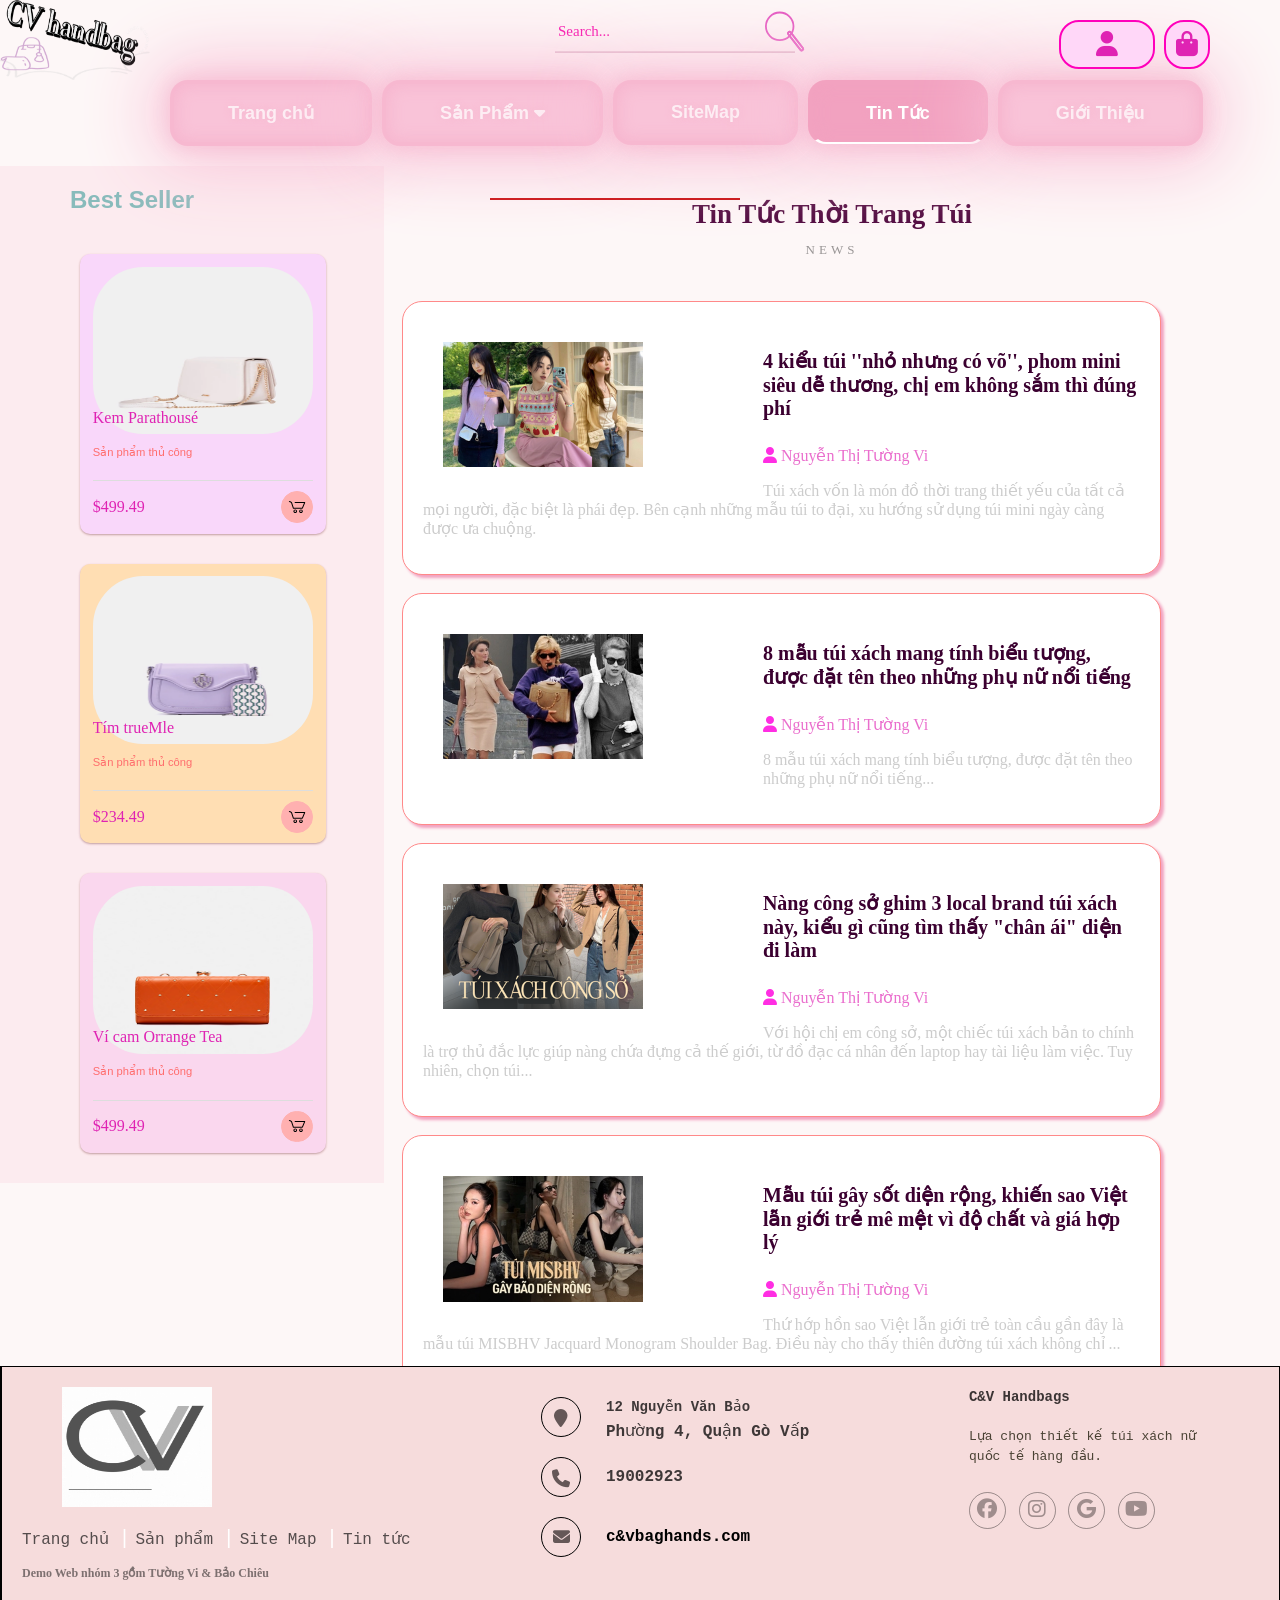
<file: Detailon/menu/tintuc.html>
<!DOCTYPE html>
<html lang="en">

<head>
    <meta charset="UTF-8">
    <meta http-equiv="X-UA-Compatible" content="IE=edge">
    <meta name="viewport" content="width=device-width, initial-scale=1.0">
    <title>Tin tức</title>
    <meta name="viewport" content="width=device-width, initial-scale=1.0">
    <link rel="stylesheet" href="https://cdnjs.cloudflare.com/ajax/libs/font-awesome/6.2.1/css/all.min.css">

    <link rel="stylesheet" href="./css/tintuc.css">
    <link rel="shortcut icon" href="./anh/logo1.png">
</head>
<script>
    $(document).ready(function() {
        $('#toggle .bars').click(function() {
            $('#thanh-bar').slideToggle();
        });
    })
</script>
<body>
    <div id="wrapper">
        <header id="header">
            <div class="header-logo" id="dautrang">
                <div class="logo" style="margin: 0px;">
                    <img src="./anh/logo-bars.jpg" alt="" height="80px" width="150px">
                </div>
                <div class="menu-left">
                    <ul class="luachontren">
                        <li>
                            <div id="cover">
                                <form method="get" action="">
                                    <div class="tb">
                                        <div class="td"><input type="text" placeholder="Search..." required></div>
                                        <div class="td" id="s-cover">
                                            <button type="submit">
                                        <div id="s-circle"></div>
                                        <span></span>
                                      </button>
                                        </div>
                                    </div>
                                </form>
                            </div>
                        </li>

                        <div id="tuongvi">
                            <li>
                                <a href=""><i class="fa-solid fa-user" style="font-size: 25px;"></i></a>
                                <div>
                                    <ul class="sub-menu2">
                                        <li><a href="./signin.html">Đăng Nhập</a></li>
                                        <li><a href="./signup.html">Đăng kí</a></li>
                                    </ul>
                                </div>
                            </li>
                            <li class="bags">
                                <i class="fa-solid fa-bag-shopping" style="font-size: 25px;"></i>
                            </li>

                        </div>
                    </ul>
                </div>
            </div>

            <div id="toggle">
                <div class="bars">
                    <i class="fa-solid fa-bars"></i>
                </div>
                <div class="logo-bars">
                    <img src="./anh/logo-bars.jpg" alt="">
                </div>
                <div class="giohang-bars">
                    <i class="fa-solid fa-bag-shopping"></i>
                </div>

            </div>

            <div id="thanh-bar">
                <ul id="bars-menu">
                    <li><a href="index.html">Trang chủ</a></li>
                    <li><a href="spall.html">Sản phẩm</a></li>
                    <li><a href="sitemap.html">Site Map</a></li>
                    <li><a href="signup.html">Đăng nhập</a></li>
                    <li><a href="tintuc.html">Tin tức</a></li>
                    <li><a href="gioithieu.html">Giới thiệu</a></li>
                </ul>
            </div>

            <div class="list-giohang" id="giohang">
                <button id="suy" style="cursor: pointer;;border: none; background-color: transparent;float: left;"> <i class="fa-solid fa-x" style="color: #ffffff;background-color: deeppink;border-radius: 400px;padding: 10px;font-weight: 800;font-size: 20px;float: left;"></i></button>
                 <form action="">
                     <h3>Giỏ hàng</h3>
                     <table>
                         <thead>
                             <tr>
                                 <th>Sản phẩm</th>
                                 <th>Giá</th>
                                 <th>SL</th>
                                 <th>Chọn</th>
                             </tr>
                         </thead>
                         <tbody>
                         </tbody>
                     </table>
 
                 </form>
               
             </div>
             <script>
                document.getElementById("suy").onclick = function () {
                    document.getElementById("giohang").style.display = 'none';
                };
                </script>
            <nav class="container">
                <ul id="main-menu">
                    <li><a href="index.html" >Trang chủ</a></li>
                    <li><a href="spall.html" >Sản Phẩm <i class="fa-sharp fa-solid fa-caret-down"></i></a>
                        <div class="subnav row">
                            <div class="subnav-list">
                                <h5>Phân Loại</h5>
                                <ul>
                                    <li><a href="">Túi Xách</a></li>
                                    <li><a href="">Balo</a></li>
                                    <li><a href="">Ví</a></li>
                                    <li><a href="">Phụ kiện túi</a></li>
                                </ul>
                            </div>
                            <div class="subnav-list">
                                <h5>Cỡ túi</h5>
                                <ul>
                                    <li><a href="">Túi cỡ trung</a></li>
                                    <li><a href="">Túi cỡ nhỏ</a></li>
                                    <li><a href="">Túi cỡ lớn</a></li>
                                </ul>
                            </div>
                            <div class="subnav-list">
                                <h5>SALE OF 50%</h5>
                                <ul>
                                    <li>
                                        <img src="./anhmenu/nbvi1.png" alt="">
                                    </li>
                                </ul>
                            </div>
                            <div class="subnav-list">
                                <ul>
                                    <li>
                                        <img src="./anhmenu/trung2.png" alt="">
                                    </li>
                                </ul>
                                <h5>Design sang trọng</h5>
                            </div>
                        </div>
                    </li>
                    <li><a href="./sitemap.html">SiteMap</a></li>
                    <li><a href="tintuc.html" style="border-bottom: 2px solid #ffffff; color: rgb(255, 255, 255);background-color: #F2A2C0;">Tin Tức</a></li>
                    <li><a href="./gioithieu.html">Giới Thiệu</a></li>
                    <!-- user đăng nhập đăng kí -->
                </ul>
            </nav>

            <script src="https://code.jquery.com/jquery-3.6.3.js" integrity="sha256-nQLuAZGRRcILA+6dMBOvcRh5Pe310sBpanc6+QBmyVM=" crossorigin="anonymous"></script>
            <script>
                window.onscroll = function() {
                    console.info(document.documentElement.scrollTop);
                    var header = document.getElementById("main-menu");
                    var elem = document.getElementById("dautrang");
                    var tube = document.getElementsByClassName("container")
                    var trai = document.getElementsByClassName("form-menu")
                    if (document.documentElement.scrollTop > 100 || document.body.scrollTop > 100) {
                        header.style.position = "fixed";
                        header.style.top =0;
                        header.style.backgroundColor = "pink";
                        header.style.width = "100%";
                        header.style.zIndex = "1000";
                        elem.style.height = "10";
                    } else {
                        header.style.position = "relative";
                        header.style.backgroundColor = "transparent";
                        header.style.zIndex = "1";
                        header.style.width = "84%";

                    }
                }
            </script>
        </header>
        
        <div id="content">
            <div class="bieu-trai">
                <div class="spchuy" style="padding-left: 70px; font-family: Verdana, Geneva, Tahoma, sans-serif;color: rgb(136, 187, 187);">
                    <h2>Best Seller </h2>
                </div>
                <div class="card">
                    <div class="card-img">
                        <img src="./anhmenu/kem_t.webp" alt="">
                    </div>
                    <div class="card-info">
                      <p class="text-title">Kem Parathousé</p>
                      <p class="text-body">Sản phẩm thủ công</p>
                    </div>
                    <div class="card-footer">
                    <span class="text-title">$499.49</span>
                    <div class="card-button">
                      <svg class="svg-icon" viewBox="0 0 20 20">
                        <path d="M17.72,5.011H8.026c-0.271,0-0.49,0.219-0.49,0.489c0,0.271,0.219,0.489,0.49,0.489h8.962l-1.979,4.773H6.763L4.935,5.343C4.926,5.316,4.897,5.309,4.884,5.286c-0.011-0.024,0-0.051-0.017-0.074C4.833,5.166,4.025,4.081,2.33,3.908C2.068,3.883,1.822,4.075,1.795,4.344C1.767,4.612,1.962,4.853,2.231,4.88c1.143,0.118,1.703,0.738,1.808,0.866l1.91,5.661c0.066,0.199,0.252,0.333,0.463,0.333h8.924c0.116,0,0.22-0.053,0.308-0.128c0.027-0.023,0.042-0.048,0.063-0.076c0.026-0.034,0.063-0.058,0.08-0.099l2.384-5.75c0.062-0.151,0.046-0.323-0.045-0.458C18.036,5.092,17.883,5.011,17.72,5.011z"></path>
                        <path d="M8.251,12.386c-1.023,0-1.856,0.834-1.856,1.856s0.833,1.853,1.856,1.853c1.021,0,1.853-0.83,1.853-1.853S9.273,12.386,8.251,12.386z M8.251,15.116c-0.484,0-0.877-0.393-0.877-0.874c0-0.484,0.394-0.878,0.877-0.878c0.482,0,0.875,0.394,0.875,0.878C9.126,14.724,8.733,15.116,8.251,15.116z"></path>
                        <path d="M13.972,12.386c-1.022,0-1.855,0.834-1.855,1.856s0.833,1.853,1.855,1.853s1.854-0.83,1.854-1.853S14.994,12.386,13.972,12.386z M13.972,15.116c-0.484,0-0.878-0.393-0.878-0.874c0-0.484,0.394-0.878,0.878-0.878c0.482,0,0.875,0.394,0.875,0.878C14.847,14.724,14.454,15.116,13.972,15.116z"></path>
                      </svg>
                    </div>
                  </div></div>
                  <div class="card1">
                    <div class="card-img">
                        <img src="./anhmenu/nho11.png" alt="">
                    </div>
                    <div class="card-info">
                      <p class="text-title">Tím trueMle</p>
                      <p class="text-body">Sản phẩm thủ công</p>
                    </div>
                    <div class="card-footer">
                    <span class="text-title">$234.49</span>
                    <div class="card-button">
                      <svg class="svg-icon" viewBox="0 0 20 20">
                        <path d="M17.72,5.011H8.026c-0.271,0-0.49,0.219-0.49,0.489c0,0.271,0.219,0.489,0.49,0.489h8.962l-1.979,4.773H6.763L4.935,5.343C4.926,5.316,4.897,5.309,4.884,5.286c-0.011-0.024,0-0.051-0.017-0.074C4.833,5.166,4.025,4.081,2.33,3.908C2.068,3.883,1.822,4.075,1.795,4.344C1.767,4.612,1.962,4.853,2.231,4.88c1.143,0.118,1.703,0.738,1.808,0.866l1.91,5.661c0.066,0.199,0.252,0.333,0.463,0.333h8.924c0.116,0,0.22-0.053,0.308-0.128c0.027-0.023,0.042-0.048,0.063-0.076c0.026-0.034,0.063-0.058,0.08-0.099l2.384-5.75c0.062-0.151,0.046-0.323-0.045-0.458C18.036,5.092,17.883,5.011,17.72,5.011z"></path>
                        <path d="M8.251,12.386c-1.023,0-1.856,0.834-1.856,1.856s0.833,1.853,1.856,1.853c1.021,0,1.853-0.83,1.853-1.853S9.273,12.386,8.251,12.386z M8.251,15.116c-0.484,0-0.877-0.393-0.877-0.874c0-0.484,0.394-0.878,0.877-0.878c0.482,0,0.875,0.394,0.875,0.878C9.126,14.724,8.733,15.116,8.251,15.116z"></path>
                        <path d="M13.972,12.386c-1.022,0-1.855,0.834-1.855,1.856s0.833,1.853,1.855,1.853s1.854-0.83,1.854-1.853S14.994,12.386,13.972,12.386z M13.972,15.116c-0.484,0-0.878-0.393-0.878-0.874c0-0.484,0.394-0.878,0.878-0.878c0.482,0,0.875,0.394,0.875,0.878C14.847,14.724,14.454,15.116,13.972,15.116z"></path>
                      </svg>
                    </div>
                  </div></div>
                  <div class="card2">
                    <div class="card-img">
                        <img src="./anhmenu/vi1.png" alt="">
                    </div>
                    <div class="card-info">
                      <p class="text-title">Ví cam Orrange Tea</p>
                      <p class="text-body">Sản phẩm thủ công</p>
                    </div>
                    <div class="card-footer">
                    <span class="text-title">$499.49</span>
                    <div class="card-button">
                      <svg class="svg-icon" viewBox="0 0 20 20">
                        <path d="M17.72,5.011H8.026c-0.271,0-0.49,0.219-0.49,0.489c0,0.271,0.219,0.489,0.49,0.489h8.962l-1.979,4.773H6.763L4.935,5.343C4.926,5.316,4.897,5.309,4.884,5.286c-0.011-0.024,0-0.051-0.017-0.074C4.833,5.166,4.025,4.081,2.33,3.908C2.068,3.883,1.822,4.075,1.795,4.344C1.767,4.612,1.962,4.853,2.231,4.88c1.143,0.118,1.703,0.738,1.808,0.866l1.91,5.661c0.066,0.199,0.252,0.333,0.463,0.333h8.924c0.116,0,0.22-0.053,0.308-0.128c0.027-0.023,0.042-0.048,0.063-0.076c0.026-0.034,0.063-0.058,0.08-0.099l2.384-5.75c0.062-0.151,0.046-0.323-0.045-0.458C18.036,5.092,17.883,5.011,17.72,5.011z"></path>
                        <path d="M8.251,12.386c-1.023,0-1.856,0.834-1.856,1.856s0.833,1.853,1.856,1.853c1.021,0,1.853-0.83,1.853-1.853S9.273,12.386,8.251,12.386z M8.251,15.116c-0.484,0-0.877-0.393-0.877-0.874c0-0.484,0.394-0.878,0.877-0.878c0.482,0,0.875,0.394,0.875,0.878C9.126,14.724,8.733,15.116,8.251,15.116z"></path>
                        <path d="M13.972,12.386c-1.022,0-1.855,0.834-1.855,1.856s0.833,1.853,1.855,1.853s1.854-0.83,1.854-1.853S14.994,12.386,13.972,12.386z M13.972,15.116c-0.484,0-0.878-0.393-0.878-0.874c0-0.484,0.394-0.878,0.878-0.878c0.482,0,0.875,0.394,0.875,0.878C14.847,14.724,14.454,15.116,13.972,15.116z"></path>
                      </svg>
                    </div>
                  </div></div>
            </div>
            <div class="bieu-phai">
                <div class="title02 titletwo">
                    <h3> Tin tức Thời trang túi<br />
                        <span>News </span><br />
                    </h3>
                </div>
                <div class="tintuc">
                    <div class="anh"><img src="../menu/anh/tintuc1.webp" alt=""></div>
                    <div class="noidung">
                        <div class="tieude">
                            <h4>4 kiểu túi ''nhỏ nhưng có võ'', phom mini siêu dễ thương, chị em không sắm thì đúng phí</h4>
                        </div>
                        <div class="tacgia">
                            <i class="fa-solid fa-user" style="color: #ff2ee3;"></i> Nguyễn Thị Tường Vi
                        </div>
                        <div class="note">
                            <p>Túi xách vốn là món đồ thời trang thiết yếu của tất cả mọi người, đặc biệt là phái đẹp. Bên cạnh những mẫu túi to đại, xu hướng sử dụng túi mini ngày càng được ưa chuộng. </p>
                        </div>
                    </div>
                </div>
                <div class="tintuc">
                    <div class="anh"><img src="../menu/anh/tintuc2.webp" alt=""></div>
                    <div class="tieude">
                        <h4>8 mẫu túi xách mang tính biểu tượng, được đặt tên theo những phụ nữ nổi tiếng</h4>
                    </div>
                    <div class="tacgia">
                        <i class="fa-solid fa-user" style="color: #ff2ee3;"></i> Nguyễn Thị Tường Vi
                    </div>
                    <div class="note">
                        <p>8 mẫu túi xách mang tính biểu tượng, được đặt tên theo những phụ nữ nổi tiếng...</p>
                    </div>
                </div>
                <div class="tintuc">
                    <div class="anh"><img src="../menu/anh/tintuc3.webp" alt=""></div>
                    <div class="tieude">
                        <h4>Nàng công sở ghim 3 local brand túi xách này, kiểu gì cũng tìm thấy "chân ái" diện đi làm</h4>
                    </div>
                    <div class="tacgia">
                        <i class="fa-solid fa-user" style="color: #ff2ee3;"></i> Nguyễn Thị Tường Vi
                    </div>
                    <div class="note">
                        <p>Với hội chị em công sở, một chiếc túi xách bản to chính là trợ thủ đắc lực giúp nàng chứa đựng cả thế giới, từ đồ đạc cá nhân đến laptop hay tài liệu làm việc. Tuy nhiên, chọn túi...</p>
                    </div>
                </div>
                <div class="tintuc">
                    <div class="anh"><img src="../menu/anh/tintuc4.webp" alt=""></div>
                    <div class="tieude">
                        <h4>Mẫu túi gây sốt diện rộng, khiến sao Việt lẫn giới trẻ mê mệt vì độ chất và giá hợp lý</h4>
                    </div>
                    <div class="tacgia">
                        <i class="fa-solid fa-user" style="color: #ff2ee3;"></i> Nguyễn Thị Tường Vi
                    </div>
                    <div class="note">
                        <p>Thứ hớp hồn sao Việt lẫn giới trẻ toàn cầu gần đây là mẫu túi MISBHV Jacquard Monogram Shoulder Bag. Điều này cho thấy thiên đường túi xách không chỉ ...</p>
                    </div>
                </div>
            </div>
        </div>
        <div id="footer">
            <footer class="footer-distributed">
                <div class="footer-left">
                    <img src="./anh/logo.gif" alt="" height="120px" width="150px">
                    <p class="footer-links">
                        <a href="#" class="link-1">Trang chủ</a>
                        <a href="#">Sản phẩm</a>
                        <a href="./sitemap.html">Site Map</a>
                        <a href="./tintuc.html">Tin tức</a>
                    </p>
                    <p class="footer-company-name" style="font-family: cursive; color: rgba(0, 0, 0, 0.489);font-size: 12px;">Demo Web nhóm 3 gồm Tường Vi & Bảo Chiêu </p>
                </div>
                <div class="footer-center">
                    <div>
                        <i class="fa fa-map-marker"></i>
                        <p><span>12 Nguyễn Văn Bảo</span> Phường 4, Quận Gò Vấp</p>
                    </div>
                    <div>
                        <i class="fa-solid fa-phone"></i>
                        <p>19002923</p>
                    </div>
                    <div>
                        <i class="fa fa-envelope"></i>
                        <p><a href="mailto:support@company.com" style="color: black;">c&vbaghands.com</a></p>
                    </div>
                </div>
                <div class="footer-right">
                    <p class="footer-company-about">
                        <span>C&V Handbags</span> Lựa chọn thiết kế túi xách nữ quốc tế hàng đầu.
                    </p>
                    <div class="footer-icons">
                        <a href="#"><i class="fa-brands fa-facebook"></i></a>
                        <a href="#"><i class="fa-brands fa-instagram"></i></a>
                        <a href="#"><i class="fa-brands fa-google"></i></a>
                        <a href="#"><i class="fa-brands fa-youtube"></i></a>
                    </div>
                </div>
            </footer>
        </div>
    </div>
     <script src="../js/giohang.js"></script>
</body>

</html>
</file>
<file: Detailon/menu/css/home.css>
body {
    background-size: cover;
    padding: 0px;
    margin: 0px;
    background-color: #f9e1e0cc;
}

title {
    font-size: large;
    font-weight: bold;
}

#toggle {
    background-color: #fffdfd;
    display: none;
    width: 100%;
    height: auto;
    max-height: 400px;
    border-bottom: 1px solid #eaa9a9cf;
    border-top: 1px solid #e29e9ead;
    padding: 5px;
}

#toggle .bars {
    border: 1px solid #e0565631;
    float: right;
    width: 6%;
    text-align: center;
    border-radius: 10px;
    padding: 10px;
    font-size: 25px;
    cursor: pointer;
    color: #dfa4a448;
    margin-right: 5px;
}

#toggle .logo-bars {
    float: right;
    width: 15%;
    height: auto;
    padding-right: 40px;
}

#toggle .logo-bars img {
    width: 100%;
    height: auto;
}

#toggle .giohang-bars {
    border: 1px solid #a879794f;
    width: 6%;
    text-align: center;
    border-radius: 50px;
    padding: 10px;
    margin-left: 10px;
    font-size: 25px;
    cursor: pointer;
    color: #dfa4a4a9;
}

@media screen and (max-width: 900px) {
    #main-menu {
        display: none;
    }
    .header-logo {
        display: none;
    }
    nav {
        display: none;
    }
    #toggle {
        display: block;
        margin-top: 17px;
    }
    .buy {
        display: none;
    }
    .product-name {
        font-size: 12px;
    }
}

#header .header-logo {
    width: 100%;
    height: 80px;
    background-color: #ffffff00;
    padding: 0px;
    margin: 0px;
}

#header .header-logo .logo {
    width: 30%;
    height: 80px;
    margin: 0px;
    float: left;
}

#header .header-logo .menu-left li {
    list-style: none;
    display: flex;
    z-index: 3;
}

#header .header-logo .menu-left li {
    list-style: none;
    display: flex;
}
#header .bags{
    cursor: pointer;
}
#header {
    height: 50px;
    position: relative;
    width: 100%;
    height: 600px;
    padding: 0px;
    top: -16px;
    background-image: url(../anh/wow!\ \(1\).png);
    background-repeat: no-repeat;
    background-size: cover;

}

.tb {
    display: table;
    border: none;
}

.td {
    display: table-cell;
    vertical-align: middle;
    border: none;
}

#cover input,
#cover button {
    color: #ffffffb0;
    font-family: Nunito;
    padding: 0px;
    margin: 5px;
    border: 0;
    background-color: transparent;
}

#cover {
    position: absolute;
    top: 10%;
    left: 70px;
    right: 0;
    width: 400px;
    padding-top: 15px;
    margin: -68px auto 0 auto;
    transform: scale(0.6);
    position: absolute;
    border-bottom: 3px solid hsla(0, 0%, 100%, 0.275);
}

input[type="text"] {
    width: 100%;
    height: 46px;
    font-size: 25px;
    line-height: 1;
}

#s-cover {
    width: 1px;
    padding-left: 35px;
}

input[type="text"]::placeholder {
    color: #ffffff;
}

#cover button {
    position: relative;
    display: block;
    cursor: pointer;
    width: 35px;
    height: 57px;
}

#s-circle {
    position: relative;
    top: -8px;
    left: 0;
    width: 43px;
    height: 43px;
    margin-top: 0;
    border-width: 15px;
    border: 3px solid #ffffff;
    background-color: transparent;
    border-radius: 50%;
    transition: 0.5s ease all;
}

button span {
    position: absolute;
    top: 34px;
    left: 30px;
    display: block;
    width: 45px;
    height: 15px;
    background-color: transparent;
    border-radius: 10px;
    transform: rotateZ(52deg);
    transition: 0.5s ease all;
}

button span:before,
button span:after {
    content: "";
    position: absolute;
    bottom: 0;
    right: 0;
    width: 35px;
    height: 2px;
    background-color: #ffffff;
    border-radius: 10px;
    transform: rotateZ(0);
    transition: 0.5s ease all;
}

#s-cover:hover #s-circle {
    top: -1px;
    width: 67px;
    height: 2px;
    border-width: 0;
    background-color: #861d1d;
    border-radius: 20px;
}

#s-cover:hover span {
    top: 50%;
    left: 56px;
    width: 25px;
    margin-top: -9px;
    transform: rotateZ(0);
}

#s-cover:hover button span:before {
    bottom: 18px;
    transform: rotateZ(60deg);
}

#s-cover:hover button span:after {
    bottom: -9px;
    transform: rotateZ(-60deg);
}

#s-cover:hover button span:before,
#s-cover:hover button span:after {
    right: 3px;
    width: 30px;
    background-color: #800d0d;
}

#tuongvi {
    margin-top: 20px;
    display: flex;
    float: right;
    margin-right: 70px;
}

#tuongvi li a:hover {
    color: #800d0d;
}

#tuongvi>li {
    padding-left: 10px;
    padding-right: 25px;
    border: 2px solid #ff00bb;
    background-color: #ffd7f8;
    border-radius: 20px;
    padding: 10px;
    color: #df23b3;
    margin-left: 9px;
}

#tuongvi li a {
    color: #df23b3;
    display: block;
    padding: 0px 25px;
    list-style: none;
    text-decoration: none;
    font-family: Georgia, 'Times New Roman', Times, serif;
}

.list-giohang {
    margin-left: 60%;
    width: 38%;
    height: 70%;
    background-color: #ffffff;
    padding: 20px;
    z-index: 2000;
    position: absolute;
    float: right;
    position: fixed;
    top: 10%;
    overflow-y: scroll;
   
    box-shadow: 10px -5px 10px #f8d5d5;
    display: none;
}
.list-giohang h3 {
    text-align: center;
    font-family: 'Gill Sans', 'Gill Sans MT', Calibri, 'Trebuchet MS', sans-serif;
    color: #F2A2C0;
}
.list-giohang table {
    width: 90%;
}

.list-giohang table thead tr th:first-child {
    text-align: left;
    color: #fa8b8b;
    font-family: 'Segoe UI', Tahoma, Geneva, Verdana, sans-serif;
}
.list-giohang table thead tr th:nth-child(2) {
    text-align: left;
    color: #fa8b8b;
    font-family: cursive;
}
.list-giohang table thead tr th:nth-child(3) {
    text-align: left;
    color: #fa8b8b;
    font-family: cursive;
}

.list-giohang table thead tr th:nth-child(4) {
    text-align: left;
    color: #fa8b8b;
    font-family: cursive;   
}

.list-giohang table tbody tr td {
    border-bottom: 1px solid #ffffff98;
    padding: 10px;
    color: #fa8b8b;
    
}

.container {
    margin: 0px;
    width: 100%;
    height: auto;
    position: relative;
    background-color: #ffffff00;
}

#thanh-bar {
    width: 50%;
    height: auto;
    background-color: #f4bdbdea;
    float: left;
    margin-left: 50%;
    padding-bottom: 10px;
    display: none;
    position: absolute;
    z-index: 1;
}

#bars-menu {
    list-style: none;
    margin: 0px;
    padding-left: 60px;
}

#bars-menu li {
    position: relative;
}

#bars-menu li a {
    color: rgba(18, 6, 6, 0.644);
    display: block;
    padding: auto;
    padding-top: 5px;
    padding-bottom: 5px;
    text-decoration: none;
    font-family: 'Courier New', Courier, monospace;
}

#main-menu {
    display: flex;
    list-style: none;
    padding-left: 160px;
    margin: 0px;
    transition: all 2s ease-in-out;
    z-index: 1;
    background-color: #ffffff00;
}

#main-menu li {
    position: relative;
}
#main-menu>li>a {
    margin-left: 10px;
    display: block;
    padding: 18px 55px;
    list-style: none;
    font-weight: 700;
    text-decoration: none;
    font-family: Arial, Helvetica, sans-serif;
    padding-left: 43px;
    --glow-color: #f2a2bf55;
    --glow-spread-color: #f2a2c0;
    --enhanced-glow-color: rgb(255, 10, 214);
    --btn-color: rgb(255, 108, 218);
    border: .25em solid var(--glow-color);
    padding: 1em 3em;
    color: #ffffffb2;
    font-size: 18px;
    background-color: var(--glow-spread-color);
    border-radius: 1em;
    outline: none;
    box-shadow: 0 0 1em .25em var(--glow-color),
        0 0 4em 1em var(--glow-spread-color),
        inset 0 0 .75em .25em var(--glow-color);
    text-shadow: 0 0 .5em var(--glow-color);
    position: relative;
    transition: all 0.3s;
}
 #main-menu>li>a::after {
    pointer-events: none;
    content: "";
    position: absolute;
    top: 120%;
    left: 0;
    height: 100%;
    width: 100%;
    filter: blur(1em);
    opacity: .7;
    transform: perspective(1.5em) rotateX(35deg) scale(1, .6);
   }
   #main-menu>li>a:hover {
    color: rgba(0, 0, 0, 0.777);
    background-color: #fffffff1;
    box-shadow: 0 0 1em .25em var(--glow-color),
           0 0 4em 2em var(--glow-spread-color),
           inset 0 0 .75em .25em var(--glow-color);
   }
   #main-menu>li>a:active {
    box-shadow: 0 0 0.6em .25em var(--glow-color),
           0 0 2.5em 2em var(--glow-spread-color),
           inset 0 0 .5em .25em var(--glow-color);
   }

#main-menu li ul a {
    color: rgb(89 63 63);
    display: block;
    padding: 16px 7px;
    list-style: none;
    
    text-decoration: none;
    font-family: sans-serif;
    padding-left: 14px;
    font-size: 17px;
}
#main-menu li .user {
    padding-left: 30px;
}

#main-menu li input {
    color: rgb(150, 75, 75);
    display: block;
    padding: 6px;
    list-style: none;
    margin-top: 40px;
    margin-left: 70px;
    width: 130px;
    border-bottom: 2px groove #b1154a;
}

#main-menu li button {
    color: rgb(150, 75, 75);
    display: block;
    padding: 6px;
    list-style: none;
    text-decoration: none;
    margin-top: -31px;
    margin-left: 200px;
}

ul.sub-menu2 {
    list-style: none;
    height: 40px;
    font-size: 14px;
    margin-left: -170px;
    margin-top: 25px;
    padding-bottom: 30px;
    width: auto;
    display: none;
    border-left: 1px solid #9d151562;
    text-align: center;
    background-color: #f1d5d5;
    overflow: hidden;
    border-radius: 20px;
    z-index: 1;
}

ul.sub-menu2 li {
    text-align: center;
    padding-bottom: 10px;
    padding-left: -20px;
    padding-top: 10px;
}

li:hover ul.sub-menu2 {
    display: block;
    position: absolute;
}


.subnav {
    display: none;
    position: absolute;
    background: #ffdcdc;
    max-width: 1215px;
    left: -243px;
    height: auto;
    font-size: 16px;
    z-index: 100000;
    animation: Open 3.3s ease-in;
    border: none;
    border-radius: 0%;
    justify-content: space-between;
    box-shadow: 0px 0px 8px #ccc;
    animation: Open 0.3s ease-in;
}

@keyframes Open {
    0% {
        opacity: 0;
        transform: translateX(60px);
    }
    80% {
        transform: translateX(-5px);
    }
    100% {
        opacity: 1;
        transform: translateX(0px);
    }
}

.subnav img {
    width: 200px;
    height: auto;
}

.subnav-list {
    margin: 10px;
    width: 20%;
}

.subnav-list ul {
    list-style: none;
}

.subnav-list h5 {
    color: #861d1d;
    font-size: 16px;
    font-family: Arial, Helvetica, sans-serif;
    padding-left: 100px;
}

.subnav-list ul li a {
    font-size: 16px;
}

li:hover .subnav {
    display: flex;
    position: absolute;
}


/* tao footer */

.footer-distributed {
    background: #ab9c9c00;
    box-sizing: border-box;
    border-top: 1px solid #000000;
    border-left: 2px solid #000000;
    border-right: 1px solid #000000;
    width: 100%;
    text-align: left;
    font: bold 16px sans-serif;
    padding: 20px 20px;
    font-family: 'Courier New', Courier, monospace;
}

.footer-distributed .footer-left,
.footer-distributed .footer-center,
.footer-distributed .footer-right {
    display: inline-block;
    vertical-align: top;
}


/* Footer left */

.footer-distributed .footer-left img {
    margin-left: 40px;
}

.footer-distributed .footer-left {
    width: 40%;
    height: auto;
}


/* Footer links */

.footer-distributed .footer-links {
    color: #0d0d0db1;
}

.footer-distributed .footer-links a {
    display: inline-block;
    line-height: 1.1;
    font-weight: 500;
    text-decoration: none;
    color: inherit;
}


/* Footer Center */

.footer-distributed .footer-center {
    width: 35%;
}

.footer-distributed .footer-center i {
    background-color: #55414100;
    border: 1px solid #000000;
    color: #0601019b;
    font-size: 18px;
    width: 38px;
    height: 38px;
    border-radius: 50%;
    text-align: center;
    line-height: 42px;
    margin: 10px 15px;
    vertical-align: middle;
}

.footer-distributed .footer-center i.fa-envelope {
    font-size: 17px;
    line-height: 38px;
}

.footer-distributed .footer-center p {
    display: inline-block;
    color: #000000bf;
    font-weight: 550;
    vertical-align: middle;
    margin: 0;
}

.footer-distributed .footer-center p span {
    display: block;
    font-weight: normal;
    font-size: 14px;
    line-height: 2;
    font-weight: 550;
}

.footer-distributed .footer-center p a {
    text-decoration: none;
}

.footer-distributed .footer-links a:before {
    content: "|";
    font-weight: 300;
    font-size: 20px;
    left: 0;
    color: #fff;
    display: inline-block;
    padding-right: 5px;
}

.footer-distributed .footer-links .link-1:before {
    content: none;
}


/* Footer Right */

.footer-distributed .footer-right {
    width: 20%;
}

.footer-distributed .footer-company-about {
    line-height: 20px;
    color: #4a4234;
    font-size: 13px;
    font-weight: 500;
    margin: 0;
}

.footer-distributed .footer-company-about span {
    display: block;
    color: #3b3434;
    font-size: 14px;
    font-weight: bold;
    margin-bottom: 20px;
}

.footer-distributed .footer-icons {
    margin-top: 25px;
}

.footer-distributed .footer-icons a {
    display: inline-block;
    width: 35px;
    height: 35px;
    cursor: pointer;
    border: 1px solid #0000005f;
    border-radius: 50%;
    background-color: #33383b00;
    font-size: 20px;
    color: #0e07075f;
    text-align: center;
    line-height: 35px;
    margin-right: 3px;
    margin-bottom: 5px;
}

.footer-distributed .footer-icons a:hover {
    color: #151313;
}

@media (max-width: 880px) {
    .footer-distributed {
        font: bold 14px sans-serif;
    }
    .footer-distributed .footer-left,
    .footer-distributed .footer-center,
    .footer-distributed .footer-right {
        display: block;
        width: 100%;
        margin-bottom: 40px;
        text-align: center;
    }
    .footer-distributed .footer-center i {
        margin-left: 0;
    }
}

.footer-left a:hover {
    color: rgb(147, 14, 41);
}

.title02 h3 {
    text-transform: capitalize;
    padding: 5px 10px;
}

.title02 h3:before {
    position: absolute;
    left: 0;
    bottom: auto;
    width: 205px;
    height: 2px;
    content: "";
    background-color: #c50000;
}

.title02 h3 span {
    font-size: 13px;
    font-weight: 500;
    text-transform: uppercase;
    letter-spacing: 4px;
    line-height: 3em;
    padding-left: 0.25em;
    color: rgba(0, 0, 0, 0.4);
    padding-bottom: 10px;
}

.titletwo h3 {
    text-align: center;
}

.titletwo h3:before {
    left: 50%;
    margin-left: -330px;
}

#content {
    max-width: 1170px;
    margin: 0px auto;
}

#content .product {
    display: flex;
    flex-wrap: wrap;
    list-style: none;
    background-color: #fbbdd33b;
    border-radius: 20px;
    padding-top: 10px;
    padding-right: 30px;
}
.form-menu h3 {
    color: #df23b3;
    font-family: 'Courier New', Courier, monospace;
}
#content form-menu img{

}
ul.product li {
    list-style: none;
    flex-basis: 25%;
    padding-left: 10px;
    box-sizing: border-box;
    margin-bottom: 30px;
}

ul.product li .prosduct-top {
    position: relative;
    overflow: hidden;
}

ul.product li img {
    max-width: 100%;
    height: auto;
    border-radius: 10px;
}

ul.product li .prosduct-top button.buy {
    text-decoration: none;
    text-align: center;
    background-color: #ebcece;
    padding: 8px;
    padding-bottom: 20px;
    padding-top: 20px;
    color: rgb(50, 50, 29);
    position: absolute;
    bottom: -122px;
    width: 100%;
    transition: 0.25s ease-in-out;
    opacity: 0.85;
    border-radius: 0px 0px 8px 8px;
}

ul.product li .prosduct-top a.buy {
    text-decoration: none;
    text-align: center;
    background-color: #ebcece;
    padding: 8px;
    padding-bottom: 20px;
    padding-top: 20px;
    color: rgb(50, 50, 29);
    position: absolute;
    bottom: -130px;
    width: 100%;
    transition: 0.25s ease-in-out;
    opacity: 0.85;
    border-radius: 0px 0px 8px 8px;
}

ul.product li:hover button.buy {
    bottom: 0px;
    border-radius: 0px 0px 10px 10px;
}
ul.product li:hover a.buy {
    bottom: 0px;
    border-radius: 0px 0px 10px 10px;
}

ul.product li .product-info {
    padding: 20px 0px;
}

ul.product li .product-info a {
    display: block;
    text-decoration: none;
}

ul.product li .product-info a.product-cat {
    color: rgb(40, 4, 4);
}

ul.product li .product-info a.product-cat {
    font-size: 11px;
    text-transform: uppercase;
    color: #717171;
    padding: 3px 0px;
}

ul.product li .product-info a.product-name:hover {
    color: #b81b1b;
}

ul.product li .product-info a.product-name {
    font-size: 18px;
    color: #3f2323;
    padding: 3px 0px;
    font-family: 'Trebuchet MS', 'Lucida Sans Unicode', 'Lucida Grande', 'Lucida Sans', Arial, sans-serif;
}

ul.product li .product-info .product-price {
    font-size: 15px;
    color: #c58b8b;
    padding: 2px 0px;
    font-weight: 500;
}

ul.product li .prosduct-top .product-thump {
    display: block;
}

ul.product li .prosduct-top .product-thump img {
    filter: opacity(80%);
}

@keyframes my {
    0% {
        color: #882f09;
    }
    50% {
        color: rgb(2, 3, 2);
    }
    100% {
        color: #993e06;
    }
}

input {
    color: #fff;
    font-family: Nunito;
    padding: 0;
    margin: 0;
    border: 0;
    background-color: transparent;
}

.picnoibat {
    background-image: url(../anh/balo-juno.jpg);
    text-align: center;
    position: -webkit-sticky;
    margin-bottom: 70px;
    max-width: none;
    height: 540px;
    border-radius: 121px;
}

@keyframes me {
    0% {
        color: #e0946e;
    }
    50% {
        color: rgb(83, 80, 80);
    }
    100% {
        color: #a42828;
    }
}

.picnoibat h1 {
    font-family: 'Segoe UI', Tahoma, Geneva, Verdana, sans-serif;
    padding-top: 250px;
    font-size: 70px;
    font-weight: 900;
    -webkit-animation: me 700ms infinite;
    -moz-animation: me 700ms infinite;
    -o-animation: me 700ms infinite;
    animation: me 700ms infinite;
}

.thongbao {
    padding: 30px;
}

.couption {
    overflow-x: scroll;
    color: #000000;
    background: transparent;
    padding: 10px 12px;
    font-size: 14px;
    font-family: "Quicksand", sans-serif;
    display: flex;
    height: 150px;
    padding-bottom: 20px;
    margin-bottom: -17px;
    overflow-x: scroll;
}

.couption .couption-item {
    height: 80px;
    flex: 0 0 20%;
    padding: 0px 10px;
    
}

.couption .couption-item .couption-item-inner {
    height: 100px;
    border-radius: 18px;
    background: #d5d3d3;
    border: 1px solid #fab8b8;
   padding: 17px; 
    display: flex;
    flex-direction: column;
    justify-content: space-between;
    width: 220px;
}

.couption .couption-item .couption-item-inner .title {
    font-weight: 600;
    font-size: 17px;
    color: #545151;
    font-family: "Quicksand", sans-serif;
}

.couption .couption-item .couption-item-inner .content {
    font-size: 13px;
    color: #8d8585;
    font-family: Verdana, sans-serif;
}

.couption .couption-item .couption-item-inner span {
    display: block;
}

.couption .couption-item .couption-item-inner .coppycode {
    text-align: right;
}

.couption .couption-item .couption-item-inner .coppycode .btn-couption {
    background: rgba(0, 0, 0, 0.05);
    color: #000000;
    border: 1px solid 0, 0.08;
    font-size: 12px;
    font-weight: 600;
    display: inline-block;
    margin-top: 5px;
    padding: 2px 10px 3px;
    border-radius: 15px;
    
    outline: none;
}

.couption .couption-item .couption-item-inner .coppycode .btn-couption:hover {
    color: #a42828;
}
:root {
    --card-height: 300px;
    --card-width: calc(var(--card-height) / 1.5);
  }
  .gioithieu-thietke{
    display: flex;
    flex-basis: 35%;
    justify-content: space-between;
  }
  .car {
    width: var(--card-width);
    height: var(--card-height);
    position: relative;
    display: flex;
    justify-content: center;
    align-items: flex-end;
    padding: 0 36px;
    perspective: 2500px;
    margin: 0 50px;

  }
  
  .cover-image {
    width: 100%;
    height: 100%;
    object-fit: cover;
  }
  
  .wrappe{
    transition: all 0.5s;
    position: absolute;
    width: 100%;
    z-index: -1;
  }
  .car:hover .wrappe{
    transform: perspective(900px) translateY(-5%) rotateX(25deg) translateZ(0);
    box-shadow: 2px 35px 32px -8px rgba(0, 0, 0, 0.75);
    -webkit-box-shadow: 2px 35px 32px -8px rgba(0, 0, 0, 0.75);
    -moz-box-shadow: 2px 35px 32px -8px rgba(0, 0, 0, 0.75);
  }
  .wrappe::before,
  .wrappe::after {
    content: "";
    opacity: 0;
    width: 100%;
    height: 80px;
    transition: all 0.5s;
    position: absolute;
    left: 0;
  }
  .wrappe::before {
    top: 0;
    height: 100%;
    background-image: linear-gradient(
      to top,
      transparent 46%,
      rgba(12, 13, 19, 0.5) 68%,
      rgba(12, 13, 19) 97%
    );
  }
  .wrappe::after {
    bottom: 0;
    opacity: 1;
    background-image: linear-gradient(
      to bottom,
      transparent 46%,
      rgba(12, 13, 19, 0.5) 68%,
      rgba(12, 13, 19) 97%
    );
  }
  .car:hover .wrappe::before,
  .wrappe::after {
    opacity: 1;
  }
  .car:hover .wrappe::after {
    height: 120px;
  }
  .title {
    width: 100%;
    transition: transform 0.5s;
  }
  .car:hover .title {
    transform: translate3d(0%, -50px, 100px);
  }
  
  .character {
    width: 100%;
    opacity: 0;
    transition: all 0.5s;
    position: absolute;
    z-index: -1;
  }
  
  .car:hover .character {
    opacity: 1;
    transform: translate3d(0%, -30%, 100px);
  }
</file>
<file: Detailon/menu/css/gioithieu.css>
body {
    background-size: cover;
    padding: 0px;
    margin: 0px;
    background-color: #f9e1e03e;
}

title {
    font-size: large;
    font-weight: bold;
}

#toggle {
    background-color: #fffdfd;
    display: none;
    width: 100%;
    height: auto;
    max-height: 400px;
    border-bottom: 1px solid #eaa9a9cf;
    border-top: 1px solid #e29e9ead;
    padding: 5px;
}

#toggle .bars {
    border: 1px solid #e0565631;
    float: right;
    width: 6%;
    text-align: center;
    border-radius: 10px;
    padding: 10px;
    font-size: 25px;
    cursor: pointer;
    color: #dfa4a448;
    margin-right: 5px;
}

#toggle .logo-bars {
    float: right;
    width: 15%;
    height: auto;
    padding-right: 40px;
}

#toggle .logo-bars img {
    width: 100%;
    height: auto;
}

#toggle .giohang-bars {
    border: 1px solid #a879794f;
    width: 6%;
    text-align: center;
    border-radius: 50px;
    padding: 10px;
    margin-left: 10px;
    font-size: 25px;
    cursor: pointer;
    color: #dfa4a4a9;
}

@media screen and (max-width: 900px) {
    #main-menu {
        display: none;
    }
    .header-logo {
        display: none;
    }
    nav {
        display: none;
    }
    #toggle {
        display: block;
        margin-top: 17px;
    }
    .buy {
        display: none;
    }
    .product-name {
        font-size: 12px;
    }
}

#header .header-logo {
    width: 100%;
    height: 80px;
    background-color: #ffffff00;
    padding: 0px;
    margin: 0px;

}

#header .header-logo .logo {
    width: 30%;
    height: 80px;
    margin: 0px;
    float: left;
}

#header .header-logo .menu-left li {
    list-style: none;
    display: flex;
    z-index: 3;
}

#header .header-logo .menu-left li {
    list-style: none;
    display: flex;
}
#header .bags{
    cursor: pointer;
}
#header {
    height: 150px;
    position: relative;
    width: 100%;
    padding: 0px;
    top: -16px;

 
}

.tb {
    display: table;
    border: none;
}

.td {
    display: table-cell;
    vertical-align: middle;
    border: none;
}

#cover input,
#cover button {
    color: #ff5fdcb0;
    font-family: Nunito;
    padding: 0px;
    margin: 5px;
    border: 0;
    background-color: transparent;
}

#cover {
    position: absolute;
    top: 35%;
    left: 70px;
    right: 0;
    width: 400px;
    padding-top: 15px;
    margin: -68px auto 0 auto;
    transform: scale(0.6);
    position: absolute;
    border-bottom: 3px solid hsla(327, 56%, 36%, 0.275);
}

#cover input[type="text"] {
   width: 100%;
    height: 46px;
    font-size: 25px;
    line-height: 1; 
}

#s-cover {
    width: 1px;
    padding-left: 35px;
}

#cover input[type="text"]::placeholder {
    color: #f700a9;
}

#cover button {
    position: relative;
    display: block;
    cursor: pointer;
    width: 35px;
    height: 57px;
}

#s-circle {
    position: relative;
    top: -8px;
    left: 0;
    width: 43px;
    height: 43px;
    margin-top: 0;
    border-width: 15px;
    border: 3px solid #e457c1;
    background-color: transparent;
    border-radius: 50%;
    transition: 0.5s ease all;
}

button span {
    position: absolute;
    top: 34px;
    left: 30px;
    display: block;
    width: 45px;
    height: 15px;
    background-color: transparent;
    border-radius: 10px;
    transform: rotateZ(52deg);
    transition: 0.5s ease all;
}

button span:before,
button span:after {
    content: "";
    position: absolute;
    bottom: 0;
    right: 0;
    width: 35px;
    height: 2px;
    border: 3px solid #e457c1;
    border-radius: 10px;
    transform: rotateZ(0);
    transition: 0.5s ease all;
}

#s-cover:hover #s-circle {
    top: -1px;
    width: 67px;
    height: 2px;
    border-width: 0;
    border: 3px solid #e457c1;
    border-radius: 20px;
}

#s-cover:hover span {
    top: 50%;
    left: 56px;
    width: 25px;
    margin-top: -9px;
    transform: rotateZ(0);
}

#s-cover:hover button span:before {
    bottom: 18px;
    transform: rotateZ(60deg);
}

#s-cover:hover button span:after {
    bottom: -9px;
    transform: rotateZ(-60deg);
}

#s-cover:hover button span:before,
#s-cover:hover button span:after {
    right: 3px;
    width: 30px;
    border: 3px solid #e457c1;
}

#tuongvi {
    margin-top: 20px;
    display: flex;
    float: right;
    margin-right: 70px;
}

#tuongvi li a:hover {
    color: #800d0d;
}

#tuongvi>li {
    padding-left: 10px;
    padding-right: 25px;
    border: 2px solid #ff00bb;
    background-color: #ffd7f8;
    border-radius: 20px;
    padding: 10px;
    color: #df23b3;
    margin-left: 9px;
}

#tuongvi li a {
    color: #df23b3;
    display: block;
    padding: 0px 25px;
    list-style: none;
    text-decoration: none;
    font-family: Georgia, 'Times New Roman', Times, serif;
}

.list-giohang {
    margin-left: 60%;
    width: 38%;
    height: 70%;
    background-color: #ffffff;
    padding: 20px;
    z-index: 2000;
    position: absolute;
    float: right;
    position: fixed;
    top: 10%;
    overflow-y: scroll;
   
    box-shadow: 10px -5px 10px #f8d5d5;
    display: none;
}

.list-giohang h3 {
    text-align: center;
    font-family: 'Gill Sans', 'Gill Sans MT', Calibri, 'Trebuchet MS', sans-serif;
    color: #F2A2C0;
}
.list-giohang table {
    width: 90%;
}

.list-giohang table thead tr th:first-child {
    text-align: left;
    color: #fa8b8b;
    font-family: 'Segoe UI', Tahoma, Geneva, Verdana, sans-serif;
}
.list-giohang table thead tr th:nth-child(2) {
    text-align: left;
    color: #fa8b8b;
    font-family: cursive;
}
.list-giohang table thead tr th:nth-child(3) {
    text-align: left;
    color: #fa8b8b;
    font-family: cursive;
}

.list-giohang table thead tr th:nth-child(4) {
    text-align: left;
    color: #fa8b8b;
    font-family: cursive;   
}

.list-giohang table tbody tr td {
    border-bottom: 1px solid #feadad98;
    padding: 10px;
    color: #fa8b8b;
    
}
.container {
    margin: 0px;
    width: 100%;
    height: auto;
    position: relative;
    background-color: #ffffff00;
    
}

#thanh-bar {
    width: 50%;
    height: auto;
    background-color: #f4bdbdea;
    float: left;
    margin-left: 50%;
    padding-bottom: 10px;
    display: none;
    position: absolute;
    z-index: 1;
}

#bars-menu {
    list-style: none;
    margin: 0px;
    padding-left: 60px;
}

#bars-menu li {
    position: relative;
}

#bars-menu li a {
    color: rgba(18, 6, 6, 0.644);
    display: block;
    padding: auto;
    padding-top: 5px;
    padding-bottom: 5px;
    text-decoration: none;
    font-family: 'Courier New', Courier, monospace;
}

#main-menu {
    display: flex;
    list-style: none;
    padding-left: 160px;
    margin: 0px;
    transition: all 2s ease-in-out;
    z-index: 1;
    background-color: #ffffff00;
}

#main-menu li {
    position: relative;
}

#main-menu>li>a {
    margin-left: 10px;
    display: block;
    padding: 18px 55px;
    list-style: none;
    font-weight: 700;
    text-decoration: none;
    font-family: Arial, Helvetica, sans-serif;
    padding-left: 43px;
    --glow-color: #f2a2bf55;
    --glow-spread-color: #f9c3d8;
    --enhanced-glow-color: rgb(255, 10, 214);
    --btn-color: rgb(255, 108, 218);
    border: .25em solid var(--glow-color);
    padding: 1em 3em;
    color: #ffffffb8;
    font-size: 18px;
    background-color: var(--glow-spread-color);
    border-radius: 1em;
    outline: none;
    box-shadow: 0 0 1em .25em var(--glow-color),
        0 0 4em 1em var(--glow-spread-color),
        inset 0 0 .75em .25em var(--glow-color);
    text-shadow: 0 0 .5em var(--glow-color);
    position: relative;
    transition: all 0.3s;
}
 #main-menu>li>a::after {
    pointer-events: none;
    content: "";
    position: absolute;
    top: 120%;
    left: 0;
    height: 100%;
    width: 100%;
    filter: blur(1em);
    opacity: .7;
    transform: perspective(1.5em) rotateX(35deg) scale(1, .6);
   }
   #main-menu>li>a:hover {
    color: azure;
    background-color: #f2a2c0;
    box-shadow: 0 0 1em .25em var(--glow-color),
           0 0 4em 2em var(--glow-spread-color),
           inset 0 0 .75em .25em var(--glow-color);
   }
   #main-menu>li>a:active {
    box-shadow: 0 0 0.6em .25em var(--glow-color),
           0 0 2.5em 2em var(--glow-spread-color),
           inset 0 0 .5em .25em var(--glow-color);
   }
#main-menu li ul a {
    color: rgb(89 63 63);
    display: block;
    padding: 16px 7px;
    list-style: none;
    
    text-decoration: none;
    font-family: sans-serif;
    padding-left: 14px;
    font-size: 17px;
}
#main-menu li .user {
    padding-left: 30px;
}

#main-menu li input {
    color: rgb(150, 75, 75);
    display: block;
    padding: 6px;
    list-style: none;
    margin-top: 40px;
    margin-left: 70px;
    width: 130px;
    border-bottom: 2px groove #b1154a;
}

#main-menu li button {
    color: rgb(150, 75, 75);
    display: block;
    padding: 6px;
    list-style: none;
    text-decoration: none;
    margin-top: -31px;
    margin-left: 200px;
}

ul.sub-menu2 {
    list-style: none;
    height: 40px;
    font-size: 14px;
    margin-left: -170px;
    margin-top: 25px;
    padding-bottom: 30px;
    width: auto;
    display: none;
    border-left: 1px solid #9d151562;
    text-align: center;
    background-color: #f1d5d5;
    overflow: hidden;
    border-radius: 20px;
    z-index: 1;
}

ul.sub-menu2 li {
    text-align: center;
    padding-bottom: 10px;
    padding-left: -20px;
    padding-top: 10px;
}

li:hover ul.sub-menu2 {
    display: block;
    position: absolute;
}





.subnav {
    display: none;
    position: absolute;
    background: #ffdcdc;
    max-width: 1215px;
    left: -243px;
    height: auto;
    font-size: 16px;
    z-index: 100000;
    justify-content: space-between;
    animation: Open 3.3s ease-in;
    border: none;
    border-radius: 0%;
    justify-content: space-between;
    box-shadow: 0px 0px 8px #ccc;
    animation: Open 0.3s ease-in;
}

@keyframes Open {
    0% {
        opacity: 0;
        transform: translateX(60px);
    }
    80% {
        transform: translateX(-5px);
    }
    100% {
        opacity: 1;
        transform: translateX(0px);
    }
}

.subnav img {
    width: 200px;
    height: auto;
}

.subnav-list {
    margin: 10px;
    width: 20%;
}

.subnav-list ul {
    list-style: none;
}

.subnav-list h5 {
    color: #861d1d;
    font-size: 16px;
    font-family: Arial, Helvetica, sans-serif;
    padding-left: 100px;
}

.subnav-list ul li a {
    font-size: 16px;
}

li:hover .subnav {
    display: flex;
    position: absolute;
}


/* tao footer */

.footer-distributed {
    background: #f6dcdc;
    box-sizing: border-box;
    border-top: 1px solid #000000;
    border-left: 2px solid #000000;
    border-right: 1px solid #000000;
    width: 100%;
    text-align: left;
    font: bold 16px sans-serif;
    padding: 20px 20px;
    font-family: 'Courier New', Courier, monospace;
    z-index: 1000;
    position: absolute;
}

.footer-distributed .footer-left,
.footer-distributed .footer-center,
.footer-distributed .footer-right {
    display: inline-block;
    vertical-align: top;
}


/* Footer left */

.footer-distributed .footer-left img {
    margin-left: 40px;
}

.footer-distributed .footer-left {
    width: 40%;
    height: auto;
}


/* Footer links */

.footer-distributed .footer-links {
    color: #0d0d0db1;
}

.footer-distributed .footer-links a {
    display: inline-block;
    line-height: 1.1;
    font-weight: 500;
    text-decoration: none;
    color: inherit;
}


/* Footer Center */

.footer-distributed .footer-center {
    width: 35%;
}

.footer-distributed .footer-center i {
    background-color: #55414100;
    border: 1px solid #000000;
    color: #0601019b;
    font-size: 18px;
    width: 38px;
    height: 38px;
    border-radius: 50%;
    text-align: center;
    line-height: 42px;
    margin: 10px 15px;
    vertical-align: middle;
}

.footer-distributed .footer-center i.fa-envelope {
    font-size: 17px;
    line-height: 38px;
}

.footer-distributed .footer-center p {
    display: inline-block;
    color: #000000bf;
    font-weight: 550;
    vertical-align: middle;
    margin: 0;
}

.footer-distributed .footer-center p span {
    display: block;
    font-weight: normal;
    font-size: 14px;
    line-height: 2;
    font-weight: 550;
}

.footer-distributed .footer-center p a {
    text-decoration: none;
}

.footer-distributed .footer-links a:before {
    content: "|";
    font-weight: 300;
    font-size: 20px;
    left: 0;
    color: #fff;
    display: inline-block;
    padding-right: 5px;
}

.footer-distributed .footer-links .link-1:before {
    content: none;
}


/* Footer Right */

.footer-distributed .footer-right {
    width: 20%;
}

.footer-distributed .footer-company-about {
    line-height: 20px;
    color: #4a4234;
    font-size: 13px;
    font-weight: 500;
    margin: 0;
}

.footer-distributed .footer-company-about span {
    display: block;
    color: #3b3434;
    font-size: 14px;
    font-weight: bold;
    margin-bottom: 20px;
}

.footer-distributed .footer-icons {
    margin-top: 25px;
}

.footer-distributed .footer-icons a {
    display: inline-block;
    width: 35px;
    height: 35px;
    cursor: pointer;
    border: 1px solid #0000005f;
    border-radius: 50%;
    background-color: #33383b00;
    font-size: 20px;
    color: #0e07075f;
    text-align: center;
    line-height: 35px;
    margin-right: 3px;
    margin-bottom: 5px;
}

.footer-distributed .footer-icons a:hover {
    color: #151313;
}

@media (max-width: 880px) {
    .footer-distributed {
        font: bold 14px sans-serif;
    }
    .footer-distributed .footer-left,
    .footer-distributed .footer-center,
    .footer-distributed .footer-right {
        display: block;
        width: 100%;
        margin-bottom: 40px;
        text-align: center;
    }
    .footer-distributed .footer-center i {
        margin-left: 0;
    }
}

.footer-left a:hover {
    color: rgb(147, 14, 41);
}

.title02 h3 {
    text-transform: capitalize;
    padding: 5px 10px;
}

.title02 h3:before {
    position: absolute;
    left: 0;
    bottom: auto;
    width: 205px;
    height: 2px;
    content: "";
    background-color: #c50000;
}

.title02 h3 span {
    font-size: 13px;
    font-weight: 500;
    text-transform: uppercase;
    letter-spacing: 4px;
    line-height: 3em;
    padding-left: 0.25em;
    color: rgba(0, 0, 0, 0.4);
    padding-bottom: 10px;
}

.titletwo h3 {
    text-align: center;
}

.titletwo h3:before {
    left: 50%;
    margin-left: -330px;
}

#content {
    width: 100%;
    height: 1200px;
    
}
.nhan-gioithieu{
    padding: 40px 20px;
    margin: 20px;
}
.goc-phai{
    width: 70%;
    float: right;
}
.goc-trai{
    width: 30%;
    float: left;
}
.card {
    width: 100px;
    height: 904px;
    transition: all 0.2s;
    position: relative;
    cursor: pointer;
    margin-bottom: 150px;
  }
  
  .card-inner {
    width: inherit;
    height: inherit;
    background: rgba(255,255,255,.05);
    box-shadow: 0 0 10px rgba(0,0,0,0.25);
    backdrop-filter: blur(10px);
    border-radius: 8px;
  }
  
  .card:hover {
    transform: scale(1.04) rotate(1deg);
  }
  
  .circle {
    width: 100px;
    height: 100px;
    background: radial-gradient(#b0e633, #53ef7d);
    border-radius: 50%;
    position: absolute;
    animation: move-up6 2s ease-in infinite alternate-reverse;
  }
  
  .circle:nth-child(1) {
    top: -25px;
    left: -25px;
  }
  
  .circle:nth-child(2) {
    bottom: -25px;
    right: -25px;
    animation-name: move-down1;
  }
  
  @keyframes move-up6 {
    to {
      transform: translateY(-10px);
    }
  }
  
  @keyframes move-down1 {
    to {
      transform: translateY(10px);
    }
  }.card {
  width: 1000px;
  height: 450px;
  transition: all 0.2s;
  position: relative;
  cursor: pointer;
}

.card-inner {
  width: inherit;
  height: inherit;
  background: rgba(255,255,255,.05);
  box-shadow: 0 0 10px rgba(0,0,0,0.25);
  backdrop-filter: blur(10px);
  border-radius: 8px;
}

.card:hover {
  transform: scale(1.04) rotate(1deg);
}

.circle {
  width: 100px;
  height: 100px;
  background: radial-gradient(#b0e633, #53ef7d);
  border-radius: 50%;
  position: absolute;
  animation: move-up6 2s ease-in infinite alternate-reverse;
}

.circle:nth-child(1) {
  top: -25px;
  left: -25px;
}

.circle:nth-child(2) {
  bottom: -25px;
  right: -25px;
  animation-name: move-down1;
}

@keyframes move-up6 {
  to {
    transform: translateY(-10px);
  }
}

@keyframes move-down1 {
  to {
    transform: translateY(10px);
  }
}
.card2 {
    width: 300px;
    height: 150px;
    background: whitesmoke;
    transition: .2s linear;
    box-shadow: 1px 1px 10px lightslategray;
    cursor: default;
    margin-top: 60px;
    margin-left: 40px;
  }
  
  .card2-top-part {
    width: 97%;
    height: 50%;
    padding: 15px;
    display: flex;
  }
  
  .card2 .left-part {
    width: 70%;
    display: flex;
    flex-direction: column;
    justify-content: space-around;
  }
  
  .card2 .right-part {
    width: 30%;
    height: 100%;
    display: flex;
    align-items: center;
    justify-content: flex-end;
  }
  
  .card2 .user-name {
    display: flex;
    align-items: center;
    justify-content: flex-start;
    gap: 10px;
  }
  
  .card2 .name {
    font-size: 24px;
  }
  
  .card2 .role {
    font-size: 10px;
    color: lightcyan;
    font-weight: bold;
    text-transform: lowercase;
    background-color: lightskyblue;
    padding: 4px 10px;
    border-radius: 15px;
  }
  
  .card2 .position {
    color: grey;
  }
  
  .card2-bottom-part {
    width: 100%;
    height: 30%;
    display: flex;
    border: 1px solid rgb(231, 227, 227);
    border-bottom-left-radius: inherit;
    border-bottom-right-radius: inherit;
  }
  
  .card2 .user-photo {
    width: 4.5rem;
    overflow: hidden;
    border-radius: 50%;
    border: 1px solid rgb(231, 227, 227);
    box-shadow: 2px 2px 10px lightslategray;
    display: flex;
    align-items: center;
    justify-content: center;
  }
  
  .card2 img {
    width: 100%;
  }
  
  .card2 .bottom-part {
    width: 50%;
    height: 100%;
    display: flex;
    flex-direction: row;
    align-items: center;
    justify-content: center;
  }
  
  .card2 .bottom-part:hover > .link {
    transform: scale(1.1);
  }
  
  .card2 .link {
    display: flex;
    align-items: center;
    justify-content: center;
    font-size: 14px;
    gap: 5.5px;
    font-weight: bold;
    transition: .2s linear;
  }
  
  .card2 .icon {
    width: fit-content;
    height: fit-content;
    display: flex;
    align-items: center;
    justify-content: center;
  }
  
  .card2 .bottom-part:first-child {
    border-right: 1px solid rgb(231, 227, 227);
  }
  .rating {
    width: 70%;
    height: 110px;
    background-color: #f1d5d5;
    border-radius: 30px;
    display: flex;
    padding: 20px;
    margin: 20px;
    gap: 0.3rem;
    --stroke: #666;
    --fill: #ffc73a;
  }
  
  .rating input {
    appearance: unset;
  }
  
  .rating label {
    cursor: pointer;
  }
  
  .rating svg {
    width: 3rem;
    height: 3rem;
    overflow: visible;
    fill: transparent;
    stroke: var(--stroke);
    stroke-linejoin: bevel;
    stroke-dasharray: 12;
    animation: idle 4s linear infinite;
    transition: stroke 0.2s, fill 0.5s;
  }
  
  @keyframes idle {
    from {
      stroke-dashoffset: 24;
    }
  }
  
  .rating label:hover svg {
    stroke: var(--fill);
  }
  
  .rating input:checked + svg,
  .rating label:has(input:checked) ~ label svg {
    transition: 0s;
    /* Hopefully firefox gets :has support soon w/o feature flag */
    animation: idle 4s linear infinite, yippee 0.75s backwards;
    fill: var(--fill);
    stroke: var(--fill);
    stroke-opacity: 0;
    stroke-dasharray: 0;
    stroke-linejoin: miter;
    stroke-width: 8px;
  }
  
  @keyframes yippee {
    0% {
      transform: scale(1);
      fill: var(--fill);
      fill-opacity: 0;
      stroke-opacity: 1;
      stroke: var(--stroke);
      stroke-dasharray: 10;
      stroke-width: 1px;
      stroke-linejoin: bevel;
    }
  
    30% {
      transform: scale(0);
      fill: var(--fill);
      fill-opacity: 0;
      stroke-opacity: 1;
      stroke: var(--stroke);
      stroke-dasharray: 10;
      stroke-width: 1px;
      stroke-linejoin: bevel;
    }
  
    30.1% {
      stroke: var(--fill);
      stroke-dasharray: 0;
      stroke-linejoin: miter;
      stroke-width: 8px;
    }
  
    60% {
      transform: scale(1.2);
      fill: var(--fill);
    }
  }
  .member {
    justify-content: center;
    align-items: center;
    display: flex;
    font-family: "Poppins";
    color: white;
}

.member .cards {
    background: #242628;
    width: 300px;
    height: 400px;
    border-radius: 10px;
    text-align: center;
    overflow: hidden;
    margin: 0 20px;
}

.member .card-img {
    width: 120px;
    height: 120px;
    border: 4px solid var(--primary-color);
    border-radius: 50%;
    overflow: hidden;
    margin: auto;
    transform: translateY(25px);
    transition: 0.3s;
}

.cards h2 {
    margin-top: 35px;
    padding: 5px;
    text-align: center;
    color: #ff6564;
}

.cards .card-img img {
    object-fit: cover;
    width: 100%;
    height: 100%;
    object-position: center;
}

.social {
    margin: 25px 0;
}

.social a {
    color: white;
    margin: 25px 20px;
    font-size: 20px;
}

.member .cards .social a {
    color: white;
    margin: 25px 20px;
    font-size: 20px;
    text-decoration: none;
    background-color: transparent;
}

.member .cards .social a:hover {
    color: rgb(185, 80, 80);
}

.cards button {
    width: 150px;
    height: 40px;
    border: 1px solid coral;
    background-color: transparent;
    color: rgb(228, 199, 199);
    border-radius: 10px;
    transition: 0.5s;
}

.cards button:hover {
    color: brown;
}
.thanh-vien{
    margin-left: 300px;
    width: 60%;
    display: flex;
    justify-content: space-between;
}
</file>
<file: Detailon/menu/css/sitemap.css>
body {
    background-size: cover;
    padding: 0px;
    margin: 0px;
    background-color: #f9e1e03e;
}

title {
    font-size: large;
    font-weight: bold;
}

#toggle {
    background-color: #fffdfd;
    display: none;
    width: 100%;
    height: auto;
    max-height: 400px;
    border-bottom: 1px solid #eaa9a9cf;
    border-top: 1px solid #e29e9ead;
    padding: 5px;
}

#toggle .bars {
    border: 1px solid #e0565631;
    float: right;
    width: 6%;
    text-align: center;
    border-radius: 10px;
    padding: 10px;
    font-size: 25px;
    cursor: pointer;
    color: #dfa4a448;
    margin-right: 5px;
}

#toggle .logo-bars {
    float: right;
    width: 15%;
    height: auto;
    padding-right: 40px;
}

#toggle .logo-bars img {
    width: 100%;
    height: auto;
}

#toggle .giohang-bars {
    border: 1px solid #a879794f;
    width: 6%;
    text-align: center;
    border-radius: 50px;
    padding: 10px;
    margin-left: 10px;
    font-size: 25px;
    cursor: pointer;
    color: #dfa4a4a9;
}

@media screen and (max-width: 900px) {
    #main-menu {
        display: none;
    }
    .header-logo {
        display: none;
    }
    nav {
        display: none;
    }
    #toggle {
        display: block;
        margin-top: 17px;
    }
    .buy {
        display: none;
    }
    .product-name {
        font-size: 12px;
    }
}

#header .header-logo {
    width: 100%;
    height: 80px;
    background-color: #ffffff00;
    padding: 0px;
    margin: 0px;

}

#header .header-logo .logo {
    width: 30%;
    height: 80px;
    margin: 0px;
    float: left;
}

#header .header-logo .menu-left li {
    list-style: none;
    display: flex;
    z-index: 3;
}

#header .header-logo .menu-left li {
    list-style: none;
    display: flex;
}
#header .bags{
    cursor: pointer;
}
#header {
    height: 150px;
    position: relative;
    width: 100%;
    padding: 0px;
    top: -16px;
    background-repeat: no-repeat;
    background-size: cover;

}

.tb {
    display: table;
    border: none;
}

.td {
    display: table-cell;
    vertical-align: middle;
    border: none;
}

#cover input,
#cover button {
    color: #ff5fdcb0;
    font-family: Nunito;
    padding: 0px;
    margin: 5px;
    border: 0;
    background-color: transparent;
}

#cover {
    position: absolute;
    top: 35%;
    left: 70px;
    right: 0;
    width: 400px;
    padding-top: 15px;
    margin: -68px auto 0 auto;
    transform: scale(0.6);
    position: absolute;
    border-bottom: 3px solid hsla(327, 56%, 36%, 0.275);
}

#cover input[type="text"] {
   width: 100%;
    height: 46px;
    font-size: 25px;
    line-height: 1; 
}

#s-cover {
    width: 1px;
    padding-left: 35px;
}

#cover input[type="text"]::placeholder {
    color: #f700a9;
}

#cover button {
    position: relative;
    display: block;
    cursor: pointer;
    width: 35px;
    height: 57px;
}

#s-circle {
    position: relative;
    top: -8px;
    left: 0;
    width: 43px;
    height: 43px;
    margin-top: 0;
    border-width: 15px;
    border: 3px solid #e457c1;
    background-color: transparent;
    border-radius: 50%;
    transition: 0.5s ease all;
}

button span {
    position: absolute;
    top: 34px;
    left: 30px;
    display: block;
    width: 45px;
    height: 15px;
    background-color: transparent;
    border-radius: 10px;
    transform: rotateZ(52deg);
    transition: 0.5s ease all;
}

button span:before,
button span:after {
    content: "";
    position: absolute;
    bottom: 0;
    right: 0;
    width: 35px;
    height: 2px;
    border: 3px solid #e457c1;
    border-radius: 10px;
    transform: rotateZ(0);
    transition: 0.5s ease all;
}

#s-cover:hover #s-circle {
    top: -1px;
    width: 67px;
    height: 2px;
    border-width: 0;
    border: 3px solid #e457c1;
    border-radius: 20px;
}

#s-cover:hover span {
    top: 50%;
    left: 56px;
    width: 25px;
    margin-top: -9px;
    transform: rotateZ(0);
}

#s-cover:hover button span:before {
    bottom: 18px;
    transform: rotateZ(60deg);
}

#s-cover:hover button span:after {
    bottom: -9px;
    transform: rotateZ(-60deg);
}

#s-cover:hover button span:before,
#s-cover:hover button span:after {
    right: 3px;
    width: 30px;
    border: 3px solid #e457c1;
}

#tuongvi {
    margin-top: 20px;
    display: flex;
    float: right;
    margin-right: 70px;
}

#tuongvi li a:hover {
    color: #800d0d;
}

#tuongvi>li {
    padding-left: 10px;
    padding-right: 25px;
    border: 2px solid #ff00bb;
    background-color: #ffd7f8;
    border-radius: 20px;
    padding: 10px;
    color: #df23b3;
    margin-left: 9px;
}

#tuongvi li a {
    color: #df23b3;
    display: block;
    padding: 0px 25px;
    list-style: none;
    text-decoration: none;
    font-family: Georgia, 'Times New Roman', Times, serif;
}

.list-giohang {
    margin-left: 60%;
    width: 38%;
    height: 70%;
    background-color: #ffffff;
    padding: 20px;
    z-index: 2000;
    position: absolute;
    float: right;
    position: fixed;
    top: 10%;
    overflow-y: scroll;
   
    box-shadow: 10px -5px 10px #f8d5d5;
    display: none;
}

.list-giohang h3 {
    text-align: center;
    font-family: 'Gill Sans', 'Gill Sans MT', Calibri, 'Trebuchet MS', sans-serif;
    color: #F2A2C0;
}
.list-giohang table {
    width: 90%;
}

.list-giohang table thead tr th:first-child {
    text-align: left;
    color: #fa8b8b;
    font-family: 'Segoe UI', Tahoma, Geneva, Verdana, sans-serif;
}
.list-giohang table thead tr th:nth-child(2) {
    text-align: left;
    color: #fa8b8b;
    font-family: cursive;
}
.list-giohang table thead tr th:nth-child(3) {
    text-align: left;
    color: #fa8b8b;
    font-family: cursive;
}

.list-giohang table thead tr th:nth-child(4) {
    text-align: left;
    color: #fa8b8b;
    font-family: cursive;   
}

.list-giohang table tbody tr td {
    border-bottom: 1px solid #feadad98;
    padding: 10px;
    color: #fa8b8b;
    
}
.container {
    margin: 0px;
    width: 100%;
    height: auto;
    position: relative;
    background-color: #ffffff00;
}

#thanh-bar {
    width: 50%;
    height: auto;
    background-color: #f4bdbdea;
    float: left;
    margin-left: 50%;
    padding-bottom: 10px;
    display: none;
    position: absolute;
    z-index: 1;
}

#bars-menu {
    list-style: none;
    margin: 0px;
    padding-left: 60px;
}

#bars-menu li {
    position: relative;
}

#bars-menu li a {
    color: rgba(18, 6, 6, 0.644);
    display: block;
    padding: auto;
    padding-top: 5px;
    padding-bottom: 5px;
    text-decoration: none;
    font-family: 'Courier New', Courier, monospace;
}

#main-menu {
    display: flex;
    list-style: none;
    padding-left: 160px;
    margin: 0px;
    transition: all 2s ease-in-out;
    z-index: 1;
    background-color: #ffffff00;
}

#main-menu li {
    position: relative;
}
#main-menu>li>a {
    margin-left: 10px;
    display: block;
    padding: 18px 55px;
    list-style: none;
    font-weight: 700;
    text-decoration: none;
    font-family: Arial, Helvetica, sans-serif;
    padding-left: 43px;
    --glow-color: #f2a2bf55;
    --glow-spread-color: #f9c3d8;
    --enhanced-glow-color: rgb(255, 10, 214);
    --btn-color: rgb(255, 108, 218);
    border: .25em solid var(--glow-color);
    padding: 1em 3em;
    color: #ffffffb8;
    font-size: 18px;
    background-color: var(--glow-spread-color);
    border-radius: 1em;
    outline: none;
    box-shadow: 0 0 1em .25em var(--glow-color),
        0 0 4em 1em var(--glow-spread-color),
        inset 0 0 .75em .25em var(--glow-color);
    text-shadow: 0 0 .5em var(--glow-color);
    position: relative;
    transition: all 0.3s;
}
 #main-menu>li>a::after {
    pointer-events: none;
    content: "";
    position: absolute;
    top: 120%;
    left: 0;
    height: 100%;
    width: 100%;
    filter: blur(1em);
    opacity: .7;
    transform: perspective(1.5em) rotateX(35deg) scale(1, .6);
   }
   #main-menu>li>a:hover {
    color: azure;
    background-color: #f2a2c0;
    box-shadow: 0 0 1em .25em var(--glow-color),
           0 0 4em 2em var(--glow-spread-color),
           inset 0 0 .75em .25em var(--glow-color);
   }
   #main-menu>li>a:active {
    box-shadow: 0 0 0.6em .25em var(--glow-color),
           0 0 2.5em 2em var(--glow-spread-color),
           inset 0 0 .5em .25em var(--glow-color);
   }
#main-menu li ul a {
    color: rgb(89 63 63);
    display: block;
    padding: 16px 7px;
    list-style: none;
    
    text-decoration: none;
    font-family: sans-serif;
    padding-left: 14px;
    font-size: 17px;
}
#main-menu li .user {
    padding-left: 30px;
}

#main-menu li input {
    color: rgb(150, 75, 75);
    display: block;
    padding: 6px;
    list-style: none;
    margin-top: 40px;
    margin-left: 70px;
    width: 130px;
    border-bottom: 2px groove #b1154a;
}

#main-menu li button {
    color: rgb(150, 75, 75);
    display: block;
    padding: 6px;
    list-style: none;
    text-decoration: none;
    margin-top: -31px;
    margin-left: 200px;
}

ul.sub-menu2 {
    list-style: none;
    height: 40px;
    font-size: 14px;
    margin-left: -170px;
    margin-top: 25px;
    padding-bottom: 30px;
    width: auto;
    display: none;
    border-left: 1px solid #9d151562;
    text-align: center;
    background-color: #f1d5d5;
    overflow: hidden;
    border-radius: 20px;
    z-index: 1;
}

ul.sub-menu2 li {
    text-align: center;
    padding-bottom: 10px;
    padding-left: -20px;
    padding-top: 10px;
}

li:hover ul.sub-menu2 {
    display: block;
    position: absolute;
}


.subnav {
    display: none;
    position: absolute;
    background: #ffdcdc;
    max-width: 1215px;
    left: -243px;
    height: auto;
    font-size: 16px;
    z-index: 100000;
    justify-content: space-between;
    animation: Open 3.3s ease-in;
    border: none;
    border-radius: 0%;
    justify-content: space-between;
    box-shadow: 0px 0px 8px #ccc;
    animation: Open 0.3s ease-in;
}

@keyframes Open {
    0% {
        opacity: 0;
        transform: translateX(60px);
    }
    80% {
        transform: translateX(-5px);
    }
    100% {
        opacity: 1;
        transform: translateX(0px);
    }
}

.subnav img {
    width: 200px;
    height: auto;
}

.subnav-list {
    margin: 10px;
    width: 20%;
}

.subnav-list ul {
    list-style: none;
}

.subnav-list h5 {
    color: #861d1d;
    font-size: 16px;
    font-family: Arial, Helvetica, sans-serif;
    padding-left: 100px;
}

.subnav-list ul li a {
    font-size: 16px;
}

li:hover .subnav {
    display: flex;
    position: absolute;
}


/* tao footer */

.footer-distributed {
    background: #f6dcdc;
    box-sizing: border-box;
    border-top: 1px solid #000000;
    border-left: 2px solid #000000;
    border-right: 1px solid #000000;
    width: 100%;
    text-align: left;
    font: bold 16px sans-serif;
    padding: 20px 20px;
    font-family: 'Courier New', Courier, monospace;
    z-index: 1000;
    position: absolute;
}

.footer-distributed .footer-left,
.footer-distributed .footer-center,
.footer-distributed .footer-right {
    display: inline-block;
    vertical-align: top;
}


/* Footer left */

.footer-distributed .footer-left img {
    margin-left: 40px;
}

.footer-distributed .footer-left {
    width: 40%;
    height: auto;
}


/* Footer links */

.footer-distributed .footer-links {
    color: #0d0d0db1;
}

.footer-distributed .footer-links a {
    display: inline-block;
    line-height: 1.1;
    font-weight: 500;
    text-decoration: none;
    color: inherit;
}


/* Footer Center */

.footer-distributed .footer-center {
    width: 35%;
}

.footer-distributed .footer-center i {
    background-color: #55414100;
    border: 1px solid #000000;
    color: #0601019b;
    font-size: 18px;
    width: 38px;
    height: 38px;
    border-radius: 50%;
    text-align: center;
    line-height: 42px;
    margin: 10px 15px;
    vertical-align: middle;
}

.footer-distributed .footer-center i.fa-envelope {
    font-size: 17px;
    line-height: 38px;
}

.footer-distributed .footer-center p {
    display: inline-block;
    color: #000000bf;
    font-weight: 550;
    vertical-align: middle;
    margin: 0;
}

.footer-distributed .footer-center p span {
    display: block;
    font-weight: normal;
    font-size: 14px;
    line-height: 2;
    font-weight: 550;
}

.footer-distributed .footer-center p a {
    text-decoration: none;
}

.footer-distributed .footer-links a:before {
    content: "|";
    font-weight: 300;
    font-size: 20px;
    left: 0;
    color: #fff;
    display: inline-block;
    padding-right: 5px;
}

.footer-distributed .footer-links .link-1:before {
    content: none;
}


/* Footer Right */

.footer-distributed .footer-right {
    width: 20%;
}

.footer-distributed .footer-company-about {
    line-height: 20px;
    color: #4a4234;
    font-size: 13px;
    font-weight: 500;
    margin: 0;
}

.footer-distributed .footer-company-about span {
    display: block;
    color: #3b3434;
    font-size: 14px;
    font-weight: bold;
    margin-bottom: 20px;
}

.footer-distributed .footer-icons {
    margin-top: 25px;
}

.footer-distributed .footer-icons a {
    display: inline-block;
    width: 35px;
    height: 35px;
    cursor: pointer;
    border: 1px solid #0000005f;
    border-radius: 50%;
    background-color: #33383b00;
    font-size: 20px;
    color: #0e07075f;
    text-align: center;
    line-height: 35px;
    margin-right: 3px;
    margin-bottom: 5px;
}

.footer-distributed .footer-icons a:hover {
    color: #151313;
}

@media (max-width: 880px) {
    .footer-distributed {
        font: bold 14px sans-serif;
    }
    .footer-distributed .footer-left,
    .footer-distributed .footer-center,
    .footer-distributed .footer-right {
        display: block;
        width: 100%;
        margin-bottom: 40px;
        text-align: center;
    }
    .footer-distributed .footer-center i {
        margin-left: 0;
    }
}

.footer-left a:hover {
    color: rgb(147, 14, 41);
}

.title02 h3 {
    text-transform: capitalize;
    padding: 5px 10px;
}

.title02 h3:before {
    position: absolute;
    left: 0;
    bottom: auto;
    width: 250px;
    height: 2px;
    content: "";
    background-color: #c50000;
}

.title02 h3 span {
    font-size: 13px;
    font-weight: 500;
    text-transform: uppercase;
    letter-spacing: 4px;
    line-height: 3em;
    color: rgba(0, 0, 0, 0.4);
    padding-bottom: 10px;
}

.titletwo h3 {
    text-align: center;
    font-size: 27px;
    color: #4f093e;
}

.titletwo h3:before {
    left: 4%;
    
}

#content {
    padding: 30px;
    width: 100%;
    height: 400px;
    
}

.menusitemap{
    width: 40%;
    float: left;
    height: auto;
}
#nod{
    list-style: none;
    text-decoration: none;
    margin-left: 20px;
    background-color: #f1ace1;
    width: 50%;
    border-radius: 40px;

}
#nod li{
    padding: 10px;
    margin-left: 60px;
}
#nod li a{
    text-decoration: none;
    font-family: Verdana, Geneva, Tahoma, sans-serif;
    color: #b1154a;
    font-size: 20px;
    text-align: center;
    
   
}
.ben-phai{
    float: right;   
    width: 60%;
    height: auto;

}
</file>
<file: Detailon/menu/css/sanpham.css>
body {
    background-size: cover;
    padding: 0px;
    margin: 0px;
    background-color: #f9e1e0cc;
}

title {
    font-size: large;
    font-weight: bold;
}

#toggle {
    background-color: #fffdfd;
    display: none;
    width: 100%;
    height: auto;
    max-height: 400px;
    border-bottom: 1px solid #eaa9a9cf;
    border-top: 1px solid #e29e9ead;
    padding: 5px;
}

#toggle .bars {
    border: 1px solid #e0565631;
    float: right;
    width: 6%;
    text-align: center;
    border-radius: 10px;
    padding: 10px;
    font-size: 25px;
    cursor: pointer;
    color: #dfa4a448;
    margin-right: 5px;
}

#toggle .logo-bars {
    float: right;
    width: 15%;
    height: auto;
    padding-right: 40px;
}

#toggle .logo-bars img {
    width: 100%;
    height: auto;
}

#toggle .giohang-bars {
    border: 1px solid #a879794f;
    width: 6%;
    text-align: center;
    border-radius: 50px;
    padding: 10px;
    margin-left: 10px;
    font-size: 25px;
    cursor: pointer;
    color: #dfa4a4a9;
}

@media screen and (max-width: 900px) {
    #main-menu {
        display: none;
    }
    .header-logo {
        display: none;
    }
    nav {
        display: none;
    }
    #toggle {
        display: block;
        margin-top: 17px;
    }
    .buy {
        display: none;
    }
    .product-name {
        font-size: 12px;
    }
}

#header .header-logo {
    width: 100%;
    height: 80px;
    background-color: #ffffff00;
    padding: 0px;
    margin: 0px;

}

#header .header-logo .logo {
    width: 30%;
    height: 80px;
    margin: 0px;
    float: left;
}

#header .header-logo .menu-left li {
    list-style: none;
    display: flex;
    z-index: 3;
}

#header .header-logo .menu-left li {
    list-style: none;
    display: flex;
}
#header .bags{
    cursor: pointer;
}
#header {
    height: 150px;
    position: relative;
    width: 100%;
    padding: 0px;
    top: -16px;
    background-repeat: no-repeat;
    background-size: cover;

}

.tb {
    display: table;
    border: none;
}

.td {
    display: table-cell;
    vertical-align: middle;
    border: none;
}

#cover input,
#cover button {
    color: #ff5fdcb0;
    font-family: Nunito;
    padding: 0px;
    margin: 5px;
    border: 0;
    background-color: transparent;
}

#cover {
    position: absolute;
    top: 35%;
    left: 70px;
    right: 0;
    width: 400px;
    padding-top: 15px;
    margin: -68px auto 0 auto;
    transform: scale(0.6);
    position: absolute;
    border-bottom: 3px solid hsla(327, 56%, 36%, 0.275);
}

#cover input[type="text"] {
   width: 100%;
    height: 46px;
    font-size: 25px;
    line-height: 1; 
}

#s-cover {
    width: 1px;
    padding-left: 35px;
}

#cover input[type="text"]::placeholder {
    color: #f700a9;
}

#cover button {
    position: relative;
    display: block;
    cursor: pointer;
    width: 35px;
    height: 57px;
}

#s-circle {
    position: relative;
    top: -8px;
    left: 0;
    width: 43px;
    height: 43px;
    margin-top: 0;
    border-width: 15px;
    border: 3px solid #e457c1;
    background-color: transparent;
    border-radius: 50%;
    transition: 0.5s ease all;
}

button span {
    position: absolute;
    top: 34px;
    left: 30px;
    display: block;
    width: 45px;
    height: 15px;
    background-color: transparent;
    border-radius: 10px;
    transform: rotateZ(52deg);
    transition: 0.5s ease all;
}

button span:before,
button span:after {
    content: "";
    position: absolute;
    bottom: 0;
    right: 0;
    width: 35px;
    height: 2px;
    border: 3px solid #e457c1;
    border-radius: 10px;
    transform: rotateZ(0);
    transition: 0.5s ease all;
}

#s-cover:hover #s-circle {
    top: -1px;
    width: 67px;
    height: 2px;
    border-width: 0;
    border: 3px solid #e457c1;
    border-radius: 20px;
}

#s-cover:hover span {
    top: 50%;
    left: 56px;
    width: 25px;
    margin-top: -9px;
    transform: rotateZ(0);
}

#s-cover:hover button span:before {
    bottom: 18px;
    transform: rotateZ(60deg);
}

#s-cover:hover button span:after {
    bottom: -9px;
    transform: rotateZ(-60deg);
}

#s-cover:hover button span:before,
#s-cover:hover button span:after {
    right: 3px;
    width: 30px;
    border: 3px solid #e457c1;
}

#tuongvi {
    margin-top: 20px;
    display: flex;
    float: right;
    margin-right: 70px;
}

#tuongvi li a:hover {
    color: #800d0d;
}

#tuongvi>li {
    padding-left: 10px;
    padding-right: 25px;
    border: 2px solid #ff00bb;
    background-color: #ffd7f8;
    border-radius: 20px;
    padding: 10px;
    color: #df23b3;
    margin-left: 9px;
}

#tuongvi li a {
    color: #df23b3;
    display: block;
    padding: 0px 25px;
    list-style: none;
    text-decoration: none;
    font-family: Georgia, 'Times New Roman', Times, serif;
}

.list-giohang {
    margin-left: 60%;
    width: 38%;
    height: 70%;
    background-color: #ffffff;
    padding: 20px;
    z-index: 2000;
    position: absolute;
    float: right;
    position: fixed;
    top: 10%;
    overflow-y: scroll;
   
    box-shadow: 10px -5px 10px #f8d5d5;
    display: none;
}

.list-giohang h3 {
    text-align: center;
    font-family: 'Gill Sans', 'Gill Sans MT', Calibri, 'Trebuchet MS', sans-serif;
    color: #F2A2C0;
}
.list-giohang table {
    width: 90%;
}

.list-giohang table thead tr th:first-child {
    text-align: left;
    color: #fa8b8b;
    font-family: 'Segoe UI', Tahoma, Geneva, Verdana, sans-serif;
}
.list-giohang table thead tr th:nth-child(2) {
    text-align: left;
    color: #fa8b8b;
    font-family: cursive;
}
.list-giohang table thead tr th:nth-child(3) {
    text-align: left;
    color: #fa8b8b;
    font-family: cursive;
}

.list-giohang table thead tr th:nth-child(4) {
    text-align: left;
    color: #fa8b8b;
    font-family: cursive;   
}

.list-giohang table tbody tr td {
    border-bottom: 1px solid #feadad98;
    padding: 10px;
    color: #fa8b8b;
    
}
.container {
    margin: 0px;
    width: 100%;
    height: auto;
    position: relative;
    background-color: #ffffff00;
}

#thanh-bar {
    width: 50%;
    height: auto;
    background-color: #f4bdbdea;
    float: left;
    margin-left: 50%;
    padding-bottom: 10px;
    display: none;
    position: absolute;
    z-index: 1;
}

#bars-menu {
    list-style: none;
    margin: 0px;
    padding-left: 60px;
}

#bars-menu li {
    position: relative;
}

#bars-menu li a {
    color: rgba(18, 6, 6, 0.644);
    display: block;
    padding: auto;
    padding-top: 5px;
    padding-bottom: 5px;
    text-decoration: none;
    font-family: 'Courier New', Courier, monospace;
}

#main-menu {
    display: flex;
    list-style: none;
    padding-left: 160px;
    margin: 0px;
    transition: all 2s ease-in-out;
    z-index: 1;
    background-color: #ffffff00;
}

#main-menu li {
    position: relative;
}

#main-menu>li>a {
    margin-left: 10px;
    display: block;
    padding: 18px 55px;
    list-style: none;
    font-weight: 700;
    text-decoration: none;
    font-family: Arial, Helvetica, sans-serif;
    padding-left: 43px;
    --glow-color: #f2a2bf55;
    --glow-spread-color: #f9c3d8;
    --enhanced-glow-color: rgb(255, 10, 214);
    --btn-color: rgb(255, 108, 218);
    border: .25em solid var(--glow-color);
    padding: 1em 3em;
    color: #ffffffb8;
    font-size: 18px;
    background-color: var(--glow-spread-color);
    border-radius: 1em;
    outline: none;
    box-shadow: 0 0 1em .25em var(--glow-color),
        0 0 4em 1em var(--glow-spread-color),
        inset 0 0 .75em .25em var(--glow-color);
    text-shadow: 0 0 .5em var(--glow-color);
    position: relative;
    transition: all 0.3s;
}
 #main-menu>li>a::after {
    pointer-events: none;
    content: "";
    position: absolute;
    top: 120%;
    left: 0;
    height: 100%;
    width: 100%;
    filter: blur(1em);
    opacity: .7;
    transform: perspective(1.5em) rotateX(35deg) scale(1, .6);
   }
   #main-menu>li>a:hover {
    color: azure;
    background-color: #f2a2c0;
    box-shadow: 0 0 1em .25em var(--glow-color),
           0 0 4em 2em var(--glow-spread-color),
           inset 0 0 .75em .25em var(--glow-color);
   }
   #main-menu>li>a:active {
    box-shadow: 0 0 0.6em .25em var(--glow-color),
           0 0 2.5em 2em var(--glow-spread-color),
           inset 0 0 .5em .25em var(--glow-color);
   }
#main-menu li ul a {
    color: rgb(89 63 63);
    display: block;
    padding: 16px 7px;
    list-style: none;
    
    text-decoration: none;
    font-family: sans-serif;
    padding-left: 14px;
    font-size: 17px;
}
#main-menu li .user {
    padding-left: 30px;
}

#main-menu li input {
    color: rgb(150, 75, 75);
    display: block;
    padding: 6px;
    list-style: none;
    margin-top: 40px;
    margin-left: 70px;
    width: 130px;
    border-bottom: 2px groove #b1154a;
}

#main-menu li button {
    color: rgb(150, 75, 75);
    display: block;
    padding: 6px;
    list-style: none;
    text-decoration: none;
    margin-top: -31px;
    margin-left: 200px;
}

ul.sub-menu2 {
    list-style: none;
    height: 40px;
    font-size: 14px;
    margin-left: -170px;
    margin-top: 25px;
    padding-bottom: 30px;
    width: auto;
    display: none;
    border-left: 1px solid #9d151562;
    text-align: center;
    background-color: #f1d5d5;
    overflow: hidden;
    border-radius: 20px;
    z-index: 1;
}

ul.sub-menu2 li {
    text-align: center;
    padding-bottom: 10px;
    padding-left: -20px;
    padding-top: 10px;
}

li:hover ul.sub-menu2 {
    display: block;
    position: absolute;
}


.subnav {
    display: none;
    position: absolute;
    background: #ffdcdc;
    max-width: 1215px;
    left: -243px;
    height: auto;
    font-size: 16px;
    z-index: 100000;
    justify-content: space-between;
    animation: Open 3.3s ease-in;
    border: none;
    border-radius: 0%;
    justify-content: space-between;
    box-shadow: 0px 0px 8px #ccc;
    animation: Open 0.3s ease-in;
}

@keyframes Open {
    0% {
        opacity: 0;
        transform: translateX(60px);
    }
    80% {
        transform: translateX(-5px);
    }
    100% {
        opacity: 1;
        transform: translateX(0px);
    }
}

.subnav img {
    width: 200px;
    height: auto;
}

.subnav-list {
    margin: 10px;
    width: 20%;
}

.subnav-list ul {
    list-style: none;
}

.subnav-list h5 {
    color: #861d1d;
    font-size: 16px;
    font-family: Arial, Helvetica, sans-serif;
    padding-left: 100px;
}

.subnav-list ul li a {
    font-size: 16px;
}

li:hover .subnav {
    display: flex;
    position: absolute;
}


/* tao footer */

.footer-distributed {
    background: #f6dcdc;
    box-sizing: border-box;
    border-top: 1px solid #000000;
    border-left: 2px solid #000000;
    border-right: 1px solid #000000;
    width: 100%;
    text-align: left;
    font: bold 16px sans-serif;
    padding: 20px 20px;
    font-family: 'Courier New', Courier, monospace;
    z-index: 1000;
    position: absolute;
}

.footer-distributed .footer-left,
.footer-distributed .footer-center,
.footer-distributed .footer-right {
    display: inline-block;
    vertical-align: top;
}


/* Footer left */

.footer-distributed .footer-left img {
    margin-left: 40px;
}

.footer-distributed .footer-left {
    width: 40%;
    height: auto;
}


/* Footer links */

.footer-distributed .footer-links {
    color: #0d0d0db1;
}

.footer-distributed .footer-links a {
    display: inline-block;
    line-height: 1.1;
    font-weight: 500;
    text-decoration: none;
    color: inherit;
}


/* Footer Center */

.footer-distributed .footer-center {
    width: 35%;
}

.footer-distributed .footer-center i {
    background-color: #55414100;
    border: 1px solid #000000;
    color: #0601019b;
    font-size: 18px;
    width: 38px;
    height: 38px;
    border-radius: 50%;
    text-align: center;
    line-height: 42px;
    margin: 10px 15px;
    vertical-align: middle;
}

.footer-distributed .footer-center i.fa-envelope {
    font-size: 17px;
    line-height: 38px;
}

.footer-distributed .footer-center p {
    display: inline-block;
    color: #000000bf;
    font-weight: 550;
    vertical-align: middle;
    margin: 0;
}

.footer-distributed .footer-center p span {
    display: block;
    font-weight: normal;
    font-size: 14px;
    line-height: 2;
    font-weight: 550;
}

.footer-distributed .footer-center p a {
    text-decoration: none;
}

.footer-distributed .footer-links a:before {
    content: "|";
    font-weight: 300;
    font-size: 20px;
    left: 0;
    color: #fff;
    display: inline-block;
    padding-right: 5px;
}

.footer-distributed .footer-links .link-1:before {
    content: none;
}


/* Footer Right */

.footer-distributed .footer-right {
    width: 20%;
}

.footer-distributed .footer-company-about {
    line-height: 20px;
    color: #4a4234;
    font-size: 13px;
    font-weight: 500;
    margin: 0;
}

.footer-distributed .footer-company-about span {
    display: block;
    color: #3b3434;
    font-size: 14px;
    font-weight: bold;
    margin-bottom: 20px;
}

.footer-distributed .footer-icons {
    margin-top: 25px;
}

.footer-distributed .footer-icons a {
    display: inline-block;
    width: 35px;
    height: 35px;
    cursor: pointer;
    border: 1px solid #0000005f;
    border-radius: 50%;
    background-color: #33383b00;
    font-size: 20px;
    color: #0e07075f;
    text-align: center;
    line-height: 35px;
    margin-right: 3px;
    margin-bottom: 5px;
}

.footer-distributed .footer-icons a:hover {
    color: #151313;
}

@media (max-width: 880px) {
    .footer-distributed {
        font: bold 14px sans-serif;
    }
    .footer-distributed .footer-left,
    .footer-distributed .footer-center,
    .footer-distributed .footer-right {
        display: block;
        width: 100%;
        margin-bottom: 40px;
        text-align: center;
    }
    .footer-distributed .footer-center i {
        margin-left: 0;
    }
}

.footer-left a:hover {
    color: rgb(147, 14, 41);
}

.title02 h3 {
    text-transform: capitalize;
    padding: 5px 10px;
}

.title02 h3:before {
    position: absolute;
    left: 0;
    bottom: auto;
    width: 205px;
    height: 2px;
    content: "";
    background-color: #c50000;
}

.title02 h3 span {
    font-size: 13px;
    font-weight: 500;
    text-transform: uppercase;
    letter-spacing: 4px;
    line-height: 3em;
    padding-left: 0.25em;
    color: rgba(0, 0, 0, 0.4);
    padding-bottom: 10px;
}

.titletwo h3 {
    text-align: center;
}

.titletwo h3:before {
    left: 50%;
    margin-left: -330px;
}

#content {
    width: 100%;
    height: 5710px;
    
}
#content .form-menu{
    width: 16%;
    float: left;
  
    position: fixed;
    top: 150px;
    margin-left: 5px;
}
#content .form-menu .chat{
    margin-top: 30px;

    border-radius: 10px;
    width: 70%;
    padding: 10px;
}
#content .form-menu .chat input {
    color: #f6f3f3;
    font-size: 14px;
}
#content .form-menu .chat .button{
    margin-bottom: -10px;
}
#content .form-menu .chat .inputt{
    background-color: #f9b2d1;
    width: 90%;
    height: 100px;
    padding: 20px;
}
#content .form-menu .chat input{
    width: 90%;
    height: 90%;
    border: 2px solid #ffd3b8;
    padding: 5px;
}
#content .form-trai{
    width: 80%;
    float: right;
    margin-right: 20px;
}

.form-menu .sanpham{
    background-color: #f6f3f3;
    border-radius: 20px;
    margin: 10px;
    cursor: pointer;
    margin-bottom: 5px;
    padding: 0px;

}
.form-menu .sanpham p{
    color: #b81b1b;
    font-style: italic;
    font-family: Arial, Helvetica, sans-serif;
}
.form-menu .sanpham:hover{
    box-shadow: 3px 3px 3px pink;
}
.form-menu .title h3{
    color: #df23b366;
    padding-left: 20px;
    margin-top: 13px;
    margin-bottom: 20px;
    font-family:Verdana, Geneva, Tahoma, sans-serif;

}
.form-menu .list-sanpham{
    background-color: white;
    border-radius: 20px;
    padding-top: 10px;
    padding-bottom: 5px;
}
.form-menu img{
    width: 60px;
    height: auto;
}
#content .product {
    display: flex;
    flex-wrap: wrap;
    list-style: none;
    background-color: #ff6ea141;
    border-radius: 20px;
    padding-top: 10px;
    padding-right: 30px;
}

ul.product li {
    list-style: none;
    flex-basis: 25%;
    padding-left: 10px;
    box-sizing: border-box;
    margin-bottom: 30px;
}

ul.product li .prosduct-top {
    position: relative;
    overflow: hidden;
}

ul.product li img {
    max-width: 100%;
    height: auto;
    border-radius: 10px;
}

ul.product li .prosduct-top button.buy {
    text-decoration: none;
    text-align: center;
    background-color: #ebcece;
    padding: 8px;
    padding-bottom: 20px;
    padding-top: 20px;
    color: rgb(50, 50, 29);
    position: absolute;
    bottom: -122px;
    width: 100%;
    transition: 0.25s ease-in-out;
    opacity: 0.85;
    border-radius: 0px 0px 8px 8px;
}

ul.product li .prosduct-top a.buy {
    text-decoration: none;
    text-align: center;
    background-color: #ebcece;
    padding: 8px;
    padding-bottom: 20px;
    padding-top: 20px;
    color: rgb(50, 50, 29);
    position: absolute;
    bottom: -130px;
    width: 100%;
    transition: 0.25s ease-in-out;
    opacity: 0.85;
    border-radius: 0px 0px 8px 8px;
}

ul.product li:hover button.buy {
    bottom: 0px;
    border-radius: 0px 0px 10px 10px;
}
ul.product li:hover a.buy {
    bottom: 0px;
    border-radius: 0px 0px 10px 10px;
}

ul.product li .product-info {
    padding: 20px 0px;
}

ul.product li .product-info a {
    display: block;
    text-decoration: none;
}

ul.product li .product-info a.product-cat {
    color: rgb(40, 4, 4);
}

ul.product li .product-info a.product-cat {
    font-size: 11px;
    text-transform: uppercase;
    color: #717171;
    padding: 3px 0px;
}

ul.product li .product-info a.product-name:hover {
    color: #b81b1b;
}

ul.product li .product-info a.product-name {
    font-size: 18px;
    color: #3f2323;
    padding: 3px 0px;
    font-family: 'Trebuchet MS', 'Lucida Sans Unicode', 'Lucida Grande', 'Lucida Sans', Arial, sans-serif;
}

ul.product li .product-info .product-price {
    font-size: 15px;
    color: #c58b8b;
    padding: 2px 0px;
    font-weight: 500;
}

ul.product li .prosduct-top .product-thump {
    display: block;
}

ul.product li .prosduct-top .product-thump img {
    filter: opacity(80%);
}

@keyframes my {
    0% {
        color: #882f09;
    }
    50% {
        color: rgb(2, 3, 2);
    }
    100% {
        color: #993e06;
    }
}

input {
    color: #fff;
    font-family: Nunito;
    padding: 0;
    margin: 0;
    border: 0;
    background-color: transparent;
}

.picnoibat {
    background-image: url(../anh/balo-juno.jpg);
    text-align: center;
    position: -webkit-sticky;
    margin-bottom: 70px;
    max-width: none;
    height: 540px;
    border-radius: 121px;
}

@keyframes me {
    0% {
        color: #e0946e;
    }
    50% {
        color: rgb(83, 80, 80);
    }
    100% {
        color: #a42828;
    }
}

.picnoibat h1 {
    font-family: 'Segoe UI', Tahoma, Geneva, Verdana, sans-serif;
    padding-top: 250px;
    font-size: 70px;
    font-weight: 900;
    -webkit-animation: me 700ms infinite;
    -moz-animation: me 700ms infinite;
    -o-animation: me 700ms infinite;
    animation: me 700ms infinite;
}

.thongbao {
    padding: 30px;
}

.couption {
    overflow-x: scroll;
    color: #000000;
    background: transparent;
    padding: 10px 12px;
    font-size: 14px;
    font-family: "Quicksand", sans-serif;
    display: flex;
    height: 150px;
    padding-bottom: 20px;
    margin-bottom: -17px;
    overflow-x: scroll;
}

.couption .couption-item {
    height: 80px;
    flex: 0 0 20%;
    padding: 0px 10px;
    
}

.couption .couption-item .couption-item-inner {
    height: 100px;
    border-radius: 18px;
    background: #d5d3d3;
    border: 1px solid #fab8b8;
   padding: 17px; 
    display: flex;
    flex-direction: column;
    justify-content: space-between;
    width: 220px;
}

.couption .couption-item .couption-item-inner .title {
    font-weight: 600;
    font-size: 17px;
    color: #545151;
    font-family: "Quicksand", sans-serif;
}

.couption .couption-item .couption-item-inner .content {
    font-size: 13px;
    color: #8d8585;
    font-family: Verdana, sans-serif;
}

.couption .couption-item .couption-item-inner span {
    display: block;
}

.couption .couption-item .couption-item-inner .coppycode {
    text-align: right;
}

.couption .couption-item .couption-item-inner .coppycode .btn-couption {
    background: rgba(0, 0, 0, 0.05);
    color: #000000;
    border: 1px solid 0, 0.08;
    font-size: 12px;
    font-weight: 600;
    display: inline-block;
    margin-top: 5px;
    padding: 2px 10px 3px;
    border-radius: 15px;
    
    outline: none;
}

.couption .couption-item .couption-item-inner .coppycode .btn-couption:hover {
    color: #a42828;
}
:root {
    --card-height: 300px;
    --card-width: calc(var(--card-height) / 1.5);
  }
  .gioithieu-thietke{
    margin-top: 70px;
    display: flex;
    flex-basis: 35%;
    justify-content: space-between;
    background-color: #ee99f48e;
  }
  .car {
    width: var(--card-width);
    height: var(--card-height);
    position: relative;
    display: flex;
    justify-content: center;
    align-items: flex-end;
    padding: 0 36px;
    perspective: 2500px;
    margin: 0 50px;

  }
  
  .cover-image {
    width: 100%;
    height: 100%;
    object-fit: cover;
  }
  
  .wrappe{
    transition: all 0.5s;
    position: absolute;
    width: 100%;
    z-index: -1;
  }
  .car:hover .wrappe{
    transform: perspective(900px) translateY(-5%) rotateX(25deg) translateZ(0);
    box-shadow: 2px 35px 32px -8px rgba(0, 0, 0, 0.75);
    -webkit-box-shadow: 2px 35px 32px -8px rgba(0, 0, 0, 0.75);
    -moz-box-shadow: 2px 35px 32px -8px rgba(0, 0, 0, 0.75);
  }
  .wrappe::before,
  .wrappe::after {
    content: "";
    opacity: 0;
    width: 100%;
    height: 80px;
    transition: all 0.5s;
    position: absolute;
    left: 0;
  }
  .wrappe::before {
    top: 0;
    height: 100%;
    background-image: linear-gradient(
      to top,
      transparent 46%,
      rgba(12, 13, 19, 0.5) 68%,
      rgba(12, 13, 19) 97%
    );
  }
  .wrappe::after {
    bottom: 0;
    opacity: 1;
    background-image: linear-gradient(
      to bottom,
      transparent 46%,
      rgba(12, 13, 19, 0.5) 68%,
      rgba(12, 13, 19) 97%
    );
  }
  .car:hover .wrappe::before,
  .wrappe::after {
    opacity: 1;
  }
  .car:hover .wrappe::after {
    height: 120px;
  }
  .title {
    width: 100%;
    transition: transform 0.5s;
  }
  .car:hover .title {
    transform: translate3d(0%, -50px, 100px);
  }
  
  .character {
    width: 100%;
    opacity: 0;
    transition: all 0.5s;
    position: absolute;
    z-index: -1;
  }
  
  .car:hover .character {
    opacity: 1;
    transform: translate3d(0%, -30%, 100px);
  }
</file>
<file: Detailon/menu/css/tintuc.css>
body {
    background-size: cover;
    padding: 0px;
    margin: 0px;
    background-color: #f9e1e03e;
}

title {
    font-size: large;
    font-weight: bold;
}

#toggle {
    background-color: #fffdfd;
    display: none;
    width: 100%;
    height: auto;
    max-height: 400px;
    border-bottom: 1px solid #eaa9a9cf;
    border-top: 1px solid #e29e9ead;
    padding: 5px;
}

#toggle .bars {
    border: 1px solid #e0565631;
    float: right;
    width: 6%;
    text-align: center;
    border-radius: 10px;
    padding: 10px;
    font-size: 25px;
    cursor: pointer;
    color: #dfa4a448;
    margin-right: 5px;
}

#toggle .logo-bars {
    float: right;
    width: 15%;
    height: auto;
    padding-right: 40px;
}

#toggle .logo-bars img {
    width: 100%;
    height: auto;
}

#toggle .giohang-bars {
    border: 1px solid #a879794f;
    width: 6%;
    text-align: center;
    border-radius: 50px;
    padding: 10px;
    margin-left: 10px;
    font-size: 25px;
    cursor: pointer;
    color: #dfa4a4a9;
}

@media screen and (max-width: 900px) {
    #main-menu {
        display: none;
    }
    .header-logo {
        display: none;
    }
    nav {
        display: none;
    }
    #toggle {
        display: block;
        margin-top: 17px;
    }
    .buy {
        display: none;
    }
    .product-name {
        font-size: 12px;
    }
}

#header .header-logo {
    width: 100%;
    height: 80px;
    background-color: #ffffff00;
    padding: 0px;
    margin: 0px;

}

#header .header-logo .logo {
    width: 30%;
    height: 80px;
    margin: 0px;
    float: left;
}

#header .header-logo .menu-left li {
    list-style: none;
    display: flex;
    z-index: 3;
}

#header .header-logo .menu-left li {
    list-style: none;
    display: flex;
}
#header .bags{
    cursor: pointer;
}
#header {
    height: 150px;
    position: relative;
    width: 100%;
    padding: 0px;
    top: -16px;
    background-repeat: no-repeat;
    background-size: cover;

}

.tb {
    display: table;
    border: none;
}

.td {
    display: table-cell;
    vertical-align: middle;
    border: none;
}

#cover input,
#cover button {
    color: #ff5fdcb0;
    font-family: Nunito;
    padding: 0px;
    margin: 5px;
    border: 0;
    background-color: transparent;
}

#cover {
    position: absolute;
    top: 35%;
    left: 70px;
    right: 0;
    width: 400px;
    padding-top: 15px;
    margin: -68px auto 0 auto;
    transform: scale(0.6);
    position: absolute;
    border-bottom: 3px solid hsla(327, 56%, 36%, 0.275);
}

#cover input[type="text"] {
   width: 100%;
    height: 46px;
    font-size: 25px;
    line-height: 1; 
}

#s-cover {
    width: 1px;
    padding-left: 35px;
}

#cover input[type="text"]::placeholder {
    color: #f700a9;
}

#cover button {
    position: relative;
    display: block;
    cursor: pointer;
    width: 35px;
    height: 57px;
}

#s-circle {
    position: relative;
    top: -8px;
    left: 0;
    width: 43px;
    height: 43px;
    margin-top: 0;
    border-width: 15px;
    border: 3px solid #e457c1;
    background-color: transparent;
    border-radius: 50%;
    transition: 0.5s ease all;
}

button span {
    position: absolute;
    top: 34px;
    left: 30px;
    display: block;
    width: 45px;
    height: 15px;
    background-color: transparent;
    border-radius: 10px;
    transform: rotateZ(52deg);
    transition: 0.5s ease all;
}

button span:before,
button span:after {
    content: "";
    position: absolute;
    bottom: 0;
    right: 0;
    width: 35px;
    height: 2px;
    border: 3px solid #e457c1;
    border-radius: 10px;
    transform: rotateZ(0);
    transition: 0.5s ease all;
}

#s-cover:hover #s-circle {
    top: -1px;
    width: 67px;
    height: 2px;
    border-width: 0;
    border: 3px solid #e457c1;
    border-radius: 20px;
}

#s-cover:hover span {
    top: 50%;
    left: 56px;
    width: 25px;
    margin-top: -9px;
    transform: rotateZ(0);
}

#s-cover:hover button span:before {
    bottom: 18px;
    transform: rotateZ(60deg);
}

#s-cover:hover button span:after {
    bottom: -9px;
    transform: rotateZ(-60deg);
}

#s-cover:hover button span:before,
#s-cover:hover button span:after {
    right: 3px;
    width: 30px;
    border: 3px solid #e457c1;
}

#tuongvi {
    margin-top: 20px;
    display: flex;
    float: right;
    margin-right: 70px;
}

#tuongvi li a:hover {
    color: #800d0d;
}

#tuongvi>li {
    padding-left: 10px;
    padding-right: 25px;
    border: 2px solid #ff00bb;
    background-color: #ffd7f8;
    border-radius: 20px;
    padding: 10px;
    color: #df23b3;
    margin-left: 9px;
}

#tuongvi li a {
    color: #df23b3;
    display: block;
    padding: 0px 25px;
    list-style: none;
    text-decoration: none;
    font-family: Georgia, 'Times New Roman', Times, serif;
}

.list-giohang {
    margin-left: 60%;
    width: 38%;
    height: 70%;
    background-color: #ffffff;
    padding: 20px;
    z-index: 2000;
    position: absolute;
    float: right;
    position: fixed;
    top: 10%;
    overflow-y: scroll;
   
    box-shadow: 10px -5px 10px #f8d5d5;
    display: none;
}

.list-giohang h3 {
    text-align: center;
    font-family: 'Gill Sans', 'Gill Sans MT', Calibri, 'Trebuchet MS', sans-serif;
    color: #F2A2C0;
}
.list-giohang table {
    width: 90%;
}

.list-giohang table thead tr th:first-child {
    text-align: left;
    color: #fa8b8b;
    font-family: 'Segoe UI', Tahoma, Geneva, Verdana, sans-serif;
}
.list-giohang table thead tr th:nth-child(2) {
    text-align: left;
    color: #fa8b8b;
    font-family: cursive;
}
.list-giohang table thead tr th:nth-child(3) {
    text-align: left;
    color: #fa8b8b;
    font-family: cursive;
}

.list-giohang table thead tr th:nth-child(4) {
    text-align: left;
    color: #fa8b8b;
    font-family: cursive;   
}

.list-giohang table tbody tr td {
    border-bottom: 1px solid #feadad98;
    padding: 10px;
    color: #fa8b8b;
    
}
.container {
    margin: 0px;
    width: 100%;
    height: auto;
    position: relative;
    background-color: #ffffff00;
}

#thanh-bar {
    width: 50%;
    height: auto;
    background-color: #f4bdbdea;
    float: left;
    margin-left: 50%;
    padding-bottom: 10px;
    display: none;
    position: absolute;
    z-index: 1;
}

#bars-menu {
    list-style: none;
    margin: 0px;
    padding-left: 60px;
}

#bars-menu li {
    position: relative;
}

#bars-menu li a {
    color: rgba(18, 6, 6, 0.644);
    display: block;
    padding: auto;
    padding-top: 5px;
    padding-bottom: 5px;
    text-decoration: none;
    font-family: 'Courier New', Courier, monospace;
}

#main-menu {
    display: flex;
    list-style: none;
    padding-left: 160px;
    margin: 0px;
    transition: all 2s ease-in-out;
    z-index: 1;
    background-color: #ffffff00;
}

#main-menu li {
    position: relative;
}
#main-menu>li>a {
    margin-left: 10px;
    display: block;
    padding: 18px 55px;
    list-style: none;
    font-weight: 700;
    text-decoration: none;
    font-family: Arial, Helvetica, sans-serif;
    padding-left: 43px;
    --glow-color: #f2a2bf55;
    --glow-spread-color: #f9c3d8;
    --enhanced-glow-color: rgb(255, 10, 214);
    --btn-color: rgb(255, 108, 218);
    border: .25em solid var(--glow-color);
    padding: 1em 3em;
    color: #ffffffb8;
    font-size: 18px;
    background-color: var(--glow-spread-color);
    border-radius: 1em;
    outline: none;
    box-shadow: 0 0 1em .25em var(--glow-color),
        0 0 4em 1em var(--glow-spread-color),
        inset 0 0 .75em .25em var(--glow-color);
    text-shadow: 0 0 .5em var(--glow-color);
    position: relative;
    transition: all 0.3s;
}
 #main-menu>li>a::after {
    pointer-events: none;
    content: "";
    position: absolute;
    top: 120%;
    left: 0;
    height: 100%;
    width: 100%;
    filter: blur(1em);
    opacity: .7;
    transform: perspective(1.5em) rotateX(35deg) scale(1, .6);
   }
   #main-menu>li>a:hover {
    color: azure;
    background-color: #f2a2c0;
    box-shadow: 0 0 1em .25em var(--glow-color),
           0 0 4em 2em var(--glow-spread-color),
           inset 0 0 .75em .25em var(--glow-color);
   }
   #main-menu>li>a:active {
    box-shadow: 0 0 0.6em .25em var(--glow-color),
           0 0 2.5em 2em var(--glow-spread-color),
           inset 0 0 .5em .25em var(--glow-color);
   }
#main-menu li ul a {
    color: rgb(89 63 63);
    display: block;
    padding: 16px 7px;
    list-style: none;
    
    text-decoration: none;
    font-family: sans-serif;
    padding-left: 14px;
    font-size: 17px;
}
#main-menu li .user {
    padding-left: 30px;
}

#main-menu li input {
    color: rgb(150, 75, 75);
    display: block;
    padding: 6px;
    list-style: none;
    margin-top: 40px;
    margin-left: 70px;
    width: 130px;
    border-bottom: 2px groove #b1154a;
}

#main-menu li button {
    color: rgb(150, 75, 75);
    display: block;
    padding: 6px;
    list-style: none;
    text-decoration: none;
    margin-top: -31px;
    margin-left: 200px;
}

ul.sub-menu2 {
    list-style: none;
    height: 40px;
    font-size: 14px;
    margin-left: -170px;
    margin-top: 25px;
    padding-bottom: 30px;
    width: auto;
    display: none;
    border-left: 1px solid #9d151562;
    text-align: center;
    background-color: #f1d5d5;
    overflow: hidden;
    border-radius: 20px;
    z-index: 1;
}

ul.sub-menu2 li {
    text-align: center;
    padding-bottom: 10px;
    padding-left: -20px;
    padding-top: 10px;
}

li:hover ul.sub-menu2 {
    display: block;
    position: absolute;
}


.subnav {
    display: none;
    position: absolute;
    background: #ffdcdc;
    max-width: 1215px;
    left: -243px;
    height: auto;
    font-size: 16px;
    z-index: 100000;
    justify-content: space-between;
    animation: Open 3.3s ease-in;
    border: none;
    border-radius: 0%;
    justify-content: space-between;
    box-shadow: 0px 0px 8px #ccc;
    animation: Open 0.3s ease-in;
}

@keyframes Open {
    0% {
        opacity: 0;
        transform: translateX(60px);
    }
    80% {
        transform: translateX(-5px);
    }
    100% {
        opacity: 1;
        transform: translateX(0px);
    }
}

.subnav img {
    width: 200px;
    height: auto;
}

.subnav-list {
    margin: 10px;
    width: 20%;
}

.subnav-list ul {
    list-style: none;
}

.subnav-list h5 {
    color: #861d1d;
    font-size: 16px;
    font-family: Arial, Helvetica, sans-serif;
    padding-left: 100px;
}

.subnav-list ul li a {
    font-size: 16px;
}

li:hover .subnav {
    display: flex;
    position: absolute;
}


/* tao footer */

.footer-distributed {
    background: #f6dcdc;
    box-sizing: border-box;
    border-top: 1px solid #000000;
    border-left: 2px solid #000000;
    border-right: 1px solid #000000;
    width: 100%;
    text-align: left;
    font: bold 16px sans-serif;
    padding: 20px 20px;
    font-family: 'Courier New', Courier, monospace;
    z-index: 1000;
    position: absolute;
}

.footer-distributed .footer-left,
.footer-distributed .footer-center,
.footer-distributed .footer-right {
    display: inline-block;
    vertical-align: top;
}


/* Footer left */

.footer-distributed .footer-left img {
    margin-left: 40px;
}

.footer-distributed .footer-left {
    width: 40%;
    height: auto;
}


/* Footer links */

.footer-distributed .footer-links {
    color: #0d0d0db1;
}

.footer-distributed .footer-links a {
    display: inline-block;
    line-height: 1.1;
    font-weight: 500;
    text-decoration: none;
    color: inherit;
}


/* Footer Center */

.footer-distributed .footer-center {
    width: 35%;
}

.footer-distributed .footer-center i {
    background-color: #55414100;
    border: 1px solid #000000;
    color: #0601019b;
    font-size: 18px;
    width: 38px;
    height: 38px;
    border-radius: 50%;
    text-align: center;
    line-height: 42px;
    margin: 10px 15px;
    vertical-align: middle;
}

.footer-distributed .footer-center i.fa-envelope {
    font-size: 17px;
    line-height: 38px;
}

.footer-distributed .footer-center p {
    display: inline-block;
    color: #000000bf;
    font-weight: 550;
    vertical-align: middle;
    margin: 0;
}

.footer-distributed .footer-center p span {
    display: block;
    font-weight: normal;
    font-size: 14px;
    line-height: 2;
    font-weight: 550;
}

.footer-distributed .footer-center p a {
    text-decoration: none;
}

.footer-distributed .footer-links a:before {
    content: "|";
    font-weight: 300;
    font-size: 20px;
    left: 0;
    color: #fff;
    display: inline-block;
    padding-right: 5px;
}

.footer-distributed .footer-links .link-1:before {
    content: none;
}


/* Footer Right */

.footer-distributed .footer-right {
    width: 20%;
}

.footer-distributed .footer-company-about {
    line-height: 20px;
    color: #4a4234;
    font-size: 13px;
    font-weight: 500;
    margin: 0;
}

.footer-distributed .footer-company-about span {
    display: block;
    color: #3b3434;
    font-size: 14px;
    font-weight: bold;
    margin-bottom: 20px;
}

.footer-distributed .footer-icons {
    margin-top: 25px;
}

.footer-distributed .footer-icons a {
    display: inline-block;
    width: 35px;
    height: 35px;
    cursor: pointer;
    border: 1px solid #0000005f;
    border-radius: 50%;
    background-color: #33383b00;
    font-size: 20px;
    color: #0e07075f;
    text-align: center;
    line-height: 35px;
    margin-right: 3px;
    margin-bottom: 5px;
}

.footer-distributed .footer-icons a:hover {
    color: #151313;
}

@media (max-width: 880px) {
    .footer-distributed {
        font: bold 14px sans-serif;
    }
    .footer-distributed .footer-left,
    .footer-distributed .footer-center,
    .footer-distributed .footer-right {
        display: block;
        width: 100%;
        margin-bottom: 40px;
        text-align: center;
    }
    .footer-distributed .footer-center i {
        margin-left: 0;
    }
}

.footer-left a:hover {
    color: rgb(147, 14, 41);
}

.title02 h3 {
    text-transform: capitalize;
    padding: 5px 10px;
}

.title02 h3:before {
    position: absolute;
    left: 0;
    bottom: auto;
    width: 250px;
    height: 2px;
    content: "";
    background-color: #c50000;
}

.title02 h3 span {
    font-size: 13px;
    font-weight: 500;
    text-transform: uppercase;
    letter-spacing: 4px;
    line-height: 3em;
    color: rgba(0, 0, 0, 0.4);
    padding-bottom: 10px;
}

.titletwo h3 {
    text-align: center;
    font-size: 27px;
    color: #4f093e;
}

.titletwo h3:before {
    left: 50%;
    margin-left: -150px;
}

#content {
    width: 100%;
    height: 1200px;
    
}
#content .bieu-trai{
    width: 30%;
    float: left;
    background-color: #f2a2bf23;
}
#content .bieu-phai{
    width: 70%;
    float: right;
 
}
#content .bieu-phai img {
    width: 200px;
    height: auto;
    
}
#content .bieu-phai .anh{
    width: 300px;
    float: left;
    margin: 20px;
}
#content .bieu-phai .tintuc{
    width: 80%;
    border: 1px solid #ff8989;
    margin: 2%;
    padding: 20px;
    box-shadow: 3px 3px 3px #F2A2C0;
    cursor: pointer;
    background-color: #ffffff;
    border-radius: 20px;
}
#content .bieu-phai .tintuc h4{
    color: #3b0030;
    font-size: 20px;
}
#content .bieu-phai .tintuc .tacgia{
    color: #df23b3a8;
}
#content .bieu-phai .tintuc .note{
    color: #ccc;
}
#content .bieu-phai .tintuc:hover{
    background-color: #fff1ae2f;
}
.card {
    margin-top: 40px;
    margin-left: 80px;
    width: 220px;
    height: 254px;
    padding: .8em;
    background: #f9d7fa;
    border-radius: 10px;
    position: relative;
    overflow: visible;
    box-shadow: 0 1px 3px rgba(255, 37, 37, 0.12), 0 1px 2px rgba(0,0,0,0.24);
   }
   .card1 {
    margin-left: 80px;
    margin-top: 30px;
    width: 220px;
    height: 254px;
    padding: .8em;
    background: #ffdeb3;
    border-radius: 10px;
    position: relative;
    overflow: visible;
    box-shadow: 0 1px 3px rgba(255, 37, 37, 0.12), 0 1px 2px rgba(0,0,0,0.24);
   }
   .card2 {

    margin-left: 80px;
    margin-top: 30px;
    margin-bottom: 30px;
    width: 220px;
    height: 254px;
    padding: .8em;
    background: #fad7ee;
    border-radius: 10px;
    position: relative;
    overflow: visible;
    box-shadow: 0 1px 3px rgba(255, 37, 37, 0.12), 0 1px 2px rgba(0,0,0,0.24);
   }

   .card-img {
    height: 40%;
    width: 100%;
    border-radius: .5rem;
    transition: .3s ease;
   }
   .card-img img{
    height: 165%;
    width: 100%;
    border-radius: 50px;
   }
   .card-info {
    padding-top: 10%;
   }
   
   svg {
    width: 20px;
    height: 20px;
   }
   
   .card-footer {
    width: 100%;
    display: flex;
    justify-content: space-between;
    align-items: center;
    padding-top: 10px;
    border-top: 1px solid #ddd;
   }
   
   /*Text*/
   .text-title {
    color: #df23b3;
    font-size: 1em;
    line-height: 1.5;
    font-family: fantasy;
   }
   
   .text-body {
    font-size: .7em;
    padding-bottom: 10px;
    font-family: Arial, Helvetica, sans-serif;
    color: #ff6d6d;
   }
   
   /*Button*/
   .card-button {
    background-color: #ffb0b0;
    border: 1px solid #ffb0b0;
    display: flex;
    padding: .3em;
    cursor: pointer;
    border-radius: 50px;
    transition: .3s ease-in-out;
   }
   
   /*Hover*/
   .card-img:hover {
    transform: translateY(-25%);
    box-shadow: rgba(226, 196, 63, 0.25) 0px 13px 47px -5px, rgba(180, 71, 71, 0.3) 0px 8px 16px -8px;
   }
   
   .card-button:hover {
    border: 1px solid #ffcaa6;
    background-color: #ffcaa6;
   }
</file>
